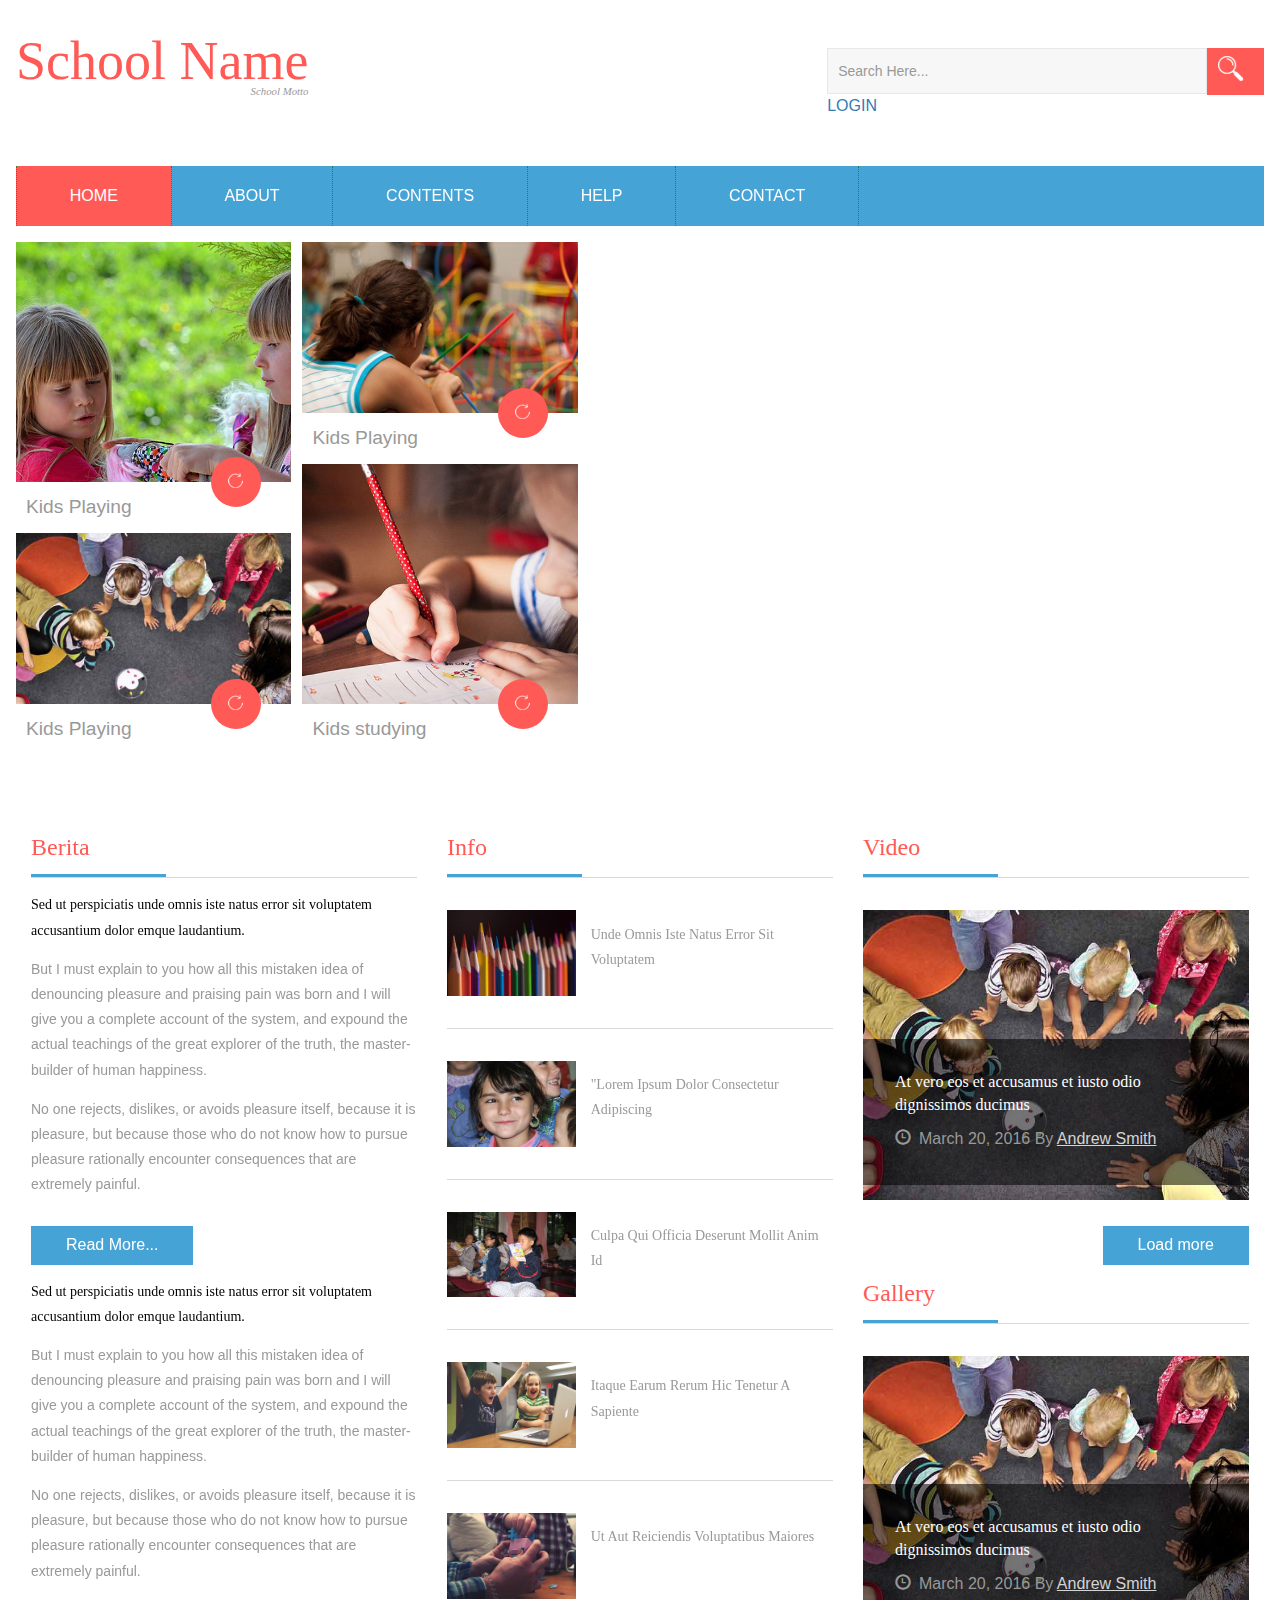
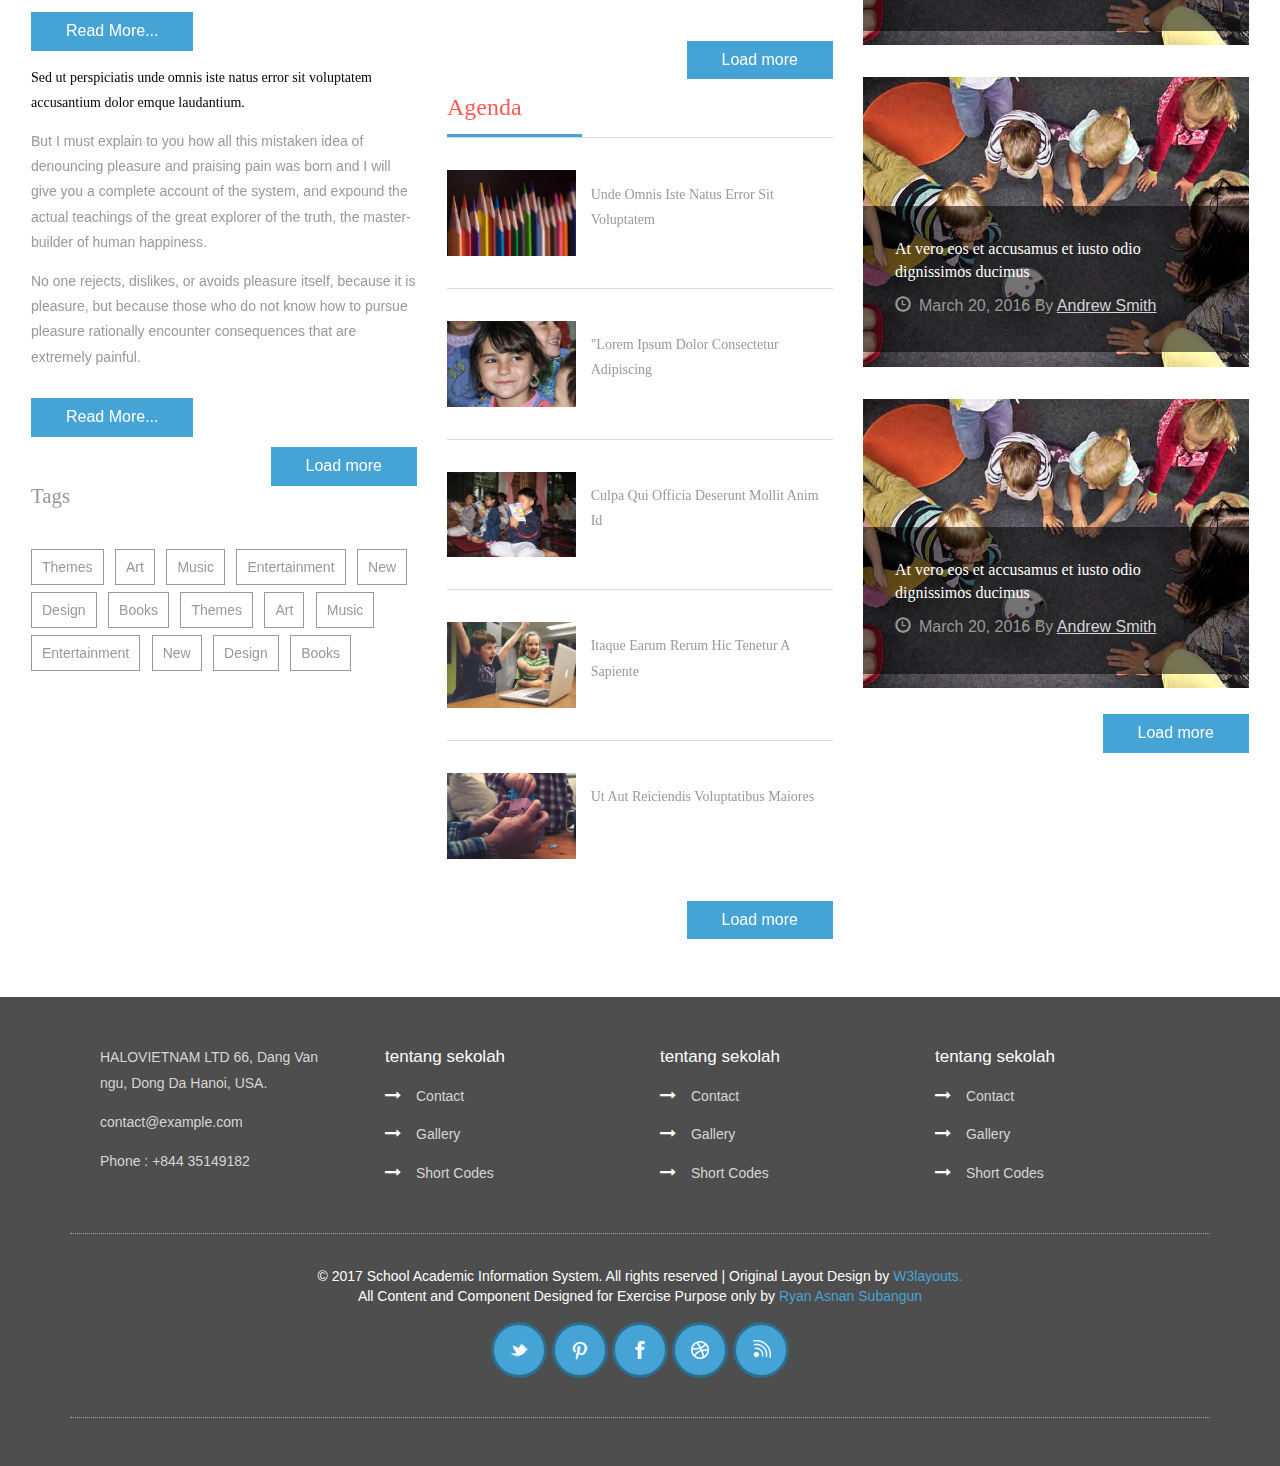
<file: index.html>
<!--
Author: W3layouts
Author URL: http://w3layouts.com
License: Creative Commons Attribution 3.0 Unported
License URL: http://creativecommons.org/licenses/by/3.0/
-->
<!DOCTYPE html>
<html>
    <head>
    <title>Kids School a Education School Category Flat Bootstrap Responsive Website Template | Home :: w3layouts</title>
    <!-- for-mobile-apps -->
    <meta name="viewport" content="width=device-width, initial-scale=1">
    <meta http-equiv="Content-Type" content="text/html; charset=utf-8" />
    <meta name="keywords" content="siakad, smp, ta" />

    <script type="application/x-javascript">
        addEventListener("load", function() { setTimeout(hideURLbar, 0); }, false);
        function hideURLbar(){ window.scrollTo(0,1); }
    </script>

    <!-- //for-mobile-apps -->
    <link href="https://maxcdn.bootstrapcdn.com/bootstrap/3.3.7/css/bootstrap.min.css" rel="stylesheet" type="text/css" media="all" />
    <link href="style.css" rel="stylesheet" type="text/css" media="all" />
    <link href="https://maxcdn.bootstrapcdn.com/font-awesome/4.7.0/css/font-awesome.min.css" rel="stylesheet" type="text/css" media="all" />

    <!-- js -->
    <link rel="stylesheet" href="flexslider.css" type="text/css" media="screen" />
    <script src="jquery-1.11.1.min.js"></script>

    <!-- //js -->
        

    <!-- start-smoth-scrolling -->
    <script type="text/javascript" src="move-top.js"></script>
    <script type="text/javascript" src="easing.js"></script>
    <script type="text/javascript">
        jQuery(document).ready(function($) {
            $(".scroll").click(function(event){
                event.preventDefault();
                $('html,body').animate({scrollTop:$(this.hash).offset().top},1000);
            });
        });
    </script>
<!-- start-smoth-scrolling -->
</head>
	<body>

		<!-- body -->
		<div class="body-content">
			<div >
				<div class="body-content1">

                    <!-- header -->
<div class="logo-search">
    <div class="logo">
        <h1><a href="index.html">School Name <i>School Motto</i></a></h1>
    </div>

    <div class="search">
        <form>
            <input type="text" value="Search Here..." onfocus="this.value = '';" onblur="if (this.value == '') {this.value = 'Search Here...';}" required="">
            <input type="submit" value=" " >
        </form>
        <a href="http://localhost:8000/auth/login">LOGIN</a>
    </div>

    <div class="clearfix"> </div>
</div>
<!-- //header -->

                    <!-- nav -->
<div class="navigation">
    <nav class="navbar navbar-default">
        <!-- Brand and toggle get grouped for better mobile display -->
        <div class="navbar-header">
          <button type="button" class="navbar-toggle collapsed" data-toggle="collapse" data-target="#bs-example-navbar-collapse-1">
            <span class="sr-only">Toggle navigation</span>
            <span class="icon-bar"></span>
            <span class="icon-bar"></span>
            <span class="icon-bar"></span>
          </button>
        </div>

        <!-- Collect the nav links, forms, and other content for toggling -->
        <div class="collapse navbar-collapse nav-wil" id="bs-example-navbar-collapse-1">
            <nav class="stroke">
                <ul class="nav navbar-nav">
                    <li class="active"><a href="index.html">Home</a></li>
                    <li><a href="services.html" class="hvr-rectangle-out">About</a></li>
                    <li><a href="events.html" class="hvr-rectangle-out">Contents</a></li>
                    <li><a href="short-codes.html" class="hvr-rectangle-out">Help</a></li>
                    <li><a href="mail.html" class="hvr-rectangle-out">Contact</a></li>
                </ul>
            </nav>
        </div>
        <!-- /.navbar-collapse -->
    </nav>
</div>
<!-- //nav -->

                    <!-- top banner -->
<div class="banner">
    <div class="banner-grids">
        <div class="banner-left">
            <div class="banner-left1">
                <div class="banner-left1-grid">
                    <img src="1.jpg" alt=" " class="img-responsive" />

                    <div class="banner-info">
                        <a class="read-more" href="single.html"><i></i></a>
                        <h3>
                            <a href="single.html">
                                Kids Playing
                            </a>
                        </h3>
                        <div class="event-meta">
                            <h4>Description</h4>
                            <p>Sed ut perspiciatis unde omnis iste natus error sit voluptatem</p>
                        </div>
                    </div>
                </div>

                <div class="banner-left1-grid">
                    <img src="4.jpg" alt=" " class="img-responsive" />

                    <div class="banner-info">
                        <a class="read-more" href="single.html"><i></i></a>
                        <h3>
                            <a href="single.html">
                                Kids Playing
                            </a>
                        </h3>
                        <div class="event-meta">
                            <h4>Description</h4>
                            <p>Sed ut perspiciatis unde omnis iste natus error sit voluptatem</p>
                        </div>
                    </div>
                </div>
            </div>

            <div class="banner-left2">
                <div class="banner-left1-grid">
                    <img src="3.jpg" alt=" " class="img-responsive" />

                    <div class="banner-info">
                        <a class="read-more" href="single.html"><i></i></a>
                        <h3>
                            <a href="single.html">
                                Kids Playing
                            </a>
                        </h3>
                        <div class="event-meta">
                            <h4>Description</h4>
                            <p>Sed ut perspiciatis unde omnis iste natus error sit voluptatem</p>
                        </div>
                    </div>
                </div>

                <div class="banner-left1-grid">
                    <img src="2.jpg" alt=" " class="img-responsive" />

                    <div class="banner-info">
                        <a class="read-more" href="single.html"><i></i></a>
                        <h3>
                            <a href="single.html">
                                Kids studying
                            </a>
                        </h3>
                        <div class="event-meta">
                            <h4>Description</h4>
                            <p>Sed ut perspiciatis unde omnis iste natus error sit voluptatem</p>
                        </div>
                    </div>
                </div>
            </div>

            <div class="clearfix"> </div>
        </div>

        <div class="banner-right">
            <section class="slider">
                <div class="flexslider">
                    <ul class="slides">
                        <li>
                            <div class="services-grid-right-grid1">

                            </div>
                        </li>
                        <li>
                            <div class="services-grid-right-grid2">

                            </div>
                        </li>
                        <li>
                            <div class="services-grid-right-grid3">

                            </div>
                        </li>
                    </ul>
                </div>
            </section>

            <!--FlexSlider-->
            <script defer src="http://localhost:8000/components/js/home/jquery.flexslider.js"></script>

            <script type="text/javascript">
                $(window).load(function(){
                    $('.flexslider').flexslider({
                        animation: "slide",
                        start: function(slider){
                            $('body').removeClass('loading');
                        }
                    });
                });
            </script>
            <!--End-slider-script-->

        </div>

        <div class="clearfix"> </div>
    </div>
</div>
<!-- //banner -->

                    <!-- banner-bottom -->
<div class="banner-bottom">
    <div class="banner-bottom-grids">

                <div class="col-md-4 banner-bottom-grid">
            <div class="banner-content">
                <div class="banner-title">
                    <h3>Berita</h3>
                </div>

                <div>
                    <h2>Sed ut perspiciatis unde omnis iste natus error sit voluptatem accusantium dolor emque laudantium.</h2>

                    <p>But I must explain to you how all this mistaken idea of denouncing
                        pleasure and praising pain was born and I will give you a complete
                        account of the system, and expound the actual teachings of the great
                        explorer of the truth, the master-builder of human happiness.
                        <span>No one rejects, dislikes, or avoids pleasure itself, because it is
                        pleasure, but because those who do not know how to pursue pleasure
                        rationally encounter consequences that are extremely painful.</span>
                    </p>

                    <div class="more">
                        <a href="single.html" class="hvr-rectangle-out">Read More...</a>
                    </div>
                </div>

                <div>
                    <h2>Sed ut perspiciatis unde omnis iste natus error sit voluptatem accusantium dolor emque laudantium.</h2>

                    <p>But I must explain to you how all this mistaken idea of denouncing
                        pleasure and praising pain was born and I will give you a complete
                        account of the system, and expound the actual teachings of the great
                        explorer of the truth, the master-builder of human happiness.
                        <span>No one rejects, dislikes, or avoids pleasure itself, because it is
                        pleasure, but because those who do not know how to pursue pleasure
                        rationally encounter consequences that are extremely painful.</span>
                    </p>

                    <div class="more">
                        <a href="single.html" class="hvr-rectangle-out">Read More...</a>
                    </div>
                </div>

                <div>
                    <h2>Sed ut perspiciatis unde omnis iste natus error sit voluptatem accusantium dolor emque laudantium.</h2>

                    <p>But I must explain to you how all this mistaken idea of denouncing
                        pleasure and praising pain was born and I will give you a complete
                        account of the system, and expound the actual teachings of the great
                        explorer of the truth, the master-builder of human happiness.
                        <span>No one rejects, dislikes, or avoids pleasure itself, because it is
                        pleasure, but because those who do not know how to pursue pleasure
                        rationally encounter consequences that are extremely painful.</span>
                    </p>

                    <div class="more">
                        <a href="single.html" class="hvr-rectangle-out">Read More...</a>
                    </div>
                </div>
                <div class="hvr-rectangle-out button-load-more">Load more</div>

                <div class="tags">
                    <h4>Tags</h4>
                    <ul>
                        <li><a href="single.html">Themes</a></li>
                        <li><a href="single.html">Art</a></li>
                        <li><a href="single.html">Music</a></li>
                        <li><a href="single.html">Entertainment</a></li>
                        <li><a href="single.html">New</a></li>
                        <li><a href="single.html">Design</a></li>
                        <li><a href="single.html">Books</a></li>
                        <li><a href="single.html">Themes</a></li>
                        <li><a href="single.html">Art</a></li>
                        <li><a href="single.html">Music</a></li>
                        <li><a href="single.html">Entertainment</a></li>
                        <li><a href="single.html">New</a></li>
                        <li><a href="single.html">Design</a></li>
                        <li><a href="single.html">Books</a></li>
                    </ul>
                </div>

            </div>
        </div>

                <div class="col-md-4 banner-bottom-grid">
                        <div class="banner-content">
                <div class="banner-title">
                    <h3>Info</h3>
                </div>

                <div class="load_more">
                    <ul>
                        <li>
                            <div class="l_g">
                                <div class="banner-bottom-grid1">
                                    <div class="col-xs-4 banner-bottom-grid-left">
                                        <img src="8.jpg" alt=" " class="img-responsive" />
                                    </div>

                                    <div class="col-xs-8 banner-bottom-grid-left">
                                        <h4><a href="single.html">unde omnis iste natus error sit voluptatem</a></h4>
                                    </div>
                                    <div class="clearfix"> </div>

                                </div>

                                <div class="banner-bottom-grid1">
                                    <div class="col-xs-4 banner-bottom-grid-left">
                                        <img src="9.jpg" alt=" " class="img-responsive" />
                                    </div>

                                    <div class="col-xs-8 banner-bottom-grid-left">
                                        <h4><a href="single.html">"Lorem ipsum dolor consectetur adipiscing</a></h4>
                                    </div>
                                    <div class="clearfix"> </div>

                                </div>

                                <div class="banner-bottom-grid1">
                                    <div class="col-xs-4 banner-bottom-grid-left">
                                        <img src="10.jpg" alt=" " class="img-responsive" />
                                    </div>

                                    <div class="col-xs-8 banner-bottom-grid-left">
                                        <h4><a href="single.html">culpa qui officia deserunt mollit anim id</a></h4>
                                    </div>

                                    <div class="clearfix"> </div>
                                </div>

                                <div class="banner-bottom-grid1">
                                    <div class="col-xs-4 banner-bottom-grid-left">
                                        <img src="11.jpg" alt=" " class="img-responsive" />
                                    </div>

                                    <div class="col-xs-8 banner-bottom-grid-left">
                                        <h4><a href="single.html">Itaque earum rerum hic tenetur a sapiente</a></h4>
                                    </div>

                                    <div class="clearfix"> </div>
                                </div>

                                <div class="banner-bottom-grid1">
                                    <div class="col-xs-4 banner-bottom-grid-left">
                                        <img src="12.jpg" alt=" " class="img-responsive" />
                                    </div>

                                    <div class="col-xs-8 banner-bottom-grid-left">
                                        <h4><a href="single.html">ut aut reiciendis voluptatibus maiores</a></h4>
                                    </div>

                                    <div class="clearfix"> </div>
                                </div>
                            </div>
                        </li>
                    </ul>

                    <div class="hvr-rectangle-out button-load-more">Load more</div>

                </div>
            </div>

                        <div class="banner-content">
                <div class="banner-title">
                    <h3>Agenda</h3>
                </div>

                <div class="load_more">

                    <ul>
                        <li>
                            <div class="l_g">
                                <div class="banner-bottom-grid1">
                                    <div class="col-xs-4 banner-bottom-grid-left">
                                        <img src="8.jpg" alt=" " class="img-responsive" />
                                    </div>

                                    <div class="col-xs-8 banner-bottom-grid-left">
                                        <h4><a href="single.html">unde omnis iste natus error sit voluptatem</a></h4>
                                    </div>
                                    <div class="clearfix"> </div>

                                </div>

                                <div class="banner-bottom-grid1">
                                    <div class="col-xs-4 banner-bottom-grid-left">
                                        <img src="9.jpg" alt=" " class="img-responsive" />
                                    </div>

                                    <div class="col-xs-8 banner-bottom-grid-left">
                                        <h4><a href="single.html">"Lorem ipsum dolor consectetur adipiscing</a></h4>
                                    </div>
                                    <div class="clearfix"> </div>

                                </div>

                                <div class="banner-bottom-grid1">
                                    <div class="col-xs-4 banner-bottom-grid-left">
                                        <img src="10.jpg" alt=" " class="img-responsive" />
                                    </div>

                                    <div class="col-xs-8 banner-bottom-grid-left">
                                        <h4><a href="single.html">culpa qui officia deserunt mollit anim id</a></h4>
                                    </div>

                                    <div class="clearfix"> </div>
                                </div>

                                <div class="banner-bottom-grid1">
                                    <div class="col-xs-4 banner-bottom-grid-left">
                                        <img src="11.jpg" alt=" " class="img-responsive" />
                                    </div>

                                    <div class="col-xs-8 banner-bottom-grid-left">
                                        <h4><a href="single.html">Itaque earum rerum hic tenetur a sapiente</a></h4>
                                    </div>

                                    <div class="clearfix"> </div>
                                </div>

                                <div class="banner-bottom-grid1">
                                    <div class="col-xs-4 banner-bottom-grid-left">
                                        <img src="12.jpg" alt=" " class="img-responsive" />
                                    </div>

                                    <div class="col-xs-8 banner-bottom-grid-left">
                                        <h4><a href="single.html">ut aut reiciendis voluptatibus maiores</a></h4>
                                    </div>

                                    <div class="clearfix"> </div>
                                </div>
                            </div>
                        </li>

                    </ul>

                    <div class="hvr-rectangle-out button-load-more">Load more</div>
                </div>
            </div>
        </div>

                <div class="col-md-4 banner-bottom-grid">
                        <div class="banner-content">
                <div class="banner-title">
                    <h3>Video</h3>
                </div>

                <div>
                    <div class="banner-bottom-grid-fig">
                        <div class="banner-bottom-grid-fig1">
                            <img src="4.jpg" alt=" " class="img-responsive" />

                            <div class="banner-bottom-grid-fig1-pos">
                                <a href="single.html">At vero eos et accusamus et iusto odio dignissimos ducimus</a>
                                <p><i class="glyphicon glyphicon-time" aria-hidden="true"></i>March 20, 2016 By <a href="single.html">Andrew Smith</a></p>
                            </div>
                        </div>

                    </div>
                </div>
                <div class="hvr-rectangle-out button-load-more">Load more</div>

            </div>

                        <div class="banner-content">
                <div class="banner-title">
                    <h3>Gallery</h3>
                </div>

                <div class="banner-bottom-grid-fig">
                    <div class="banner-bottom-grid-fig1">
                        <img src="4.jpg" alt=" " class="img-responsive" />

                        <div class="banner-bottom-grid-fig1-pos">
                            <a href="single.html">At vero eos et accusamus et iusto odio dignissimos ducimus</a>
                            <p><i class="glyphicon glyphicon-time" aria-hidden="true"></i>March 20, 2016 By <a href="single.html">Andrew Smith</a></p>
                        </div>
                    </div>

                </div>
                <div class="banner-bottom-grid-fig">
                    <div class="banner-bottom-grid-fig1">
                        <img src="4.jpg" alt=" " class="img-responsive" />

                        <div class="banner-bottom-grid-fig1-pos">
                            <a href="single.html">At vero eos et accusamus et iusto odio dignissimos ducimus</a>
                            <p><i class="glyphicon glyphicon-time" aria-hidden="true"></i>March 20, 2016 By <a href="single.html">Andrew Smith</a></p>
                        </div>
                    </div>

                </div>
                <div class="banner-bottom-grid-fig">
                    <div class="banner-bottom-grid-fig1">
                        <img src="4.jpg" alt=" " class="img-responsive" />

                        <div class="banner-bottom-grid-fig1-pos">
                            <a href="single.html">At vero eos et accusamus et iusto odio dignissimos ducimus</a>
                            <p><i class="glyphicon glyphicon-time" aria-hidden="true"></i>March 20, 2016 By <a href="single.html">Andrew Smith</a></p>
                        </div>
                    </div>

                </div>
                <div class="hvr-rectangle-out button-load-more">Load more</div>

            </div>
        </div>

        <div class="clearfix"> </div>
    </div>
</div>
<!-- //banner-bottom -->

				</div>
			</div>
		</div>
		<!-- //body -->

        <!-- footer -->
<div class="footer">
    <div class="container">
        <div class="footer-grids">
            <div class="col-md-3 footer-grid">
                <div class="col-md-12">
                    <p>HALOVIETNAM LTD
                        66, Dang Van ngu, Dong Da
                        Hanoi, USA.
                    <a href="mailto:info@example.com">contact@example.com</a>
                    <p>Phone : +844 35149182</p>
                </div>
            </div>

            <div class="col-md-9">
                <div class="col-md-4 footer-grid">
                    <div class="footer-grid-title">
                        tentang sekolah
                    </div>
                    <ul>
                        <li><i class="fa fa-long-arrow-right"></i><a href="mail.html">Contact</a></li>
                        <li><i class="fa fa-long-arrow-right"></i><a href="gallery.html">Gallery</a></li>
                        <li><i class="fa fa-long-arrow-right"></i><a href="short-codes.html">Short Codes</a></li>
                    </ul>
                </div>
                <div class="col-md-4 footer-grid">
                    <div class="footer-grid-title">
                        tentang sekolah
                    </div>
                    <ul>
                        <li><i class="fa fa-long-arrow-right"></i><a href="mail.html">Contact</a></li>
                        <li><i class="fa fa-long-arrow-right"></i><a href="gallery.html">Gallery</a></li>
                        <li><i class="fa fa-long-arrow-right"></i><a href="short-codes.html">Short Codes</a></li>
                    </ul>
                </div>
                <div class="col-md-4 footer-grid">
                    <div class="footer-grid-title">
                        tentang sekolah
                    </div>
                    <ul>
                        <li><i class="fa fa-long-arrow-right"></i><a href="mail.html">Contact</a></li>
                        <li><i class="fa fa-long-arrow-right"></i><a href="gallery.html">Gallery</a></li>
                        <li><i class="fa fa-long-arrow-right"></i><a href="short-codes.html">Short Codes</a></li>
                    </ul>
                </div>



            </div>


            <div class="clearfix"> </div>
        </div>

        <div class="footer-copy">
            <p>&copy 2017 School Academic Information System. All rights reserved | Original Layout Design by <a href="http://w3layouts.com">W3layouts.</a></p>
            <p>All Content and Component Designed for Exercise Purpose only by <a href="#">Ryan Asnan Subangun</a></p>

            <ul>
                <li><a href="#" class="twitter"><span type="button" class="btn btn-default" data-toggle="tooltip" data-placement="bottom" title="Follow Us On Twitter"></span></a></li>
                <li><a href="#" class="p"><span type="button" class="btn btn-default" data-toggle="tooltip" data-placement="bottom" title="Follow Us On Pinterest"></span></a></li>
                <li><a href="#" class="facebook" id="facebook"><span type="button" class="btn btn-default" data-toggle="tooltip" data-placement="bottom" title="Follow Us On Facebook"></span></a></li>
                <li><a href="#" class="dribble"><span type="button" class="btn btn-default" data-toggle="tooltip" data-placement="bottom" title="Follow Us On Dribbble"></span></a></li>
                <li><a href="#" class="rss"><span type="button" class="btn btn-default" data-toggle="tooltip" data-placement="bottom" title="Follow Us On RSS"></span></a></li>
                <div class="clearfix"> </div>
            </ul>

            <script>
                $(function () {
                  $('[data-toggle="tooltip"]').tooltip()
                })
            </script>

        </div>
    </div>
</div>
<!-- //footer -->

        <!-- here stars scrolling icon -->
<script type="text/javascript">
    $(document).ready(function() {
        /*
        var defaults = {
            containerID: 'toTop', // fading element id
            containerHoverID: 'toTopHover', // fading element hover id
            scrollSpeed: 1200,
            easingType: 'linear'
        };
        */

        $().UItoTop({ easingType: 'easeOutQuart' });

    });
</script>
<!-- //here ends scrolling icon -->

<!-- for bootstrap working -->
<script src="https://maxcdn.bootstrapcdn.com/bootstrap/3.3.7/js/bootstrap.min.js"></script>
<!-- //for bootstrap working -->
	</body>
</html>
</file>
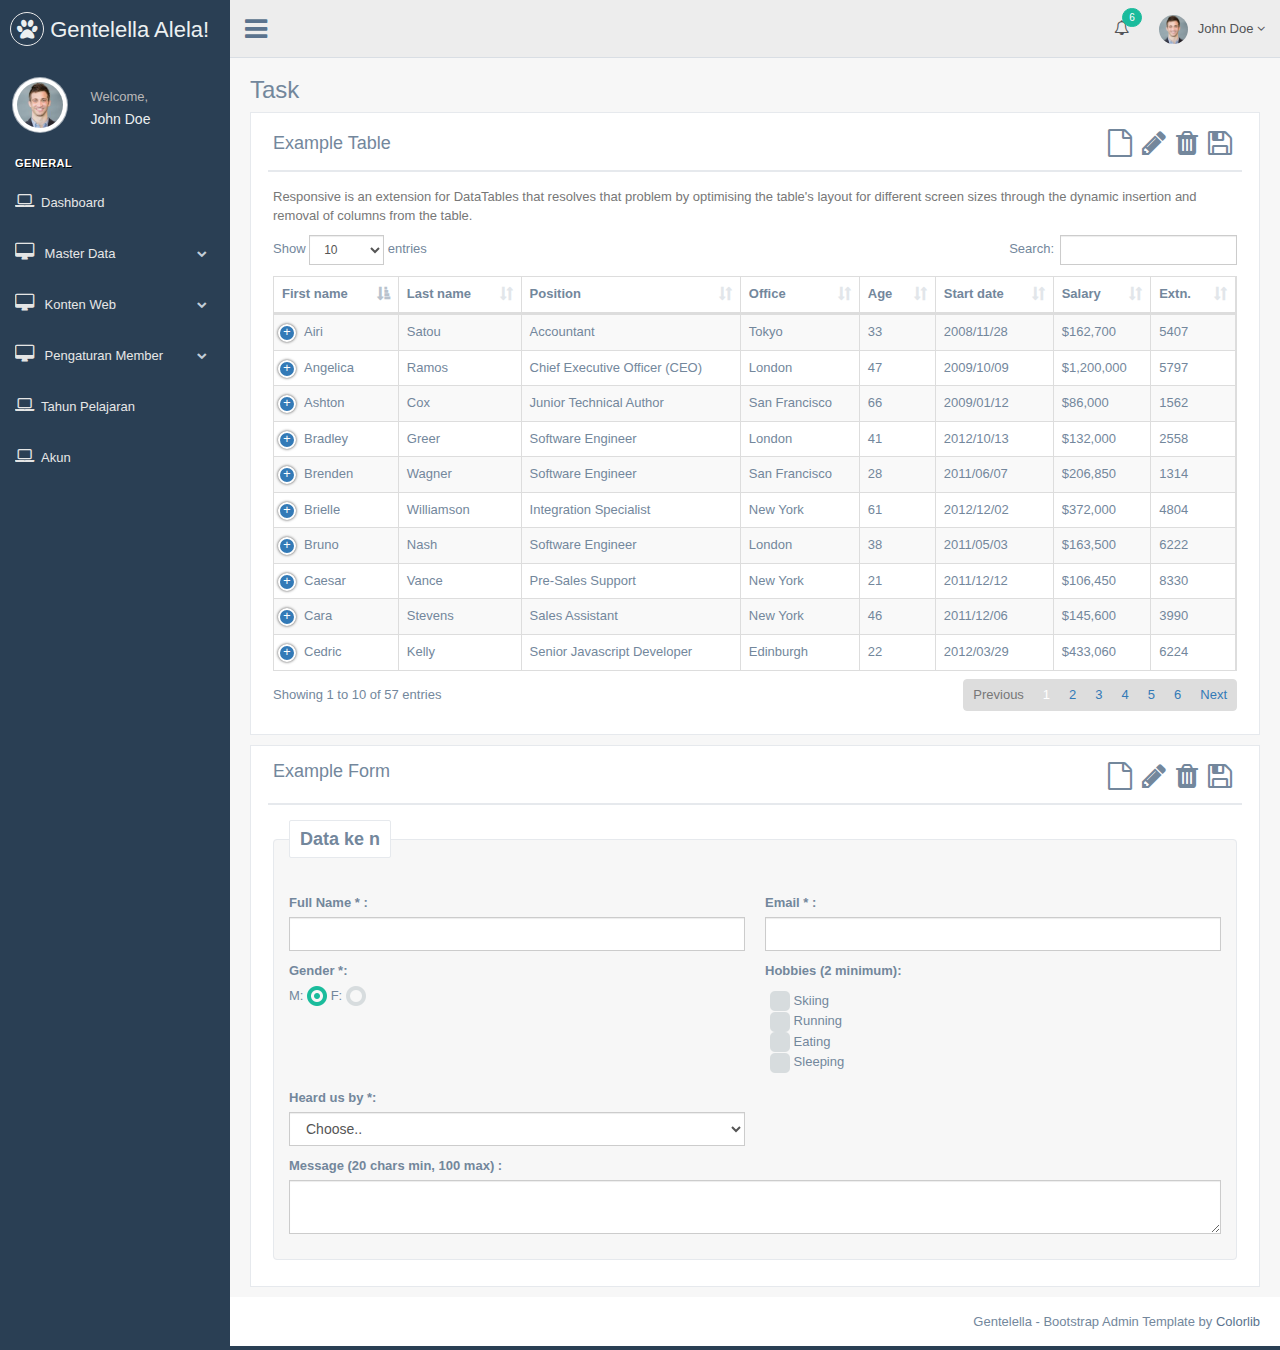
<file: admin.html>
<!DOCTYPE html>
<html lang="en">

    <head>
    <meta http-equiv="Content-Type" content="text/html; charset=UTF-8">
    <!-- Meta, title, CSS, favicons, etc. -->
    <meta charset="utf-8">
    <meta http-equiv="X-UA-Compatible" content="IE=edge">
    <meta name="viewport" content="width=device-width, initial-scale=1">

    <title>DataTables | Gentelella</title>

    <!-- Bootstrap -->
    <link href="https://maxcdn.bootstrapcdn.com/bootstrap/3.3.7/css/bootstrap.min.css" rel="stylesheet">

    <!-- Font Awesome -->
    <link href="https://maxcdn.bootstrapcdn.com/font-awesome/4.7.0/css/font-awesome.min.css" rel="stylesheet">

    <!-- NProgress -->
    <link href="nprogress.css" rel="stylesheet">

    <!-- iCheck -->
    <link href="green.css" rel="stylesheet">

    <!-- Datatables -->
    <link href="dataTables.bootstrap.min.css" rel="stylesheet">
    <link href="buttons.bootstrap.min.css" rel="stylesheet">
    <link href="fixedHeader.bootstrap.min.css" rel="stylesheet">
    <link href="responsive.bootstrap.min.css" rel="stylesheet">
    <link href="scroller.bootstrap.min.css" rel="stylesheet">

    <!-- Custom Theme Style -->
    <link href="custom.css" rel="stylesheet">
    <link href="dashboard-style.css" rel="stylesheet">

</head>

	<body class="nav-md">
		<div class="container body">
			<div class="main_container">
				<div class="col-md-3 left_col">
                    <div class="left_col scroll-view">
                        <div class="navbar nav_title" style="border: 0;">
        <a href="index.html" class="site_title"><i class="fa fa-paw"></i> <span>Gentelella Alela!</span></a>
    </div>

    <div class="clearfix"></div>

    <!-- menu profile quick info -->
    <div class="profile clearfix">
        <div class="profile_pic">
            <img src="img.jpg" alt="..." class="img-circle profile_img">
        </div>
        <div class="profile_info">
            <span>Welcome,</span>
            <h2>John Doe</h2>
        </div>
    </div>
    <!-- /menu profile quick info -->

    <br />

    <!-- sidebar menu -->
<div id="sidebar-menu" class="main_menu_side hidden-print main_menu">
    <div class="menu_section">
        <h3>General</h3>
        <ul class="nav side-menu">
            <li class=""><a href="#"><i class="fa fa-laptop"></i>Dashboard</a></li>

                            <li class=""><a><i class="fa fa-desktop"></i> Master Data <span class="fa fa-chevron-down"></span></a>
                    <ul class="nav child_menu" >
                        <li class=""><a href="http://localhost:8000/dashboard/admin">Data Admin</a></li>
                        <li class=""><a href="http://localhost:8000/dashboard/guru">Data Guru</a></li>
                        <li class=""><a href="http://localhost:8000/dashboard/siswa">Data Siswa</a></li>
                        <li class=""><a href="http://localhost:8000/dashboard/kelas">Data Kelas</a></li>
                    </ul>
                </li>
                <li class=""><a><i class="fa fa-desktop"></i> Konten Web <span class="fa fa-chevron-down"></span></a>
                    <ul class="nav child_menu" >
                        <li class=""><a href="http://localhost:8000/dashboard/post">Post</a></li>
                        <li class=""><a href="http://localhost:8000/dashboard/info">Info & Agenda</a></li>
                        <li class=""><a href="http://localhost:8000/dashboard/banner">Banner</a></li>
                        <li class=""><a href="http://localhost:8000/dashboard/halaman_statis">Halaman Statis</a></li>
                    </ul>
                </li>
                <li class=""><a><i class="fa fa-desktop"></i> Pengaturan Member <span class="fa fa-chevron-down"></span></a>
                    <ul class="nav child_menu" >
                        <li class=""><a href="#">Member</a></li>
                        <li class=""><a href="http://localhost:8000/dashboard/pendaftaran_member">Pendaftaran Member</a></li>
                        <li class=""><a href="#">Jabatan Member</a></li>
                    </ul>
                </li>
                <li class=""><a href="http://localhost:8000/dashboard/tahun_pelajaran"><i class="fa fa-laptop"></i>Tahun Pelajaran</a></li>
            
            
            
            
            
            <li class=""><a href="#"><i class="fa fa-laptop"></i>Akun</a></li>

        </ul>
    </div>

</div>
<!-- /sidebar menu -->

                    </div>
				</div>

                <!-- top navigation -->
<div class="top_nav">
    <div class="nav_menu">
        <nav>
            <div class="nav toggle">
                <a id="menu_toggle"><i class="fa fa-bars"></i></a>
            </div>

            <ul class="nav navbar-nav navbar-right">
                <li class="">
                    <a href="javascript:;" class="user-profile dropdown-toggle" data-toggle="dropdown" aria-expanded="false">
                        <img src="img.jpg" alt="">John Doe
                        <span class=" fa fa-angle-down"></span>
                    </a>
                    <ul class="dropdown-menu dropdown-usermenu pull-right">
                        <li><a href="javascript:;"> Akun</a></li>
                        <li><a href="http://localhost:8000/auth/logout"><i class="fa fa-sign-out pull-right"></i> Log Out</a></li>
                    </ul>
                </li>

                <li role="presentation" class="dropdown">
                    <a href="javascript:;" class="dropdown-toggle info-number" data-toggle="dropdown" aria-expanded="false">
                        <i class="fa fa-bell-o"></i>
                        <span class="badge bg-green">6</span>
                    </a>
                    <ul id="menu1" class="dropdown-menu list-unstyled msg_list" role="menu">
                        <li>
                            <a>
                                <span class="image"><img src="img.jpg" alt="Profile Image" /></span>
                                <span>
                                    <span>John Smith</span>
                                    <span class="time">3 mins ago</span>
                                </span>
                                <span class="message">
                                    Film festivals used to be do-or-die moments for movie makers. They were where...
                                </span>
                            </a>
                        </li>
                        <li>
                            <a>
                                <span class="image"><img src="img.jpg" alt="Profile Image" /></span>
                                <span>
                                    <span>John Smith</span>
                                    <span class="time">3 mins ago</span>
                                </span>
                                <span class="message">
                                    Film festivals used to be do-or-die moments for movie makers. They were where...
                                </span>
                            </a>
                        </li>
                        <li>
                            <a>
                                <span class="image"><img src="img.jpg" alt="Profile Image" /></span>
                                <span>
                                    <span>John Smith</span>
                                    <span class="time">3 mins ago</span>
                                </span>
                                <span class="message">
                                    Film festivals used to be do-or-die moments for movie makers. They were where...
                                </span>
                            </a>
                        </li>
                        <li>
                            <a>
                                <span class="image"><img src="img.jpg" alt="Profile Image" /></span>
                                <span>
                                    <span>John Smith</span>
                                    <span class="time">3 mins ago</span>
                                </span>
                                <span class="message">
                                    Film festivals used to be do-or-die moments for movie makers. They were where...
                                </span>
                            </a>
                        </li>
                        <li>
                            <div class="text-center">
                                <a>
                                    <strong>See All Alerts</strong>
                                    <i class="fa fa-angle-right"></i>
                                </a>
                            </div>
                        </li>
                    </ul>
                </li>
            </ul>
        </nav>
    </div>
</div>
<!-- /top navigation -->

				<!-- page content -->
				<div class="right_col" role="main">
                        <div class="">
        <div class="page-title">
            <div class="title_left">
                <h3>Task</h3>
            </div>
        </div>

        <div class="clearfix"></div>

        <div class="row">
            <div class="col-md-12 col-sm-12 col-xs-12">
                <div class="x_panel">
                    <div class="x_title">
                        <div class="title-component">
                            <h2>Example Table</h2>
                        </div>
                        <ul class="nav navbar-right panel_toolbox default-icon-crud">
                            <li>
                                <a class="collapse-link" title="Tambah"><i class="fa fa-file-o fa-2x"></i></a>
                            </li>
                            <li>
                                <a class="collapse-link" title="Edit"><i class="fa fa-pencil fa-2x"></i></a>
                            </li>
                            <li>
                                <a class="collapse-link" title="Hapus"><i class="fa fa-trash fa-2x"></i></a>
                            </li>
                            <li>
                                <a class="collapse-link" title="Simpan"><i class="fa fa-save fa-2x"></i></a>
                            </li>
                        </ul>
                        <div class="clearfix"></div>
                    </div>
                    <div class="x_content">
                        <p class="text-muted font-13 m-b-30">
                            Responsive is an extension for DataTables that resolves that problem by optimising the table's layout for different screen sizes through the dynamic insertion and removal of columns from the table.
                        </p>

                        <table id="datatable-responsive" class="table table-striped table-bordered dt-responsive nowrap" cellspacing="0" width="100%">
    <thead>
        <tr>
            <th>First name</th>
            <th>Last name</th>
            <th>Position</th>
            <th>Office</th>
            <th>Age</th>
            <th>Start date</th>
            <th>Salary</th>
            <th>Extn.</th>
            <th>E-mail</th>
        </tr>
    </thead>
    <tbody>
        <tr>
            <td>Tiger</td>
            <td>Nixon</td>
            <td>System Architect</td>
            <td>Edinburgh</td>
            <td>61</td>
            <td>2011/04/25</td>
            <td>$320,800</td>
            <td>5421</td>
            <td>t.nixon@datatables.net</td>
        </tr>
        <tr>
            <td>Garrett</td>
            <td>Winters</td>
            <td>Accountant</td>
            <td>Tokyo</td>
            <td>63</td>
            <td>2011/07/25</td>
            <td>$170,750</td>
            <td>8422</td>
            <td>g.winters@datatables.net</td>
        </tr>
        <tr>
            <td>Ashton</td>
            <td>Cox</td>
            <td>Junior Technical Author</td>
            <td>San Francisco</td>
            <td>66</td>
            <td>2009/01/12</td>
            <td>$86,000</td>
            <td>1562</td>
            <td>a.cox@datatables.net</td>
        </tr>
        <tr>
            <td>Cedric</td>
            <td>Kelly</td>
            <td>Senior Javascript Developer</td>
            <td>Edinburgh</td>
            <td>22</td>
            <td>2012/03/29</td>
            <td>$433,060</td>
            <td>6224</td>
            <td>c.kelly@datatables.net</td>
        </tr>
        <tr>
            <td>Airi</td>
            <td>Satou</td>
            <td>Accountant</td>
            <td>Tokyo</td>
            <td>33</td>
            <td>2008/11/28</td>
            <td>$162,700</td>
            <td>5407</td>
            <td>a.satou@datatables.net</td>
        </tr>
        <tr>
            <td>Brielle</td>
            <td>Williamson</td>
            <td>Integration Specialist</td>
            <td>New York</td>
            <td>61</td>
            <td>2012/12/02</td>
            <td>$372,000</td>
            <td>4804</td>
            <td>b.williamson@datatables.net</td>
        </tr>
        <tr>
            <td>Herrod</td>
            <td>Chandler</td>
            <td>Sales Assistant</td>
            <td>San Francisco</td>
            <td>59</td>
            <td>2012/08/06</td>
            <td>$137,500</td>
            <td>9608</td>
            <td>h.chandler@datatables.net</td>
        </tr>
        <tr>
            <td>Rhona</td>
            <td>Davidson</td>
            <td>Integration Specialist</td>
            <td>Tokyo</td>
            <td>55</td>
            <td>2010/10/14</td>
            <td>$327,900</td>
            <td>6200</td>
            <td>r.davidson@datatables.net</td>
        </tr>
        <tr>
            <td>Colleen</td>
            <td>Hurst</td>
            <td>Javascript Developer</td>
            <td>San Francisco</td>
            <td>39</td>
            <td>2009/09/15</td>
            <td>$205,500</td>
            <td>2360</td>
            <td>c.hurst@datatables.net</td>
        </tr>
        <tr>
            <td>Sonya</td>
            <td>Frost</td>
            <td>Software Engineer</td>
            <td>Edinburgh</td>
            <td>23</td>
            <td>2008/12/13</td>
            <td>$103,600</td>
            <td>1667</td>
            <td>s.frost@datatables.net</td>
        </tr>
        <tr>
            <td>Jena</td>
            <td>Gaines</td>
            <td>Office Manager</td>
            <td>London</td>
            <td>30</td>
            <td>2008/12/19</td>
            <td>$90,560</td>
            <td>3814</td>
            <td>j.gaines@datatables.net</td>
        </tr>
        <tr>
            <td>Quinn</td>
            <td>Flynn</td>
            <td>Support Lead</td>
            <td>Edinburgh</td>
            <td>22</td>
            <td>2013/03/03</td>
            <td>$342,000</td>
            <td>9497</td>
            <td>q.flynn@datatables.net</td>
        </tr>
        <tr>
            <td>Charde</td>
            <td>Marshall</td>
            <td>Regional Director</td>
            <td>San Francisco</td>
            <td>36</td>
            <td>2008/10/16</td>
            <td>$470,600</td>
            <td>6741</td>
            <td>c.marshall@datatables.net</td>
        </tr>
        <tr>
            <td>Haley</td>
            <td>Kennedy</td>
            <td>Senior Marketing Designer</td>
            <td>London</td>
            <td>43</td>
            <td>2012/12/18</td>
            <td>$313,500</td>
            <td>3597</td>
            <td>h.kennedy@datatables.net</td>
        </tr>
        <tr>
            <td>Tatyana</td>
            <td>Fitzpatrick</td>
            <td>Regional Director</td>
            <td>London</td>
            <td>19</td>
            <td>2010/03/17</td>
            <td>$385,750</td>
            <td>1965</td>
            <td>t.fitzpatrick@datatables.net</td>
        </tr>
        <tr>
            <td>Michael</td>
            <td>Silva</td>
            <td>Marketing Designer</td>
            <td>London</td>
            <td>66</td>
            <td>2012/11/27</td>
            <td>$198,500</td>
            <td>1581</td>
            <td>m.silva@datatables.net</td>
        </tr>
        <tr>
            <td>Paul</td>
            <td>Byrd</td>
            <td>Chief Financial Officer (CFO)</td>
            <td>New York</td>
            <td>64</td>
            <td>2010/06/09</td>
            <td>$725,000</td>
            <td>3059</td>
            <td>p.byrd@datatables.net</td>
        </tr>
        <tr>
            <td>Gloria</td>
            <td>Little</td>
            <td>Systems Administrator</td>
            <td>New York</td>
            <td>59</td>
            <td>2009/04/10</td>
            <td>$237,500</td>
            <td>1721</td>
            <td>g.little@datatables.net</td>
        </tr>
        <tr>
            <td>Bradley</td>
            <td>Greer</td>
            <td>Software Engineer</td>
            <td>London</td>
            <td>41</td>
            <td>2012/10/13</td>
            <td>$132,000</td>
            <td>2558</td>
            <td>b.greer@datatables.net</td>
        </tr>
        <tr>
            <td>Dai</td>
            <td>Rios</td>
            <td>Personnel Lead</td>
            <td>Edinburgh</td>
            <td>35</td>
            <td>2012/09/26</td>
            <td>$217,500</td>
            <td>2290</td>
            <td>d.rios@datatables.net</td>
        </tr>
        <tr>
            <td>Jenette</td>
            <td>Caldwell</td>
            <td>Development Lead</td>
            <td>New York</td>
            <td>30</td>
            <td>2011/09/03</td>
            <td>$345,000</td>
            <td>1937</td>
            <td>j.caldwell@datatables.net</td>
        </tr>
        <tr>
            <td>Yuri</td>
            <td>Berry</td>
            <td>Chief Marketing Officer (CMO)</td>
            <td>New York</td>
            <td>40</td>
            <td>2009/06/25</td>
            <td>$675,000</td>
            <td>6154</td>
            <td>y.berry@datatables.net</td>
        </tr>
        <tr>
            <td>Caesar</td>
            <td>Vance</td>
            <td>Pre-Sales Support</td>
            <td>New York</td>
            <td>21</td>
            <td>2011/12/12</td>
            <td>$106,450</td>
            <td>8330</td>
            <td>c.vance@datatables.net</td>
        </tr>
        <tr>
            <td>Doris</td>
            <td>Wilder</td>
            <td>Sales Assistant</td>
            <td>Sidney</td>
            <td>23</td>
            <td>2010/09/20</td>
            <td>$85,600</td>
            <td>3023</td>
            <td>d.wilder@datatables.net</td>
        </tr>
        <tr>
            <td>Angelica</td>
            <td>Ramos</td>
            <td>Chief Executive Officer (CEO)</td>
            <td>London</td>
            <td>47</td>
            <td>2009/10/09</td>
            <td>$1,200,000</td>
            <td>5797</td>
            <td>a.ramos@datatables.net</td>
        </tr>
        <tr>
            <td>Gavin</td>
            <td>Joyce</td>
            <td>Developer</td>
            <td>Edinburgh</td>
            <td>42</td>
            <td>2010/12/22</td>
            <td>$92,575</td>
            <td>8822</td>
            <td>g.joyce@datatables.net</td>
        </tr>
        <tr>
            <td>Jennifer</td>
            <td>Chang</td>
            <td>Regional Director</td>
            <td>Singapore</td>
            <td>28</td>
            <td>2010/11/14</td>
            <td>$357,650</td>
            <td>9239</td>
            <td>j.chang@datatables.net</td>
        </tr>
        <tr>
            <td>Brenden</td>
            <td>Wagner</td>
            <td>Software Engineer</td>
            <td>San Francisco</td>
            <td>28</td>
            <td>2011/06/07</td>
            <td>$206,850</td>
            <td>1314</td>
            <td>b.wagner@datatables.net</td>
        </tr>
        <tr>
            <td>Fiona</td>
            <td>Green</td>
            <td>Chief Operating Officer (COO)</td>
            <td>San Francisco</td>
            <td>48</td>
            <td>2010/03/11</td>
            <td>$850,000</td>
            <td>2947</td>
            <td>f.green@datatables.net</td>
        </tr>
        <tr>
            <td>Shou</td>
            <td>Itou</td>
            <td>Regional Marketing</td>
            <td>Tokyo</td>
            <td>20</td>
            <td>2011/08/14</td>
            <td>$163,000</td>
            <td>8899</td>
            <td>s.itou@datatables.net</td>
        </tr>
        <tr>
            <td>Michelle</td>
            <td>House</td>
            <td>Integration Specialist</td>
            <td>Sidney</td>
            <td>37</td>
            <td>2011/06/02</td>
            <td>$95,400</td>
            <td>2769</td>
            <td>m.house@datatables.net</td>
        </tr>
        <tr>
            <td>Suki</td>
            <td>Burks</td>
            <td>Developer</td>
            <td>London</td>
            <td>53</td>
            <td>2009/10/22</td>
            <td>$114,500</td>
            <td>6832</td>
            <td>s.burks@datatables.net</td>
        </tr>
        <tr>
            <td>Prescott</td>
            <td>Bartlett</td>
            <td>Technical Author</td>
            <td>London</td>
            <td>27</td>
            <td>2011/05/07</td>
            <td>$145,000</td>
            <td>3606</td>
            <td>p.bartlett@datatables.net</td>
        </tr>
        <tr>
            <td>Gavin</td>
            <td>Cortez</td>
            <td>Team Leader</td>
            <td>San Francisco</td>
            <td>22</td>
            <td>2008/10/26</td>
            <td>$235,500</td>
            <td>2860</td>
            <td>g.cortez@datatables.net</td>
        </tr>
        <tr>
            <td>Martena</td>
            <td>Mccray</td>
            <td>Post-Sales support</td>
            <td>Edinburgh</td>
            <td>46</td>
            <td>2011/03/09</td>
            <td>$324,050</td>
            <td>8240</td>
            <td>m.mccray@datatables.net</td>
        </tr>
        <tr>
            <td>Unity</td>
            <td>Butler</td>
            <td>Marketing Designer</td>
            <td>San Francisco</td>
            <td>47</td>
            <td>2009/12/09</td>
            <td>$85,675</td>
            <td>5384</td>
            <td>u.butler@datatables.net</td>
        </tr>
        <tr>
            <td>Howard</td>
            <td>Hatfield</td>
            <td>Office Manager</td>
            <td>San Francisco</td>
            <td>51</td>
            <td>2008/12/16</td>
            <td>$164,500</td>
            <td>7031</td>
            <td>h.hatfield@datatables.net</td>
        </tr>
        <tr>
            <td>Hope</td>
            <td>Fuentes</td>
            <td>Secretary</td>
            <td>San Francisco</td>
            <td>41</td>
            <td>2010/02/12</td>
            <td>$109,850</td>
            <td>6318</td>
            <td>h.fuentes@datatables.net</td>
        </tr>
        <tr>
            <td>Vivian</td>
            <td>Harrell</td>
            <td>Financial Controller</td>
            <td>San Francisco</td>
            <td>62</td>
            <td>2009/02/14</td>
            <td>$452,500</td>
            <td>9422</td>
            <td>v.harrell@datatables.net</td>
        </tr>
        <tr>
            <td>Timothy</td>
            <td>Mooney</td>
            <td>Office Manager</td>
            <td>London</td>
            <td>37</td>
            <td>2008/12/11</td>
            <td>$136,200</td>
            <td>7580</td>
            <td>t.mooney@datatables.net</td>
        </tr>
        <tr>
            <td>Jackson</td>
            <td>Bradshaw</td>
            <td>Director</td>
            <td>New York</td>
            <td>65</td>
            <td>2008/09/26</td>
            <td>$645,750</td>
            <td>1042</td>
            <td>j.bradshaw@datatables.net</td>
        </tr>
        <tr>
            <td>Olivia</td>
            <td>Liang</td>
            <td>Support Engineer</td>
            <td>Singapore</td>
            <td>64</td>
            <td>2011/02/03</td>
            <td>$234,500</td>
            <td>2120</td>
            <td>o.liang@datatables.net</td>
        </tr>
        <tr>
            <td>Bruno</td>
            <td>Nash</td>
            <td>Software Engineer</td>
            <td>London</td>
            <td>38</td>
            <td>2011/05/03</td>
            <td>$163,500</td>
            <td>6222</td>
            <td>b.nash@datatables.net</td>
        </tr>
        <tr>
            <td>Sakura</td>
            <td>Yamamoto</td>
            <td>Support Engineer</td>
            <td>Tokyo</td>
            <td>37</td>
            <td>2009/08/19</td>
            <td>$139,575</td>
            <td>9383</td>
            <td>s.yamamoto@datatables.net</td>
        </tr>
        <tr>
            <td>Thor</td>
            <td>Walton</td>
            <td>Developer</td>
            <td>New York</td>
            <td>61</td>
            <td>2013/08/11</td>
            <td>$98,540</td>
            <td>8327</td>
            <td>t.walton@datatables.net</td>
        </tr>
        <tr>
            <td>Finn</td>
            <td>Camacho</td>
            <td>Support Engineer</td>
            <td>San Francisco</td>
            <td>47</td>
            <td>2009/07/07</td>
            <td>$87,500</td>
            <td>2927</td>
            <td>f.camacho@datatables.net</td>
        </tr>
        <tr>
            <td>Serge</td>
            <td>Baldwin</td>
            <td>Data Coordinator</td>
            <td>Singapore</td>
            <td>64</td>
            <td>2012/04/09</td>
            <td>$138,575</td>
            <td>8352</td>
            <td>s.baldwin@datatables.net</td>
        </tr>
        <tr>
            <td>Zenaida</td>
            <td>Frank</td>
            <td>Software Engineer</td>
            <td>New York</td>
            <td>63</td>
            <td>2010/01/04</td>
            <td>$125,250</td>
            <td>7439</td>
            <td>z.frank@datatables.net</td>
        </tr>
        <tr>
            <td>Zorita</td>
            <td>Serrano</td>
            <td>Software Engineer</td>
            <td>San Francisco</td>
            <td>56</td>
            <td>2012/06/01</td>
            <td>$115,000</td>
            <td>4389</td>
            <td>z.serrano@datatables.net</td>
        </tr>
        <tr>
            <td>Jennifer</td>
            <td>Acosta</td>
            <td>Junior Javascript Developer</td>
            <td>Edinburgh</td>
            <td>43</td>
            <td>2013/02/01</td>
            <td>$75,650</td>
            <td>3431</td>
            <td>j.acosta@datatables.net</td>
        </tr>
        <tr>
            <td>Cara</td>
            <td>Stevens</td>
            <td>Sales Assistant</td>
            <td>New York</td>
            <td>46</td>
            <td>2011/12/06</td>
            <td>$145,600</td>
            <td>3990</td>
            <td>c.stevens@datatables.net</td>
        </tr>
        <tr>
            <td>Hermione</td>
            <td>Butler</td>
            <td>Regional Director</td>
            <td>London</td>
            <td>47</td>
            <td>2011/03/21</td>
            <td>$356,250</td>
            <td>1016</td>
            <td>h.butler@datatables.net</td>
        </tr>
        <tr>
            <td>Lael</td>
            <td>Greer</td>
            <td>Systems Administrator</td>
            <td>London</td>
            <td>21</td>
            <td>2009/02/27</td>
            <td>$103,500</td>
            <td>6733</td>
            <td>l.greer@datatables.net</td>
        </tr>
        <tr>
            <td>Jonas</td>
            <td>Alexander</td>
            <td>Developer</td>
            <td>San Francisco</td>
            <td>30</td>
            <td>2010/07/14</td>
            <td>$86,500</td>
            <td>8196</td>
            <td>j.alexander@datatables.net</td>
        </tr>
        <tr>
            <td>Shad</td>
            <td>Decker</td>
            <td>Regional Director</td>
            <td>Edinburgh</td>
            <td>51</td>
            <td>2008/11/13</td>
            <td>$183,000</td>
            <td>6373</td>
            <td>s.decker@datatables.net</td>
        </tr>
        <tr>
            <td>Michael</td>
            <td>Bruce</td>
            <td>Javascript Developer</td>
            <td>Singapore</td>
            <td>29</td>
            <td>2011/06/27</td>
            <td>$183,000</td>
            <td>5384</td>
            <td>m.bruce@datatables.net</td>
        </tr>
        <tr>
            <td>Donna</td>
            <td>Snider</td>
            <td>Customer Support</td>
            <td>New York</td>
            <td>27</td>
            <td>2011/01/25</td>
            <td>$112,000</td>
            <td>4226</td>
            <td>d.snider@datatables.net</td>
        </tr>
    </tbody>
</table>

                    </div>
                </div>
            </div>



            <div class="col-md-12 col-sm-12 col-xs-12">
                <div class="x_panel">
                	<div class="x_title">
                		<h2>Example Form</h2>
                        <ul class="nav navbar-right panel_toolbox default-icon-crud">
                            <li>
                                <a class="collapse-link"><i class="fa fa-file-o fa-2x"></i></a>
                            </li>
                            <li>
                                <a class="collapse-link"><i class="fa fa-pencil fa-2x"></i></a>
                            </li>
                            <li>
                                <a class="collapse-link"><i class="fa fa-trash fa-2x"></i></a>
                            </li>
                            <li>
                                <a class="collapse-link"><i class="fa fa-save fa-2x"></i></a>
                            </li>
                        </ul>
                		<div class="clearfix"></div>
                	</div>

                	<div class="x_content">

                		<!-- start form for validation -->
                		<form id="demo-form" data-parsley-validate>
                            <fieldset>
                                <legend>Data ke n</legend>

                                <div class="row">
                                    <div class="col-md-6">
                                        <div class="form-group">
                                            <label for="fullname">Full Name * :</label>
                                			<input type="text" id="fullname" class="form-control" name="fullname" required />
                                        </div>
                                    </div>
                                    <div class="col-md-6">
                                        <div class="form-group">
                                            <label for="email">Email * :</label>
                                			<input type="email" id="email" class="form-control" name="email" data-parsley-trigger="change" required />
                                        </div>

                                    </div>
                                </div>

                                <div class="row">
                                    <div class="col-md-6">
                                        <div class="form-group">
                                            <label>Gender *:</label>
                                			<p>
                                				M:
                                				<input type="radio" class="flat" name="gender" id="genderM" value="M" checked="" required /> F:
                                				<input type="radio" class="flat" name="gender" id="genderF" value="F" />
                                			</p>

                                        </div>
                                    </div>
                                    <div class="col-md-6">
                                        <div class="form-group">
                                            <label>Hobbies (2 minimum):</label>
                                			<p style="padding: 5px;">
                                				<input type="checkbox" name="hobbies[]" id="hobby1" value="ski" data-parsley-mincheck="2" required class="flat" /> Skiing
                                				<br />

                                				<input type="checkbox" name="hobbies[]" id="hobby2" value="run" class="flat" /> Running
                                				<br />

                                				<input type="checkbox" name="hobbies[]" id="hobby3" value="eat" class="flat" /> Eating
                                				<br />

                                				<input type="checkbox" name="hobbies[]" id="hobby4" value="sleep" class="flat" /> Sleeping
                                				<br />
                                			</p>
                                        </div>
                                    </div>
                                </div>

                                <div class="row">
                                    <div class="col-md-6">
                                        <div class="form-group">
                                            <label for="heard">Heard us by *:</label>
                        					<select id="heard" class="form-control" required>
                        						<option value="">Choose..</option>
                        						<option value="press">Press</option>
                        						<option value="net">Internet</option>
                        						<option value="mouth">Word of mouth</option>
                        					</select>
                                        </div>
                                    </div>
                                </div>

                                <div class="row">
                                    <div class="col-md-12">
                                        <div class="form-group">
                                            <label for="message">Message (20 chars min, 100 max) :</label>
                        					<textarea id="message" required="required" class="form-control" name="message" data-parsley-trigger="keyup" data-parsley-minlength="20" data-parsley-maxlength="100" data-parsley-minlength-message="Come on! You need to enter at least a 20 caracters long comment.." data-parsley-validation-threshold="10">
                                            </textarea>
                                        </div>
                                    </div>
                                </div>

                            </fieldset>

                		</form>
                		<!-- end form for validations -->

                	</div>
                </div>

            </div>



        </div>
    </div>

				</div>
				<!-- /page content -->

                <!-- footer content -->
<footer>
    <div class="pull-right">
        Gentelella - Bootstrap Admin Template by <a href="https://colorlib.com">Colorlib</a>
    </div>
    <div class="clearfix"></div>
</footer>
<!-- /footer content -->
			</div>
		</div>

        <!-- jQuery -->
<script src="jquery-1.11.1.min.js"></script>

<!-- Bootstrap -->
<script src="https://maxcdn.bootstrapcdn.com/bootstrap/3.3.7/js/bootstrap.min.js"></script>

<!-- FastClick -->
<script src="fastclick.js"></script>

<!-- NProgress -->
<script src="nprogress.js"></script>

<!-- iCheck -->
<script src="icheck.min.js"></script>

<!-- Datatables -->
<script src="jquery.dataTables.min.js"></script>
<script src="dataTables.bootstrap.min.js"></script>
<script src="dataTables.buttons.min.js"></script>
<script src="buttons.bootstrap.min.js"></script>
<script src="buttons.flash.min.js"></script>
<script src="buttons.html5.min.js"></script>
<script src="buttons.print.min.js"></script>
<script src="dataTables.fixedHeader.min.js"></script>
<script src="dataTables.keyTable.min.js"></script>
<script src="dataTables.responsive.min.js"></script>
<script src="responsive.bootstrap.js"></script>
<script src="dataTables.scroller.min.js"></script>
<script src="jszip.min.js"></script>
<script src="pdfmake.min.js"></script>
<script src="vfs_fonts.js"></script>

<!-- Custom Theme Scripts -->
<script src="custom.min.js"></script>
	</body>
</html>
</file>
<file: style.css>
/*--
Author: W3layouts
Author URL: http://w3layouts.com
License: Creative Commons Attribution 3.0 Unported
License URL: http://creativecommons.org/licenses/by/3.0/
--*/
html, body{
    font-size: 100%;
	background:	#fff;
	font-family: 'Cabin', sans-serif;
}
p{
	margin:0;
}
h1,h2,h3,h4,h5,h6{
	font-family: 'Peralta', cursive;
	font-weight:100;
	margin:0;
}
ul,label{
	margin:0;
	padding:0;
}
body a:hover{
	text-decoration:none;
}
.body-content{
	background:#F7DA64;
}
/*-- header --*/
.body-content1{
	padding: 2em 1em 3em;
    background: #fff;
}
.logo{
	float:left;
}
.logo h1 a{
	font-size:1.5em;
	color:#ff5a56;
	text-decoration:none;
}
.logo h1 a span{
	color:#45A3D6;
}
.logo h1 a i{
	display: block;
    font-size: .2em;
    text-align: right;
    line-height: 0;
    color: #999;
}
.search{
	float:right;
	margin: 1em 0 0;
	width:35%;
}
span.color{
	color:#a353b4 !important;
}
span.color1{
	color:#faba25 !important;
}
span.color2{
	color:#5dd977 !important;
}
.search input[type="text"]{
	outline: none;
    padding: 12px 10px;
    width: 87%;
    font-size: 14px;
    color: #999;
    background: #F7F7F7;
    border: 1px solid #E7E7E7;
    float: left;
}
.search input[type="submit"]{
	outline: none;
    padding:12.1px 0;
    width: 13%;
    display: inline-block;
    color: #fff;
    background:url(img-sp.png) no-repeat 11px 0px #FF5A56;
    border: none;
}
.navbar-default {
    background: none;
    border: none;
}
.navbar {
    margin-bottom: 0;
}
.navbar-default .navbar-collapse, .navbar-default .navbar-form {
    border: none;
}
.navbar-collapse {
    padding: 0;
}
.navbar-nav > li > a {
    padding:20px 52.8px;
    font-size: 1em;
    color:#fff !important;
    text-transform: uppercase;
    border-right: 1px dotted #357A43;
}
.navbar-nav > li:nth-child(1) > a {
    border-left: 1px dotted#e7e7e7;
}
.navbar-default .navbar-nav > .active > a, .navbar-default .navbar-nav > .active > a:hover, .navbar-default .navbar-nav > .active > a:focus {
    color: #fff;
    background-color:#FF5A56;
    border-left: 1px dotted #357A43;
}
.navbar-default .navbar-nav > li > a:hover, .navbar-default .navbar-nav > li > a:focus {
    color: #fff;
}
.navigation{
	background:#45a3d6;
	margin:3em 0 1em;
}
/* Rectangle Out */
.hvr-rectangle-out {
  display: inline-block;
  vertical-align: middle;
  -webkit-transform: translateZ(0);
  transform: translateZ(0);
  box-shadow: 0 0 1px rgba(0, 0, 0, 0);
  -webkit-backface-visibility: hidden;
  backface-visibility: hidden;
  -moz-osx-font-smoothing: grayscale;
  position: relative;
  background:#45a3d6;
  -webkit-transition-property: color;
  transition-property: color;
  -webkit-transition-duration: 0.3s;
  transition-duration: 0.3s;
}
.hvr-rectangle-out:before {
  content: "";
  position: absolute;
  z-index: -1;
  top: 0;
  left: 0;
  right: 0;
  bottom: 0;
  background:#FF5A56;
  -webkit-transform: scale(0);
  transform: scale(0);
  -webkit-transition-property: transform;
  transition-property: transform;
  -webkit-transition-duration: 0.3s;
  transition-duration: 0.3s;
  -webkit-transition-timing-function: ease-out;
  transition-timing-function: ease-out;
}
.hvr-rectangle-out:hover, .hvr-rectangle-out:focus, .hvr-rectangle-out:active {
  color: white;
}
.hvr-rectangle-out:hover:before, .hvr-rectangle-out:focus:before, .hvr-rectangle-out:active:before {
  -webkit-transform: scale(1);
  transform: scale(1);
}
.navbar-default .navbar-nav > li:nth-child(6) > a {
    border-right: none;
}
/*-- //header --*/
/*-- banner --*/
.services-grid-right-grid1,.services-grid-right-grid2,.services-grid-right-grid3{
	min-height:460px;
}
.services-grid-right-grid1{
	background:url(6.jpg) no-repeat 0px 0px;
	background-size:cover;
	-webkit-background-size:cover;
	-moz-background-size:cover;
	-o-background-size:cover;
	-ms-background-size:cover;
}
.services-grid-right-grid2{
	background:url(5.jpg) no-repeat 0px 0px;
	background-size:cover;
	-webkit-background-size:cover;
	-moz-background-size:cover;
	-o-background-size:cover;
	-ms-background-size:cover;
}
.services-grid-right-grid3{
	background:url(7.jpg) no-repeat 0px 0px;
	background-size:cover;
	-webkit-background-size:cover;
	-moz-background-size:cover;
	-o-background-size:cover;
	-ms-background-size:cover;
}
.banner{
	background:#fff;
}
.banner-left1 {
    float:left;
	width:49%;
}
.banner-left2 {
    float: right;
    width: 49%;
}
.banner-left{
	float:left;
	width:45%;
}
.banner-right{
	float: right;
    width: 54%;
}
.banner-left1-grid {
    position: relative;
}
.banner-left1-grid .banner-info {
    position: absolute;
    top: 100%;
    width: 100%;
    padding: 10px;
    background: #fff;
    transform: translateY(-35px);
    -moz-transform: translateY(-35px);
    -ms-transform: translateY(-35px);
    -webkit-transform: translateY(-35px);
    transition: all 0.3s ease-in-out;
    -webkit-transition: all 0.3s ease-in-out;
    -moz-transition: all 0.3s ease-in-out;
    -ms-transition: all 0.3s ease-in-out;
}
.banner-left1-grid .read-more {
    position: absolute;
    z-index: 2;
    width: 50px;
    height: 50px;
    line-height: 50px;
    display: inline-block;
    border-radius: 50%;
    -moz-border-radius: 50%;
    -ms-border-radius: 50%;
    background:url(img-sp.png) no-repeat 7px -40px #FF5A56;
    font-size: 130%;
    color: #fff;
    top: 0;
    right: 30px;
    text-align: center;
    transform: translateY(-50%);
    -webkit-transform: translateY(-50%);
    -moz-transform: translateY(-50%);
    -ms-transform: translateY(-50%);
}
.banner-left1-grid h3 a {
    font-size: .8em;
    line-height: 1.35;
    margin-bottom: 25px;
    font-family: 'Cabin', sans-serif;
    color: #999;
    text-decoration: none;
}
.banner-left1-grid h3 a:hover{
	color:#45A3D6;
}
.banner-left1-grid .event-meta {
    opacity: 0;
    -moz-opacity: 0;
    transition: all 0.3s ease-in-out;
    -webkit-transition: all 0.3s ease-in-out;
    -moz-transition: all 0.3s ease-in-out;
    -ms-transition: all 0.3s ease-in-out;
}
.banner-left1-grid .read-more,.banner-bottom-grid-fig-grid1 h4 a,.posts-grid-right h4 a,.admin a,.comments-grid-right ul li a,.comments-grid-right h4 a,.categories ul li a,.posts-grid-right h4 a, .single-left2-left ul li a,.event-left1-left-pos ul li a,.footer-grid ul li a,.services-grids1-grid h4 a,.banner-left1-grid h3 a,.banner-bottom-grid-fig1-pos a,.banner-bottom-grid-left h4 a,.tags ul li a{
	transition: all 0.3s ease-in-out;
    -webkit-transition: all 0.3s ease-in-out;
    -moz-transition: all 0.3s ease-in-out;
    -ms-transition: all 0.3s ease-in-out;
}
.banner-left1-grid:hover .event-meta {
    opacity: 1;
    -moz-opacity: 1;
}
.banner-left1-grid:hover .banner-info {
    transform: translateY(-99%);
    -moz-transform: translateY(-99%);
    -ms-transform: translateY(-99%);
    -webkit-transform: translateY(-99%);
}
.banner-left1-grid .read-more:hover {
    background:url(img-sp.png) no-repeat 7px -40px #45a3d6;
}
.event-meta h4{
	color:#000;
	font-size:.9em;
	margin:1em 0 .5em;
}
.event-meta p{
	font-size:14px;
	color:#999;
	line-height:1.5em;
	margin:0;
}
.banner-left1-grid:nth-child(2){
	margin:1em 0 0;
}
/*-- //banner --*/
/*-- banner-bottom --*/
.banner-bottom,.mail,.events,.single,.services,.typo,.gallery{
	padding:5em 0 0;
}
.banner-bottom-grid h3,.services-grid-right h3{
	font-size: 1.5em;
    color: #FF5A56;
    padding-bottom: 0.5em;
    border-bottom: 1px solid #D9D9D9;
    margin: 0;
    line-height: 1.5em;
	position:relative;
}
.banner-bottom-grid h3:after,.services-grid-right h3:after{
	content: '';
    width: 35%;
    height: 3px;
    background: #45a3d6;
    position: absolute;
    bottom: 0%;
    left: 0%;
}
.banner-bottom-grid h3 span,.services-grid-right h3 span{
	color:#45a3d6;
}
.banner-bottom-grid h2{
	margin:1em 0;
	color:#000;
	font-size:14px;
	line-height:1.8em;
}
.banner-bottom-grid p{
	font-size:14px;
	color:#999;
	margin:0;
	line-height:1.8em;
}
.banner-bottom-grid p span{
	display:block;
	margin:1em 0 2em;
}
.more a{
	font-size:1em;
	color:#fff;
	text-decoration:none;
	padding:8px 35px;
	background:#45a3d6;
}
.tags h4{
	font-size:1.3em;
	color:#999;
	margin:0 0 2em;
}
.tags{
	margin:3em 0 0;
}
.tags ul li{
	display:inline-block;
}
.tags ul li a{
	padding:7px 10px;
	border:1px solid #999;
	font-size:14px;
	color:#999;
	text-decoration:none;
	margin:0 .5em 0.5em 0em;
	display: block;
}
.tags ul li a:hover{
	background:#45a3d6;
	border:1px solid #45a3d6;
	color:#fff;
}
.banner-bottom-grid-left h4 a{
	text-transform:capitalize;
	font-size:14px;
	color:#999;
	text-decoration:none;
	line-height:1.8em;
	display: block;
    margin: .8em 0 0;
}
.banner-bottom-grid-left h4 a:hover{
	color:#000;
}
.banner-bottom-grid-left:nth-child(1) {
    padding: 0;
}
.banner-bottom-grid-left:nth-child(2) {
    padding-right: 0;
}
.banner-bottom-grid1 {
    padding: 2em 0;
}
.banner-bottom-grid1:nth-child(2),.banner-bottom-grid1:nth-child(4) {
    border-top: 1px solid #D9D9D9;
	border-bottom: 1px solid #D9D9D9;
}
/*-- load-more --*/
#myList li{
	display:none;
	list-style-type:none;
	margin-bottom:1em;
}
#loadMore,#showLess {
	display: inline-block;
    cursor: pointer;
    transition: 0.5s all ease;
    -webkit-transition: 0.5s all ease;
    -moz-transition: 0.5s all ease;
    -o-transition: 0.5s all ease;
    -ms-transition: 0.5s all ease;
    margin-right: 1em;
    font-size: 1em;
    color: #fff;
    text-decoration: none;
    padding: 8px 35px;
    background: #45a3d6;
}

.button-load-more {
	display: inline-block;
    cursor: pointer;
    transition: 0.5s all ease;
    -webkit-transition: 0.5s all ease;
    -moz-transition: 0.5s all ease;
    -o-transition: 0.5s all ease;
    -ms-transition: 0.5s all ease;
    margin: 10px 0;
    font-size: 1em;
    color: #fff;
    text-decoration: none;
    padding: 8px 35px;
    background: #45a3d6;
    float: right;
}

/*-- //load-more --*/
.banner-bottom-grid-fig{
	margin:2em 0 0;
}
.banner-bottom-grid-fig1{
	position:relative;
	margin-bottom: 1em;
}
.banner-bottom-grid-fig1-pos{
	position: absolute;
    bottom: 5%;
    left: 0%;
    width: 100%;
    background:rgba(0, 0, 0, 0.54);
    padding: 2em;
}
.banner-bottom-grid-fig1-pos a{
	font-size:1em;
	color:#fff;
	text-decoration:none;
	font-family: 'Peralta', cursive;
}
.banner-bottom-grid-fig1-pos a:hover{
	color:#45a3d6;
}
.banner-bottom-grid-fig1-pos p,.banner-bottom-grid-fig-grid1 p{
	margin:.5em 0 0;
	color:#999;
	font-size:1em;
	line-height:1.8em;
}
.banner-bottom-grid-fig1-pos p a,.banner-bottom-grid-fig-grid1 p a{
	color: #D4D4D4;
    text-decoration: underline;
    font-family: 'Cabin', sans-serif;
}
.banner-bottom-grid-fig1-pos p a:hover,.banner-bottom-grid-fig-grid1 p a:hover{
	color:#45a3d6;
}
.banner-bottom-grid-fig1-pos p i,.banner-bottom-grid-fig-grid1 p i {
    padding-right: .5em;
}
.banner-bottom-grid-fig-grid{
	padding:1em;
	background:#F1F1F1;
}
.banner-bottom-grid-fig-grid1 h4{
	font-size:1em;
	color:#999;
	margin:0;
	line-height:1.9em;
	text-transform:capitalize;
}
.banner-bottom-grid-fig-grid1 h4 a{
	color:#999;
	text-decoration:none;
}
.banner-bottom-grid-fig-grid1 h4 a:hover{
	color:#000;
}
.banner-bottom-grid-fig-grid1 h4 span{
	color:#fff;
	padding:4px 15px;
	background:#FF5A56;
	font-family: 'Cabin', sans-serif;
	margin-right:.5em;
}
.banner-bottom-grid-fig-grid1 p a{
	color:#FF5A56;
}
.banner-bottom-grid-fig-grid:nth-child(3){
	margin:1em 0;
}
.load_more ul li{
    list-style-type: none;
}
/*-- //banner-bottom --*/

.banner-content {
    margin: 10px 0;
    clear: both;
}

/*-- footer --*/
.footer{
	background:#212121;
	padding:3em 0;
}
/*-- footer --*/
.footer{
	background:#4E4E4E;
	padding:3em 0;
	}
.footer h3{
	color: #fff;
    font-size: 2em;
    margin: 0;
    text-align: center;
    text-transform: capitalize;
	line-height: 1.5em;
	}
.footer p.para{
	color:#D6D6D6;
	font-size:14px;
	margin:1em auto 2em;
	text-align: center;
	line-height:1.8em;
	width:60%;
	}
.footer-grid p{
	color:#D6D6D6;
	font-size:14px;
	margin:0;
	line-height:1.8em;
}
.footer-grid p a{
	color:#D6D6D6;
	display:block;
	margin:1em 0;
}
.footer-grid p a:hover{
	color:#fff;
}
.footer-contact input[type="text"]{
	outline:none;
	border:none;
	background:#fff;
	padding:13px 10px;
	font-size:14px;
	width:90.7%;
	float: left;
	margin:0 auto;
	}
.footer-contact form {
    background: #fff;
	padding: 10px 10px;
}
.footer-contact input[type="submit"]	{
	outline:none;
	background:url(2.png) no-repeat 12px 11px #FF5A56;
    color: #fff;
    font-size: 16px;
    width: 8%;
    padding: 12.4px 0;
	margin-left: .5em;
	border:none;
	transition:0.5s all;
	-webkit-transition:0.5s all;
	-moz-transition:0.5s all;
	-o-transition:0.5s all;
	-ms-transition:0.5s all;
	font-family: 'Gabriela', serif;
	}
.footer-contact input[type="submit"]:hover{
	color:#fff;
	background: url(2.png) no-repeat 12px 11px #45a3d6;
	}
.footer-contact{
	width:60%;
	margin:0 auto 3em;
	}
.footer-grid ul li{
	list-style-type: none;
    margin: 0 0 1em;
}
.footer-grid ul li i{
	margin-right: 15px;
    color: #FFF;
}

.footer-grid-title {
    color: #FFF;
    margin-bottom: 15px;
    font-size: 17px;
}

.footer-grid ul li a{
	font-size:14px;
	color:#D6D6D6;
	text-decoration:none;
}
.footer-grid ul li a:hover{
	color:#fff;
}
.footer-copy{
	margin:2em 0 0;
	padding:2em 0;
	border-top:1px dotted #ABABAB;
	border-bottom:1px dotted #ABABAB;
}
.footer-copy p{
	color:#fff;
	text-align:center;
	margin:0;
	font-size:14px;
}
.footer-copy p a{
	color:#45a3d6;
	text-decoration:none;
}
.footer-copy p a:hover{
	color:#fff;
}
.footer-grid-left{
	float:left;
	width:33.33%;
}
.footer-grid-left img {
    width: 100%;
	border:1px solid #DEDEDE;
}
.footer-copy ul{
	padding:1em 0 0;
	text-align:center;
}
.footer-copy ul li {
	display: inline-block;
    overflow: hidden;
    box-sizing: border-box;
    -moz-box-sizing: border-box;
}
.footer-copy ul li a.twitter span,.footer-copy ul li a.facebook span,.footer-copy ul li a.p span,.footer-copy ul li a.dribble span,.footer-copy ul li a.rss span {
	display: block;
    border: 3px solid #2F6D8E;
    border-radius: 100%;
    box-sizing: border-box;
    -moz-box-sizing: border-box;
    width: 4em;
    height: 4em;
    color: #fff;
    line-height: 1em;
    text-align: center;
    transition: .3s all;
	-webkit-transition: .3s all;
	-moz-transition: .3s all;
}
.footer-copy ul li a.twitter span:hover,.footer-copy ul li a.facebook span:hover,.footer-copy ul li a.p span:hover,.footer-copy ul li a.dribble span:hover,.footer-copy ul li a.rss:hover span {
	color: #5d6365; /*Button hover colors  - Techandall.com*/
	border:3px solid #C34643 !important;
	cursor: pointer;
}
.footer-copy ul li a.twitter span{
	background:url(img-sp.png) no-repeat 4px -251px #45a3d6;
}
.footer-copy ul li a.twitter:hover span{
	background:url(img-sp.png) no-repeat 4px -251px #FF5A56;
}
.footer-copy ul li a.p span{
	background:url(img-sp.png) no-repeat -49px -251px #45a3d6;
}
.footer-copy ul li a.p:hover span{
	background:url(img-sp.png) no-repeat -49px -251px #FF5A56;
}
.footer-copy ul li a.facebook span{
	background:url(img-sp.png) no-repeat -92px -252px #45a3d6;
}
.footer-copy ul li a.facebook:hover span{
	background:url(img-sp.png) no-repeat -92px -252px #FF5A56;
}
.footer-copy ul li a.dribble span{
	background:url(img-sp.png) no-repeat -132px -254px #45a3d6;
}
.footer-copy ul li a.dribble:hover span{
	background:url(img-sp.png) no-repeat -132px -254px #FF5A56;
}
.footer-copy ul li a.rss span{
	background:url(img-sp.png) no-repeat -180px -256px #45a3d6;
}
.footer-copy ul li a.rss:hover span{
	background:url(img-sp.png) no-repeat -180px -256px #FF5A56;
}
/*-- //footer --*/
/*-- to-top --*/
#toTop {
	display: none;
	text-decoration: none;
	position: fixed;
	bottom: 20px;
	right: 2%;
	overflow: hidden;
	z-index: 999;
	width: 32px;
	height: 32px;
	border: none;
	text-indent: 100%;
	background: url(arrow.png) no-repeat 0px 0px;
}
#toTopHover {
	width: 32px;
	height: 32px;
	display: block;
	overflow: hidden;
	float: right;
	opacity: 0;
	-moz-opacity: 0;
	filter: alpha(opacity=0);
}
/*-- //to-top --*/
/*-- mail --*/
.mail h2,.events h2,.services h2,h2.title,.gallery h2{
	font-size:1.8em;
    color: #FF5A56;
    margin: 0 auto;
    text-align: center;
    padding-bottom: 1em;
    border-bottom:1px solid #DCDCDC;
    width: 35%;
	position:relative;
}
.mail h2:after,.events h2:after,.services h2:after,h2.title:after,.gallery h2:after{
	content: '';
    width: 40%;
    background: #45A3D6;
    height: 3px;
    position: absolute;
    bottom: 0;
    left: 31%;
}
.mail h2 span{
	display: block;
    color: #999;
    font-size: .8em;
    margin: 0 0 0.5em;
    font-style: italic;
    font-family: 'Cabin', sans-serif;
}
.mail-grids{
	margin:3em 0 5em;
}
.mail-grid-left{
	background:#f5f5f5;
	min-height:100px;
	position:relative;
	border-right:1px dotted #999;
}
.mail-grid-left-pos{
	position: absolute;
    top: 25%;
    right: -30%;
    width: 58%;
    height: 50%;
    background: #45A3D6;
    border-radius: 100%;
}
.mail-grid-left-pos span{
	color: #fff;
    font-size: 1em;
    top: 1.1em;
    left: .9em;
}
.mail-grid1{
	border:1px dotted #999;
}
.mail-grid-right1{
	padding:1.6em 1em 0em 2em;
}
.mail-grid-right1 h3,.mail-grid-right p{
	font-size:1em;
	color:#999;
	margin:0;
	line-height:1.5em;
	font-family: 'Cabin', sans-serif;
}
.mail-grid-right1 h3 i{
	color:#000;
}
.mail-grid-right p a span,.mail-grid-right p span{
	display:block;
}
.mail-grid-right p a{
	text-decoration:none;
	color:#999;
}
.mail-grid-right p a:hover{
	color:#000;
}
.map-grid h3{
	font-size:1.5em;
	color:#999;
	margin:0 0 2em;
}
.map-grid h3 span{
	color:#45A3D6;
}
.map-grid iframe{
	width:100%;
	min-height:400px;
}
.map-grid input[type="text"],.map-grid input[type="email"],.map-grid textarea{
	outline: none;
    border: 1px solid #E6E6E6;
    background: #F1F1F1;
    color: #999;
    font-size: 14px;
    width: 48.3%;
    padding: 10px;
}
.map-grid input[type="text"]:nth-child(3){
	width:100%;
	margin:1em 0;
}
.map-grid input[type="email"]{
	margin-left:1em;
}
.map-grid textarea{
	resize:none;
	min-height:200px;
	width:100% !important;
	margin-bottom:.8em;
}
.map-grid input[type="submit"]{
	outline:none;
	border:none;
	background:#FF5A56;
	color:#fff;
	font-size:1em;
	width:30%;
	padding:10px 0;
	transition: 0.5s all ease;
    -webkit-transition: 0.5s all ease;
    -moz-transition: 0.5s all ease;
    -o-transition: 0.5s all ease;
    -ms-transition: 0.5s all ease;
}
.map-grid input[type="submit"]:hover{
	background:#45A3D6;
}
/*-- //mail --*/
/*-- event --*/
.event-left,.single-left{
	padding-left:0;
}
.event-right{
	padding:1em;
	background:#FBFBFB;
}
.event-left1-left{
	padding:0;
	position:relative;
}
.event-left1-left-pos{
	position: absolute;
    bottom: 0%;
    left: 0%;
    width: 100%;
    background: rgba(69, 163, 214, 0.93);
    padding: .5em;
}
.event-left1-left-pos ul li{
	display:inline-block;
}
.event-left1-left-pos ul li a{
	font-size: 1em;
    color: #fff;
    text-decoration: none;
    padding-left: 2em;
}
.event-left1-left-pos ul li a span{
	left:-.5em;
}
.event-left1-left-pos ul li a:hover{
	color:#000;
}
.event-left1-right{
	padding-right:0;
	margin: 2em 0 0;
}
.event-left1-right h4{
	font-size:1em;
	color:#FF5A56;
	margin:0;
	position:relative;
	padding-bottom:1em;
	text-align:right;
}
.event-left1-right h4:after{
	position: absolute;
    bottom: -20%;
    left:33%;
    content: '';
    background: #B3B3B3;
    width: 30%;
    height: 2px;
}
.event-left1-right h3 a{
	font-size:1em;
    color: #999;
    margin: 2em 0 1em;
    line-height: 1.7em;
    text-decoration: none;
    display: block;
    text-align: center;
    font-family: 'Cabin', sans-serif;
	text-transform: capitalize;
}
.event-left1-right h3 a:hover{
	color:#45A3D6;
}
.event-left1:nth-child(2){
	margin:4em 0;
}
.event-left1:nth-child(3){
	margin-bottom:4em;
}
.event-left1-right:nth-child(1) {
    padding-right: 1em;
    padding-left: 0;
}
.events-grids{
	margin:4em 0 0;
}
.event-left1-right p{
	font-size:14px;
	color:#999;
	line-height:1.8em;
	margin:0;
	text-align: center;
}
.event-right input[type="text"]{
	outline:none;
	padding:12px;
	text-align:center;
	color:#999;
	border:1px solid #999;
	font-size:1em;
	width:100%;
	background:none;
}
.event-right input[type="submit"]{
	outline: none;
    padding: 10px 0;
    text-align: center;
    color: #fff;
    border: none;
    font-size: 1em;
    width: 40%;
    background: #45A3D6;
    margin: 1em 0 0;
	transition: 0.5s all ease;
    -webkit-transition: 0.5s all ease;
    -moz-transition: 0.5s all ease;
    -o-transition: 0.5s all ease;
    -ms-transition: 0.5s all ease;
}
.event-right input[type="submit"]:hover{
	background:#FF5A56;
}
.categories{
	margin:4em 0;
}
.categories ul li,.single-left2-left ul li{
	list-style-type: none;
    background: url(img-sp.png) no-repeat -290px -305px;
    padding-left: 3em;
    display: block;
	margin-bottom: 1em;
}
.categories ul li a,.single-left2-left ul li a{
	font-size:1em;
	color:#999;
	text-decoration:none;
}
.categories ul li a:hover,.single-left2-left ul li a:hover{
	color:#FF5A56;
}
.categories h3,.posts h3,.tags1 h3,.comments h3,.leave-coment-form h3{
	font-size: 1.5em;
    color: #45A3D6;
    margin: 0;
    text-align: right;
    position: relative;
    padding-bottom: 1em;
}
.categories h3:after,.posts h3:after,.tags1 h3:after,.comments h3:after,.leave-coment-form h3:after{
	background: #FF5A56;
    width: 30%;
    height: 2px;
    content: '';
    position: absolute;
    bottom: 0%;
    left: 45%;
}
.categories ul{
	padding:2em 0 0;
}
.posts-grid-left{
	float:left;
	width:35%;
}
.posts-grid-right{
	float:right;
	width:62%;
}
.posts-grids{
	margin:2em 0 0;
}
.posts-grid-right h4 a{
	text-transform: capitalize;
    font-size: .8em;
    color: #999;
    line-height: 1.8em;
    text-decoration: none;
    display: block;
    margin: 1em 0 0;
}
.posts-grid-right h4 a:hover{
	color:#000;
}
.posts-grid:nth-child(2) {
    margin: 2em 0;
}
.tags1 ul{
	padding:2em 0 0 !important;
}
.paging{
	padding:3em 0 0 !important;
}
nav.paging1{
	text-align:right;
}
/*-- //event --*/
/*-- single --*/
.single-left1 h2{
	margin: 2em 0 1em;
    text-transform: capitalize;
    font-size: 1.4em;
    color: #999;
    line-height: 1.5em;
}
.single-left1 ul li{
	display:inline-block;
	margin-right:3em;
}
.single-left1 ul li span{
	color:#FF5A56;
	left:-.5em;
}
.single-left1 ul li a{
	color:#999;
	font-style:italic;
	text-decoration:none;
}
.single-left1 ul li a:hover{
	color:#FF5A56;
}
.single-left1 ul {
    text-align: center;
}
.single-left1 p{
	margin:2em 0;
	color:#999;
	line-height:1.8em;
	font-size:14px;
}
.admin{
	padding:2em;
	background:#212121;
	margin: 3em 0;
}
.admin p{
	color:#f5f5f5;
	font-size:14px;
	margin:0;
	line-height:1.8em;
	position:relative;
	padding-left:3.5em;
}
.admin p:before{
	position:absolute;
	top:0%;
	left:0%;
	content:'';
	background:url(img-sp.png) no-repeat -148px -137px;
	width:32px;
	height:32px;
	display:block;
}
.admin a{
	display:block;
	text-align:right;
	color:#FF5A56;
	font-size:1em;
	text-decoration:none;
}
.admin a:hover{
	color:#fff;
}
.comments-grids{
	margin:3em 0 0;
}
.comments-grid-left{
	float:left;
	width:25%;
}
.comments-grid-right{
	float:right;
	width:70%;
}
.comments-grid-right ul{
	padding:1em 0;
}
.comments-grid-right ul li{
	display:inline-block;
	color:#999;
	font-size:1em;
}
.comments-grid-right ul li i{
	margin:0 1em;
	font-style:normal;
}
.comments-grid-right ul li a{
	color:#FF5A56;
	text-decoration:none;
}
.comments-grid-right ul li a:hover{
	color:#999;
}
.comments-grid-right h4 a{
	font-size:1em;
	color:#000;
	text-decoration:none;
}
.comments-grid-right h4 a:hover{
	color:#999;
}
.comments-grid-right p{
	font-size:14px;
	color:#999;
	line-height:1.8em;
	margin:0;
}
.comments-grid:nth-child(2){
	margin:2em 0;
}
.comments-grid:nth-child(3){
	margin:0 0 2em 10em;
}
.leave-coment-form{
	margin:3em 0 0;
}
.leave-coment-form input[type="text"],.leave-coment-form input[type="email"],.leave-coment-form textarea{
	outline: none;
    border: 1px solid #CECECE;
    background: #f5f5f5;
    padding: 10px;
    font-size: 14px;
    color: #999;
    width: 48.78%;
}
.leave-coment-form input[type="email"]{
	margin-left:1em;
}
.leave-coment-form textarea{
	min-height:200px;
	resize:none;
	width:100% !important;
	margin:1em 0 0.8em;
}
.leave-coment-form input[type="submit"]{
	outline: none;
    border: none;
    background: #45A3D6;
    padding: 10px 0;
    font-size: 1em;
    color: #fff;
    width: 30%;
    margin-left: 31.5em;
	transition: 0.5s all ease;
    -webkit-transition: 0.5s all ease;
    -moz-transition: 0.5s all ease;
    -o-transition: 0.5s all ease;
    -ms-transition: 0.5s all ease;
}
.leave-coment-form input[type="submit"]:hover{
	background:#ff5a56;
}
.leave-coment-form form {
    margin: 3em 0 0;
}
/*-- //single --*/
/*-- services --*/
.services-grids{
	margin:3em 0 5em;
}
.services-grid-right p{
	margin:2em 0;
	color:#999;
	font-size:14px;
	line-height:1.8em;
}
.services-grid-right h4{
	font-size:1em;
	color:#000;
	margin:0 0 2em;
	line-height:1.8em;
}
.services-grid-right-l{
	float:left;
}
.services-grid-right-r{
	float:right;
}
.services-grid-right-l p{
	font-size: 1.5em;
    color: #999;
	margin:0;
	line-height:1.5em;
	text-transform: capitalize;
}
.services-grid-right-l p span{
	color:#000;
}
.services-grid-right-r h5{
	font-size:1.5em;
	color:#999;
	margin:0;
	line-height:1.5em;
}
.services-grid-right-r h5 i{
	display:block;
	color:#FF5A56;
}
.services-grids1-grid h4 a{
	text-transform:capitalize;
	font-size:1em;
	color:#FF5A56;
	margin:1em 0;
	text-decoration:none;
	display:block;
	line-height:1.5em;
}
.services-grids1-grid h4 a:hover{
	color:#999;
}
.services-grids1-grid p{
	font-size:14px;
	color:#999;
	margin:0 0 2em;
	line-height:1.8em;
}
/*-- //services --*/
/*--Typography--*/
.well {
    font-weight: 300;
    font-size: 14px;
}
.list-group-item {
    font-weight: 300;
    font-size: 14px;
}
li.list-group-item1 {
    font-size: 14px;
    font-weight: 300;
}
.typo p {
    margin: 0;
    font-size: 14px;
    font-weight: 300;
}
.show-grid [class^=col-] {
    background: #fff;
  text-align: center;
  margin-bottom: 10px;
  line-height: 2em;
  border: 10px solid #f0f0f0;
}
.show-grid [class*="col-"]:hover {
  background: #e0e0e0;
}
.grid_3{
	margin-bottom:2em;
}
.xs h3, h3.m_1{
	color:#000;
	font-size:1.7em;
	font-weight:300;
	margin-bottom: 1em;
}
.grid_3 p{
  color: #999;
  font-size: 0.85em;
  margin-bottom: 1em;
  font-weight: 300;
}
.grid_4{
	background:none;
	margin-top:50px;
}
.label {
  font-weight: 300 !important;
  border-radius:4px;
}
.grid_5{
	background:none;
	padding:2em 0;
}
.grid_5 h3, .grid_5 h2, .grid_5 h1, .grid_5 h4, .grid_5 h5, h3.hdg, h3.bars {
	margin-bottom: 1em;
    color:#45A3D6;
}
.table > thead > tr > th, .table > tbody > tr > th, .table > tfoot > tr > th, .table > thead > tr > td, .table > tbody > tr > td, .table > tfoot > tr > td {
  border-top: none !important;
}
.tab-content > .active {
  display: block;
  visibility: visible;
}
.pagination > .active > a, .pagination > .active > span, .pagination > .active > a:hover, .pagination > .active > span:hover, .pagination > .active > a:focus, .pagination > .active > span:focus {
  z-index: 0;
}
.badge-primary {
  background-color: #03a9f4;
}
.badge-success {
  background-color: #8bc34a;
}
.badge-warning {
  background-color: #ffc107;
}
.badge-danger {
  background-color: #e51c23;
}
.grid_3 p{
  line-height: 2em;
  color: #888;
  font-size: 0.9em;
  margin-bottom: 1em;
  font-weight: 300;
}
.bs-docs-example {
  margin: 1em 0;
}
section#tables  p {
 margin-top: 1em;
}
.tab-container .tab-content {
  border-radius: 0 2px 2px 2px;
  border: 1px solid #e0e0e0;
  padding: 16px;
  background-color: #ffffff;
}
.table td, .table>tbody>tr>td, .table>tbody>tr>th, .table>tfoot>tr>td, .table>tfoot>tr>th, .table>thead>tr>td, .table>thead>tr>th {
  padding: 15px!important;
}
.table > thead > tr > th, .table > tbody > tr > th, .table > tfoot > tr > th, .table > thead > tr > td, .table > tbody > tr > td, .table > tfoot > tr > td {
  font-size: 0.9em;
  color: #999;
  border-top: none !important;
}
.tab-content > .active {
  display: block;
  visibility: visible;
}
.label {
  font-weight: 300 !important;
}
.label {
  padding: 4px 6px;
  border: none;
  text-shadow: none;
}
.nav-tabs {
  margin-bottom: 1em;
}
.alert {
  font-size: 0.85em;
}
h1.t-button,h2.t-button,h3.t-button,h4.t-button,h5.t-button {
line-height:1.8em;
  margin-top:0.5em;
  margin-bottom: 0.5em;
}
li.list-group-item1 {
  line-height: 2.5em;
}
.input-group {
  margin-bottom: 20px;
  }
.list-group {
  margin-bottom: 48px;
}
 ol {
  margin-bottom: 44px;
}
h2.typoh2{
    margin: 0 0 10px;
}
@media (max-width:768px){
	.grid_5 {
		padding: 0 0 1em;
	}
	.grid_3 {
		margin-bottom: 0em;
	}
	.footer-grid:nth-child(5) {
		width: 60%;
	}
}
@media (max-width:640px){
	h1, .h1, h2, .h2, h3, .h3 {
		margin-top: 0px;
		margin-bottom: 0px;
	}
	.grid_5 h3, .grid_5 h2, .grid_5 h1, .grid_5 h4, .grid_5 h5, h3.hdg, h3.bars {
		margin-bottom: .5em;
	}
	.progress {
		height: 10px;
		margin-bottom: 10px;
	}
	ol.breadcrumb li,.grid_3 p,ul.list-group li,li.list-group-item1 {
		font-size: 14px;
	}
	.breadcrumb {
		margin-bottom: 10px;
	}
	.well {
		font-size: 14px;
		margin-bottom: 10px;
	}
	h2.typoh2 {
		font-size: 1.5em;
	}
}
@media (max-width:480px){
	.table h1 {
		font-size: 26px;
	}
	.table h2 {
		font-size: 23px;
	}
	.table h3 {
		font-size: 20px;
	}
	.label {
		font-size: 53%;
	}
	.alert,p {
		font-size: 14px;
	}
	.pagination {
		margin: 20px 0 0px;
	}
}
@media (max-width: 320px){
	.caption span {
		margin: 0 0 1.5em;
	}
	.grid_4 {
		margin-top: 18px;
	}
	h3.title {
		font-size: 1.6em;
	}
	.alert, p,ol.breadcrumb li, .grid_3 p,.well, ul.list-group li, li.list-group-item1,a.list-group-item {
		font-size: 13px;
	}
	.alert {
		padding: 10px;
		margin-bottom: 10px;
	}
	ul.pagination li a {
		font-size: 14px;
		padding: 5px 11px;
	}
	.list-group {
		margin-bottom: 10px;
	}
	.well {
		padding: 10px;
	}
	.nav > li > a {
		font-size: 14px;
	}
	table.table.table-striped,.table-bordered,.bs-docs-example {
		display: none;
	}
}
/*--//Typography --*/
/*-- gallery --*/
.gallery-grids{
	margin:3em 0 0;
}
.gallery-grid1 img{
	padding:.5em;
	border:1px dotted #f26f62;
}
.da-thumbs {
	list-style: none;
	position: relative;
	margin: 0;
	padding: 0;
}
.da-thumbs li {
  float: left;
  margin: 0.4%;
   padding: 8px;
  position: relative;
   width: 32.4%;
}
.da-thumbs li a,
.da-thumbs li a img {
  display: block;
  position: relative;
  width: 100%;
}
.da-thumbs li a {
	overflow: hidden;
}
.da-thumbs li a div {
  position: absolute;
  background:rgba(69, 163, 214, 0.64);
  width: 100%;
  height: 100%;
}
.da-thumbs li a div span {
  display: block;
  padding: 10px 0;
  margin: 11px 20px 20px 20px;
  font-weight: normal;
  text-transform: capitalize;
  color: rgba(255,255,255,0.9);
  text-align: center;
  font-size: 1.1em;
}
.da-thumbs li a div  h5 {
  color: #FFF;
  font-size: 1.5em;
  margin: 3.5em 0 0 0;
  text-align: center;
  text-transform: capitalize;
}
/*-- //gallery --*/
/*-----start-responsive-design------*/
@media (max-width:1366px){
	.services-grid-right-grid1, .services-grid-right-grid2, .services-grid-right-grid3 {
		min-height: 430px;
	}
}
@media (max-width:1199px){
	.navbar-nav > li > a {
		padding: 20px 35.8px;
	}
}
@media (max-width:1080px){
	.search {
		width: 40%;
	}
	.navbar-nav > li > a {
		padding: 20px 36.2px;
	}
	.services-grid-right-grid1, .services-grid-right-grid2, .services-grid-right-grid3 {
		min-height: 360px;
	}
	.banner-left1-grid .read-more {
		right: 10px;
	}
	.banner-bottom-grid h3, .services-grid-right h3 {
		font-size: 1.2em;
	}
	.banner-bottom, .mail, .events, .single, .services, .typo, .gallery {
		padding: 4em 0 0;
	}
	.banner-bottom-grid h3:after, .services-grid-right h3:after {
		height: 2px;
	}
	.banner-bottom-grid-fig1-pos {
		padding: 1em;
	}
	.banner-bottom-grid-left h4 a {
		margin: 0;
	}
	#loadMore, #showLess {
		margin-right: 0em;
		padding: 8px 32px;
	}
	.banner-bottom-grid-fig-grid1 h4 {
		font-size: 14px;
	}
	.footer h3 {
		font-size: 1.8em;
	}
	.footer-contact {
		width: 68%;
	}
	.services-grid-right-l {
		float: none;
		margin:0 0 1em;
	}
	.services-grid-right-r {
		float: none;
	}
	.services-grids1-grid h4 a {
		font-size: .9em;
	}
	.event-left1-left-pos ul li a {
		padding-left: 1em;
	}
	.event-left1-right h3 a {
		margin: 1em 0 1em;
	}
	.categories ul li a, .single-left2-left ul li a {
		font-size: 14px;
	}
	.posts-grid-right h4 a {
		margin: 0;
	}
	.categories h3:after, .posts h3:after, .tags1 h3:after, .comments h3:after, .leave-coment-form h3:after {
		width: 55%;
		bottom: 10%;
		left: 20%;
	}
	.services-grid-right-l p {
		font-size: 1.3em;
	}
	.da-thumbs li a div h5 {
		margin: 2em 0 0 0;
	}
	.da-thumbs li a div span {
		font-size: 14px;
		line-height: 1.8em;
	}
	.leave-coment-form input[type="text"], .leave-coment-form input[type="email"], .leave-coment-form textarea {
		width: 48.5%;
	}
	.leave-coment-form input[type="submit"] {
		margin-left: 25.7em;
	}
	.comments h3:after,.leave-coment-form h3:after {
		left: 35% !important;
		width: 40%;
	}
	.mail h2, .events h2, .services h2, h2.title, .gallery h2 {
		width: 50%;
	}
	.mail-grid-left-pos {
		width: 70%;
		height: 47%;
	}
	.mail-grid-left-pos span {
		top: 1em;
	}
	.map-grid input[type="text"], .map-grid input[type="email"], .map-grid textarea {
		width: 47.9%;
	}
}
@media (max-width:991px){
	.logo h1 a {
		font-size: 1.2em;
	}
	.search {
		width: 45%;
	}
	.search input[type="submit"] {
		padding: 10.1px 0;
		width: 15%;
	}
	.search input[type="text"] {
		padding: 10px 10px;
		width: 85%;
	}
	.navbar-nav > li > a {
		padding: 15px 22.7px;
		font-size: 14px;
	}
	.banner-left1-grid .read-more {
		width: 30px;
		height: 30px;
		background: url(img-sp.png) no-repeat -3px -49px #FF5A56;
	}
	.banner-left1-grid .read-more:hover {
		background: url(img-sp.png) no-repeat -3px -49px #45a3d6;
	}
	.banner-left1-grid h3 a {
		font-size: .7em;
	}
	.event-meta h4 {
		margin: 0.5em 0 .5em;
	}
	.event-meta p {
		font-size: 13px;
	}
	.services-grid-right-grid1, .services-grid-right-grid2, .services-grid-right-grid3 {
		min-height: 280px;
	}
	.banner-bottom-grid h3, .services-grid-right h3 {
		font-size: 1.4em;
	}
	.banner-bottom-grid:nth-child(2) {
		margin: 3em 0;
	}
	.banner-bottom-grid-left h4 a {
		margin: 4em 0 0;
	}
	.banner-bottom-grid-fig1-pos {
		width: 97.3%;
	}
	.footer p.para {
		width: 85%;
	}
	.footer-contact {
		width: 90%;
	}
	.footer-grid {
		float: left;
	}
	.footer-copy {
		padding: 1.5em 0 1em;
	}
	.banner-bottom-grid-fig-grid {
		width: 97%;
	}
	.footer-grid:nth-child(5) {
		margin: 2em 0 0;
	}
	.services-grid-right {
		margin: 2em 0 0;
	}
	.services-grids {
		margin: 3em 0 3em;
	}
	.services-grids1-grid {
		float: left;
		width: 50%;
	}
	.services-grids1-grid:nth-child(2) {
		margin-bottom: 2em;
	}
	.event-right {
		margin: 2em 0 0;
	}
	.categories {
		margin: 3em 0;
	}
	.categories h3:after, .posts h3:after, .tags1 h3:after, .comments h3:after, .leave-coment-form h3:after {
		width: 35%;
		left: 55%;
	}
	.single-left2-left {
		float: left;
	}
	.leave-coment-form input[type="submit"] {
		margin-left: 29.4em;
	}
	.posts-grid-right h4 a {
		margin: 4em 0 0;
	}
	.da-thumbs li a div h5 {
		font-size: 1.1em;
		margin: 2em 0 0 0;
	}
	.da-thumbs li a div span {
		margin: 0 10px;
	}
	.mail h2, .events h2, .services h2, h2.title, .gallery h2 {
		width: 65%;
	}
	.mail h2:after, .events h2:after, .services h2:after, h2.title:after, .gallery h2:after {
		width: 40%;
		height: 2px;
	}
	.mail-grid-left-pos {
		width: 29%;
		right: -14%;
	}
	.mail-grid:nth-child(2) {
		margin: 2em 0;
	}
	.mail-grid-right1 h3 {
		margin: 1em 0 0;
	}
	.map-grid iframe {
		min-height: 300px;
	}
	.map-grid:nth-child(2) {
		margin: 2em 0 0;
	}
	.map-grid h3 {
		margin: 0 0 1.5em;
	}
	.map-grid input[type="text"], .map-grid input[type="email"], .map-grid textarea {
		width: 48.6%;
	}
}
@media (max-width:800px){
	.banner-bottom-grid-fig-grid {
		width: 97.5%;
	}
}
@media (max-width:767px){
	.navbar-default .navbar-toggle {
		border-color: #fff;
	}
	.navbar-default .navbar-toggle .icon-bar {
		background-color: #fff;
	}
	.navbar-default .navbar-toggle:hover, .navbar-default .navbar-toggle:focus {
		background-color: transparent;
	}
	.navbar-nav > li > a {
		padding: 12px 0;
	}
	.navbar-nav {
		margin: 0;
		text-align: center;
		padding: 1em 0;
	}
	.navbar-collapse {
		box-shadow: none;
	}
	.navbar-toggle {
		float: none;
		margin:.5em 0 0 20.2em;
	}
	.navigation {
		margin: 2em 0 1em;
	}
}
@media (max-width: 736px){
	.navbar-toggle {
		margin: .5em 0 0 19.2em;
	}
}
@media (max-width:667px){
	.search input[type="submit"] {
		width: 16%;
	}
	.search input[type="text"] {
		width: 84%;
	}
	.navbar-toggle {
		margin: .5em 0 0 17em;
	}
}
@media (max-width:640px){
	.banner-left {
		float: none;
		width: 100%;
		margin: 0 0 2em;
	}
	.navbar-toggle {
		margin: .5em 0 0 16.2em;
	}
	.banner-right {
		float: none;
		width: 100%;
	}
	.search input[type="submit"] {
		background: url(img-sp.png) no-repeat 8px 0px #FF5A56;
	}
	.banner-bottom, .mail, .events, .single, .services, .typo, .gallery {
		padding: 3em 0 0;
	}
	.tags h4 {
		margin: 0 0 1.3em;
	}
	.banner-bottom-grid-left h4 a {
		margin: 2em 0 0;
	}
	#myList li {
		margin-bottom: 0;
	}
	.banner-bottom-grid-fig1-pos,.banner-bottom-grid-fig-grid {
		width: 100%;
	}
	.footer h3 {
		font-size: 1.5em;
	}
	.footer {
		padding: 2em 0;
	}
	.footer-contact input[type="submit"] {
		background: url(2.png) no-repeat 9px 11px #FF5A56;
		width: 9%;
	}
	.footer-contact input[type="submit"]:hover {
		background: url(2.png) no-repeat 9px 11px #45a3d6;
	}
	.footer-contact input[type="text"] {
		width: 88.7%;
	}
	.footer-grid {
		width: 50%;
	}
	.mail h2, .events h2, .services h2, h2.title, .gallery h2 {
		font-size: 1.6em;
		padding-bottom: 0.5em;
	}
	.services-grids {
		margin: 2em 0;
	}
	.services-grid-right p {
		margin: 2em 0 1em;
	}
	.services-grid-right h4 {
		font-size: 14px;
	}
	.event-left1-right h3 a {
		font-size: .8em;
	}
	.event-left1-left-pos ul li a {
		font-size: 14px;
	}
	.posts-grid-right h4 a {
		margin: 3em 0 0;
	}
	.single-left2-left {
		width: 50%;
	}
	.leave-coment-form input[type="text"], .leave-coment-form input[type="email"], .leave-coment-form textarea {
		width: 48.3%;
	}
	.leave-coment-form input[type="submit"] {
		margin-left: 23.8em;
	}
	.da-thumbs li {
		padding: 3px;
		width: 33.33%;
		margin:0;
	}
	.da-thumbs li a div h5 {
		margin: 0.5em 0 0 0;
	}
	.mail-grid-left-pos {
		width: 35%;
	}
	.map-grid input[type="text"], .map-grid input[type="email"], .map-grid textarea {
		width: 48.3%;
	}
}
@media (max-width: 600px){
	.navbar-toggle {
		margin: .5em 0 0 15em;
	}
	.body-content1 {
		padding: 1em 1em 3em;
	}
	.search {
		width: 50%;
	}
	.logo h1 a {
		padding: 0.4em 0 0;
		font-size: 1em;
		display: block;
	}
}
@media (max-width:568px){
	.navbar-toggle {
		margin: .5em 0 0 14em;
	}
}
@media (max-width:528px){
	.logo {
		float: none;
		width:52%;
		text-align: center;
		margin: 0 auto;
	}
	.search {
		width: 80%;
		float: none;
		margin: 1em auto 0;
	}
}
@media (max-width:510px){
	.logo {
		width: 58%;
	}
}
@media (max-width:480px){
	.logo h1 a {
		padding: 0;
	}
	.logo {
		float: none;
		width: 80%;
		text-align: center;
		margin: 0 auto;
	}
	.logo h1 a i {
		padding-left: 6em;
		font-size: .3em;
		text-align: center;
		line-height: 1em;
	}
	.search {
		width: 80%;
		float: none;
		margin: 1em auto 0;
	}
	.search input[type="submit"] {
		background: url(img-sp.png) no-repeat 11px 0px #FF5A56;
		width: 15%;
	}
	.banner-bottom-grid-left h4 a {
		margin: 1em 0 0;
	}
	.footer p.para,.footer-contact {
		width: 100%;
	}
	.footer-contact input[type="submit"] {
		width: 11%;
	}
	.footer-contact input[type="text"] {
		width: 86.7%;
	}
	.footer-grid:nth-child(5) {
		width: 100%;
	}
	.navbar-toggle {
		margin: .5em 0 0 11.3em;
	}
	.services-grid-right-l p {
		font-size: 1.2em;
	}
	.services-grids1-grid h4 a {
		font-size: .82em;
	}
	.event-left1-left,.event-left1-right {
		float: none;
		width: 100%;
	}
	.events-grids {
		margin: 2em 0 0;
	}
	.event-left1-left-pos ul li a {
		font-size: 1em;
		padding-left: 2.5em;
	}
	.event-left1-right-dummy {
		margin: 0 0 2em;
	}
	.paging {
		padding: 1em 0 0 !important;
	}
	.categories h3, .posts h3, .tags1 h3, .comments h3, .leave-coment-form h3 {
		font-size: 1.3em;
	}
	.categories h3:after, .posts h3:after, .tags1 h3:after, .comments h3:after, .leave-coment-form h3:after {
		width: 50%;
		left: 33%;
	}
	.posts-grid-right h4 a {
		margin: 0;
	}
	.single-left1 h2 {
		margin: 1em 0 1em;
		font-size: 1.2em;
	}
	.single-left1 ul li {
		margin-right: 2em;
	}
	.single-left2-left {
		width: 100%;
		float: none;
	}
	.admin {
		padding: 1em;
		margin: 1em 0 2em;
	}
	.comments-grid-right h4 a {
		font-size: .9em;
	}
	.comments-grid:nth-child(3) {
		margin: 0 0 2em 0em;
	}
	.comments h3:after, .leave-coment-form h3:after {
		left: 20% !important;
	}
	.leave-coment-form input[type="text"], .leave-coment-form input[type="email"], .leave-coment-form textarea {
		width: 100%;
	}
	.leave-coment-form input[type="email"] {
		margin: 1em 0 0;
	}
	.leave-coment-form input[type="submit"] {
		margin-left: 12.8em;
		width: 47%;
		padding: 8px 0;
	}
	.leave-coment-form form {
		margin: 2em 0 0;
	}
	.da-thumbs li {
		width: 85%;
		float: none;
		margin: 0 auto;
	}
	.da-thumbs li a div h5 {
		margin: 4.5em 0 0 0;
	}
	.mail h2, .events h2, .services h2, h2.title, .gallery h2 {
		width: 90%;
		font-size: 1.3em;
	}
	.mail-grid-right1 h3 {
		margin: 0;
	}
	.mail-grid-left-pos {
		width: 50%;
		right: -24%;
	}
	.map-grid h3 {
		font-size: 1.3em;
	}
	.map-grid iframe {
		min-height: 200px;
	}
	.map-grid input[type="text"], .map-grid input[type="email"], .map-grid textarea {
		width: 100%;
	}
	.map-grid input[type="email"] {
		margin: 1em 0 0;
	}
	.map-grid textarea {
		min-height: 150px;
	}
	.map-grid input[type="submit"] {
		width: 100%;
		padding: 8px 0;
	}
	.body-content1 {
		padding: 1em 1em 2em;
	}
	.footer h3 {
		font-size: 1.3em;
	}
}
@media (max-width:414px){
	.event-meta h4 {
		font-size: .8em;
	}
	.search {
		width: 100%;
	}
	.navbar-toggle {
		margin: .5em 0 0 9.2em;
	}
	.navbar-nav > li > a {
		padding: 10px 0;
		font-size: 13px;
	}
	.navigation {
		margin: 1em 0 1em;
	}
	.banner-bottom-grid h3, .services-grid-right h3 {
		font-size: 1.2em;
	}
	.banner-bottom, .mail, .events, .single, .services, .typo, .gallery {
		padding: 2em 0 0;
	}
	.banner-bottom-grid,.services-grid-right {
		padding: 0;
	}
	.more a {
		font-size: 14px;
		padding: 7px 25px;
	}
	.banner-bottom-grid p span {
		margin: 1em 0 1em;
	}
	.footer-contact {
		margin: 0 auto 2em;
	}
	.footer-grid {
		float: none;
		width: 80%;
	}
	.footer-grid:nth-child(2) {
		margin: 2em 0 0;
	}
	.services-grid-right p {
		margin: 1.5em 0 1em;
	}
	.services-grid-right-l p {
		font-size: 1.1em;
		margin: 1em 0;
	}
	.services-grid-right-r h5 {
		font-size: 1.2em;
	}
	.services-grids1-grid {
		float: none;
		width: 100%;
		margin: 0 auto 2em;
	}
	.services-grids1-grid h4 a {
		font-size: 1em;
		margin: 1em 0 .5em;
	}
	.services-grids1-grid p {
		margin: 0 0 1em;
	}
	.services-grids1-grid:nth-child(4) {
		margin: 0 auto;
	}
	.footer-contact input[type="submit"] {
		width: 13%;
	}
	.footer-contact input[type="text"] {
		width: 84.7%;
	}
	.event-left1-left-pos ul li a {
		padding-left: 1.5em;
	}
	.single-left1 ul li {
		margin-right: 1em;
	}
	.single-left1 p {
		margin: 1em 0;
	}
	.admin a {
		margin: 1em 0 0;
	}
	.comments h3:after, .leave-coment-form h3:after {
		left: 5% !important;
	}
	.leave-coment-form input[type="submit"] {
		margin-left: 12em;
		font-size: 14px;
	}
	.gallery-grids {
		margin: 2em 0 0;
	}
	.da-thumbs li {
		width: 100%;
	}
	.mail-grids {
		margin: 2em 0 3em;
	}
	.mail-grid-left-pos {
		width: 60%;
	}
	.services-grid-right-grid1, .services-grid-right-grid2, .services-grid-right-grid3 {
		min-height: 230px;
	}
}
@media (max-width:384px){
	.navbar-toggle {
		margin: .5em 0 0 8.2em;
	}
}
@media (max-width:375px){
	.banner-bottom-grid-left h4 a {
		margin: 0;
	}
	#loadMore, #showLess {
		padding: 7px 32px;
		font-size: 14px;
	}
	.banner-bottom-grid-fig1-pos p, .banner-bottom-grid-fig-grid1 p {
		font-size: 14px;
	}
	.footer h3 {
		font-size: 1.2em;
	}
	.footer p.para {
		margin: 0.5em auto 2em;
	}
	.footer-contact input[type="text"] {
		width:82.4%;
	}
	.footer-contact input[type="submit"] {
		width: 15%;
	}
	.footer-grid {
		padding: 0;
		width: 90%;
	}
	.footer-copy p {
		line-height: 1.8em;
	}
	.services-grid-right h4 {
		margin: 0;
	}
	.services-grid-right-l p {
		font-size: 1em;
	}
	.services-grid-right-r h5 {
		font-size: 1.1em;
	}
	.event-left1-left-pos ul li a {
		font-size: 14px;
	}
	.event-left1:nth-child(2) {
		margin: 2em 0;
	}
	.event-left1-right h3 a {
		margin: 1em 0 0.5em;
	}
	.posts-grid-right h4 a {
		font-size: .7em;
	}
	.categories h3, .posts h3, .tags1 h3, .comments h3, .leave-coment-form h3 {
		font-size: 1.2em;
	}
	.categories {
		margin: 2em 0;
	}
	.event-right input[type="text"] {
		padding: 10px;
		font-size: 14px;
	}
	.event-right input[type="submit"] {
		padding: 8px 0;
		width: 50%;
	}
	.single-left1 h2 {
		font-size: 1em;
	}
	.single-left1 ul li {
		margin: 0 1em 1em 0;
	}
	.single-left1 p {
		margin: 0em 0 1em;
	}
	.single-left2-left {
		padding: 0;
	}
	.comments-grids {
		margin: 2em 0 0;
	}
	.leave-coment-form input[type="submit"] {
		margin-left: 0;
		width: 100%;
	}
	.da-thumbs li a div h5 {
		margin: 3.5em 0 0 0;
	}
	.mail-grid,.map-grid {
		padding: 0;
	}
	.mail-grid-left-pos {
		width: 65%;
	}
	.map-grid iframe {
		min-height: 150px;
	}
}
@media (max-width:320px){
	.logo {
		width: 100%;
	}
	.search input[type="submit"] {
		background: url(img-sp.png) no-repeat 11px 8px #FF5A56;
		background-size: 900%;
	}
	.navbar-toggle {
		margin:.5em 0 0 6.8em;
	}
	.banner-left1,.banner-left2 {
		float: none;
		width: 100%;
	}
	.services-grid-right-grid1, .services-grid-right-grid2, .services-grid-right-grid3 {
		min-height: 165px;
	}
	.banner-bottom-grid h3, .services-grid-right h3 {
		font-size: 1.1em;
	}
	.banner-bottom-grid p,.single-left1 p,.comments-grid-right p,.event-left1-right p,.footer-copy p,.services-grid-right p,.services-grid-right h4,.services-grids1-grid p,.banner-bottom-grid-left h4 a,.footer-grid ul li a,.footer-grid p,.banner-bottom-grid-fig-grid1 h4,.footer p.para {
		font-size: 13px;
	}
	.comments-grid-right ul {
		padding: 1em 0 0;
	}
	.comments-grid-right ul li i {
		margin: 0 0.6em;
	}
	.admin p {
		font-size: 13px;
		padding-left: 3em;
	}
	.categories h3, .posts h3, .tags1 h3, .comments h3, .leave-coment-form h3 {
		font-size: 1em;
	}
	.single-left1 ul li a {
		font-size: 14px;
	}
	.services-grids1-grid h4 a {
		font-size: .9em;
	}
	.footer-grid p a {
		margin: 0;
	}
	.footer-grid {
		width: 100%;
	}
	.footer-contact form {
		background: transparent;
		padding: 0;
	}
	.footer-contact input[type="text"] {
		width: 80%;
		font-size: 13px;
		margin-bottom: 1em;
	}
	.footer-contact input[type="submit"] {
		width: 17%;
		padding: 11.2px 0;
	}
	.banner-bottom-grid h2 {
		margin: 1em 0 0.5em;
		font-size: 13px;
	}
	.footer h3 {
		font-size: 1em;
	}
	.body-content1 {
		padding: .5em .5em 2em;
	}
	.banner-left2 {
		margin: 1em 0 0;
	}
	.banner-bottom-grid p span {
		margin: 0em 0 1em;
	}
	.tags ul li a {
		padding: 5px 15px;
		font-size: 13px;
	}
	.banner-bottom-grid1:nth-child(1) {
		padding:2em 0 1em;
	}
	.banner-bottom-grid1 {
		padding: 1em 0;
	}
	.banner-bottom-grid-fig1-pos a {
		font-size: 14px;
	}
	.footer-copy ul li a.twitter span, .footer-copy ul li a.facebook span, .footer-copy ul li a.p span, .footer-copy ul li a.dribble span, .footer-copy ul li a.rss span {
		width: 3.6em;
		height: 3.6em;
	}
	.footer-copy ul li a.twitter span {
		background: url(img-sp.png) no-repeat 2px -253px #45a3d6;
	}
	.footer-copy ul li a.twitter:hover span {
		background: url(img-sp.png) no-repeat 2px -253px #FF5A56;
	}
	.footer-copy ul li a.p span {
		background: url(img-sp.png) no-repeat -51px -253px #45a3d6;
	}
	.footer-copy ul li a.p:hover span {
		background: url(img-sp.png) no-repeat -51px -253px #FF5A56;
	}
	.footer-copy ul li a.facebook span {
		background: url(img-sp.png) no-repeat -94px -253px #45a3d6;
	}
	.footer-copy ul li a.facebook:hover span {
		background: url(img-sp.png) no-repeat -94px -253px #FF5A56;
	}
	.footer-copy ul li a.dribble span {
		background: url(img-sp.png) no-repeat -134px -256px #45a3d6;
	}
	.footer-copy ul li a.dribble:hover span {
		background: url(img-sp.png) no-repeat -134px -256px #FF5A56;
	}
	.footer-copy ul li a.rss span {
		background: url(img-sp.png) no-repeat -182px -257px #45a3d6;
	}
	.footer-copy ul li a.rss:hover span {
		background: url(img-sp.png) no-repeat -182px -257px #FF5A56;
	}
	.leave-coment-form input[type="text"],.map-grid input[type="text"], .map-grid input[type="email"], .map-grid textarea, .leave-coment-form input[type="email"], .leave-coment-form textarea {
		font-size: 13px;
	}
	.map-grid input[type="text"]:nth-child(3) {
		margin: 0.5em 0;
	}
	.map-grid input[type="submit"] {
		font-size: 14px;
	}
	.event-left, .single-left {
		padding: 0;
	}
	.map-grid textarea {
		margin-bottom: 0;
	}
	.leave-coment-form textarea {
		min-height: 150px;
		margin: 0.5em 0 0em;
	}
	.mail-grid-left-pos {
		width: 73%;
	}
	.map-grid input[type="email"] {
		margin: 0.5em 0 0;
	}
	.map-grid h3 {
		font-size: 1.1em;
		margin: 0 0 1em;
	}
	.mail-grid-right1 h3, .mail-grid-right p {
		font-size: 14px;
	}
	.posts-grids,.leave-coment-form form {
		margin: 1.5em 0 0;
	}
	.mail h2, .events h2, .services h2, h2.title, .gallery h2 {
		font-size: 1.1em;
	}
	.da-thumbs li a div h5 {
		margin: 3em 0 0 0;
	}
	.categories ul {
		padding: 1em 0 0;
	}
	.event-left1-left-pos ul li a {
		padding-left: 0.6em;
	}
	.leave-coment-form input[type="email"] {
		margin: 0.5em 0 0;
	}
}
</file>
<file: nprogress.css>
/* Make clicks pass-through */
#nprogress {
  pointer-events: none;
}

#nprogress .bar {
  background: #29d;

  position: fixed;
  z-index: 1031;
  top: 0;
  left: 0;

  width: 100%;
  height: 2px;
}

/* Fancy blur effect */
#nprogress .peg {
  display: block;
  position: absolute;
  right: 0px;
  width: 100px;
  height: 100%;
  box-shadow: 0 0 10px #29d, 0 0 5px #29d;
  opacity: 1.0;

  -webkit-transform: rotate(3deg) translate(0px, -4px);
      -ms-transform: rotate(3deg) translate(0px, -4px);
          transform: rotate(3deg) translate(0px, -4px);
}

/* Remove these to get rid of the spinner */
#nprogress .spinner {
  display: block;
  position: fixed;
  z-index: 1031;
  top: 15px;
  right: 15px;
}

#nprogress .spinner-icon {
  width: 18px;
  height: 18px;
  box-sizing: border-box;

  border: solid 2px transparent;
  border-top-color: #29d;
  border-left-color: #29d;
  border-radius: 50%;

  -webkit-animation: nprogress-spinner 400ms linear infinite;
          animation: nprogress-spinner 400ms linear infinite;
}

.nprogress-custom-parent {
  overflow: hidden;
  position: relative;
}

.nprogress-custom-parent #nprogress .spinner,
.nprogress-custom-parent #nprogress .bar {
  position: absolute;
}

@-webkit-keyframes nprogress-spinner {
  0%   { -webkit-transform: rotate(0deg); }
  100% { -webkit-transform: rotate(360deg); }
}
@keyframes nprogress-spinner {
  0%   { transform: rotate(0deg); }
  100% { transform: rotate(360deg); }
}
</file>
<file: green.css>
/* iCheck plugin Flat skin, green
----------------------------------- */
.icheckbox_flat-green,
.iradio_flat-green {
    display: inline-block;
    *display: inline;
    vertical-align: middle;
    margin: 0;
    padding: 0;
    width: 20px;
    height: 20px;
    background: url(green.png) no-repeat;
    border: none;
    cursor: pointer;
}

.icheckbox_flat-green {
    background-position: 0 0;
}
    .icheckbox_flat-green.checked {
        background-position: -22px 0;
    }
    .icheckbox_flat-green.disabled {
        background-position: -44px 0;
        cursor: default;
    }
    .icheckbox_flat-green.checked.disabled {
        background-position: -66px 0;
    }

.iradio_flat-green {
    background-position: -88px 0;
}
    .iradio_flat-green.checked {
        background-position: -110px 0;
    }
    .iradio_flat-green.disabled {
        background-position: -132px 0;
        cursor: default;
    }
    .iradio_flat-green.checked.disabled {
        background-position: -154px 0;
    }

/* HiDPI support */
@media (-o-min-device-pixel-ratio: 5/4), (-webkit-min-device-pixel-ratio: 1.25), (min-resolution: 120dpi) {
    .icheckbox_flat-green,
    .iradio_flat-green {
        background-image: url(green@2x.png);
        -webkit-background-size: 176px 22px;
        background-size: 176px 22px;
    }
}
</file>
<file: custom.css>
html , body{
	
 height:100%;
 
}
 
.full-width {
	
 width:100%;
 
 }
 
.full-height{
 height:100%;
 }

.daterangepicker .ranges li {
    color: #73879C
}
.daterangepicker .ranges li.active,
.daterangepicker .ranges li:hover {
    background: #536A7F;
    border: 1px solid #536A7F;
    color: #fff
}
.daterangepicker .input-mini {
    background-color: #eee;
    border: 1px solid #ccc;
    box-shadow: none !important
}
.daterangepicker .input-mini.active {
    border: 1px solid #ccc
}
.daterangepicker select.monthselect,
.daterangepicker select.yearselect,
.daterangepicker select.hourselect,
.daterangepicker select.minuteselect,
.daterangepicker select.secondselect,
.daterangepicker select.ampmselect {
    font-size: 12px;
    padding: 1px;
    height: auto;
    margin: 0;
    cursor: default;
    height: 30px;
    border: 1px solid #ADB2B5;
    line-height: 30px;
    border-radius: 0px !important
}
.daterangepicker select.monthselect {
    margin-right: 2%
}
.daterangepicker td.in-range {
    background: #E4E7EA;
    color: #73879C
}
.daterangepicker td.active,
.daterangepicker td.active:hover {
    background-color: #536A7F;
    color: #fff
}
.daterangepicker th.available:hover {
    background: #eee;
    color: #34495E
}
.daterangepicker:before,
.daterangepicker:after {
    content: none
}
.daterangepicker .calendar.single {
    margin: 0 0 4px 0
}
.daterangepicker .calendar.single .calendar-table {
    width: 224px;
    padding: 0 0 4px 0 !important
}
.daterangepicker .calendar.single .calendar-table thead tr:first-child th {
    padding: 8px 5px
}
.daterangepicker .calendar.single .calendar-table thead th {
    border-radius: 0
}
.daterangepicker.picker_1 {
    color: #fff;
    background: #34495E
}
.daterangepicker.picker_1 .calendar-table {
    background: #34495E
}
.daterangepicker.picker_1 .calendar-table thead tr {
    background: #213345
}
.daterangepicker.picker_1 .calendar-table thead tr:first-child {
    background: #1ABB9C
}
.daterangepicker.picker_1 .calendar-table td.off {
    background: #34495E;
    color: #999
}
.daterangepicker.picker_1 .calendar-table td.available:hover {
    color: #34495E
}
.daterangepicker.picker_2 .calendar-table thead tr {
    color: #1ABB9C
}
.daterangepicker.picker_2 .calendar-table thead tr:first-child {
    color: #73879C
}
.daterangepicker.picker_3 .calendar-table thead tr:first-child {
    color: #fff;
    background: #1ABB9C
}
.daterangepicker.picker_4 .calendar-table thead tr:first-child {
    color: #fff;
    background: #34495E
}
.daterangepicker.picker_4 .calendar-table td,
.daterangepicker.picker_4 .calendar-table td.off {
    background: #ECF0F1;
    border: 1px solid #fff;
    border-radius: 0
}
.daterangepicker.picker_4 .calendar-table td.active {
    background: #34495E
}
.calendar-exibit .show-calendar {
    float: none;
    display: block;
    position: relative;
    background-color: #fff;
    border: 1px solid #ccc;
    margin-bottom: 20px;
    border: 1px solid rgba(0, 0, 0, 0.15);
    overflow: hidden
}
.calendar-exibit .show-calendar .calendar {
    margin: 0 0 4px 0
}
.calendar-exibit .show-calendar.picker_1 {
    background: #34495E
}
.calendar-exibit .calendar-table {
    padding: 0 0 4px 0
}
.left_col {
    background: #2A3F54
}
.nav-sm .container.body .col-md-3.left_col {
    min-height: 100%;
    width: 70px;
    padding: 0;
    z-index: 9999;
    position: absolute
}
.nav-sm .container.body .col-md-3.left_col.menu_fixed {
    position: fixed;
    height: 100%
}
.nav-sm .container.body .col-md-3.left_col .mCSB_container,
.nav-sm .container.body .col-md-3.left_col .mCustomScrollBox {
    overflow: visible
}
.nav-sm .hidden-small {
    visibility: hidden
}
.nav-sm .container.body .right_col {
    padding: 10px 20px;
    margin-left: 70px;
    z-index: 2
}
.nav-sm .navbar.nav_title {
    width: 70px
}
.nav-sm .navbar.nav_title a span {
    display: none
}
.nav-sm .navbar.nav_title a i {
    font-size: 27px;
    margin: 13px 0 0 3px
}
.site_title i {
    border: 1px solid #EAEAEA;
    padding: 5px 6px;
    border-radius: 50%
}
.nav-sm .main_container .top_nav {
    display: block;
    margin-left: 70px;
    z-index: 2
}
.nav-sm .nav.side-menu li a {
    text-align: center !important;
    font-weight: 400;
    font-size: 10px;
    padding: 10px 5px
}
.nav-sm .nav.child_menu li.active,
.nav-sm .nav.side-menu li.active-sm {
    border-right: 5px solid #1ABB9C
}
.nav-sm ul.nav.child_menu ul,
.nav-sm .nav.side-menu li.active-sm ul ul {
    position: static;
    width: 200px;
    background: none
}
.nav-sm>.nav.side-menu>li.active-sm>a {
    color: #1ABB9C !important
}
.nav-sm .nav.side-menu li a i.toggle-up {
    display: none !important
}
.nav-sm .nav.side-menu li a i {
    font-size: 25px !important;
    text-align: center;
    width: 100% !important;
    margin-bottom: 5px
}
.nav-sm ul.nav.child_menu {
    left: 100%;
    position: absolute;
    top: 0;
    width: 210px;
    z-index: 4000;
    background: #3E5367;
    display: none
}
.nav-sm ul.nav.child_menu li {
    padding: 0 10px
}
.nav-sm ul.nav.child_menu li a {
    text-align: left !important
}
.nav-sm .profile {
    display: none
}
.menu_section {
    margin-bottom: 35px
}
.menu_section h3 {
    padding-left: 15px;
    color: #fff;
    text-transform: uppercase;
    letter-spacing: .5px;
    font-weight: bold;
    font-size: 11px;
    margin-bottom: 0;
    margin-top: 0;
    text-shadow: 1px 1px #000
}
.menu_section>ul {
    margin-top: 10px
}
.profile_pic {
    width: 35%;
    float: left
}
.img-circle.profile_img {
    width: 70%;
    background: #fff;
    margin-left: 15%;
    z-index: 1000;
    position: inherit;
    margin-top: 20px;
    border: 1px solid rgba(52, 73, 94, 0.44);
    padding: 4px
}
.profile_info {
    padding: 25px 10px 10px;
    width: 65%;
    float: left
}
.profile_info span {
    font-size: 13px;
    line-height: 30px;
    color: #BAB8B8
}
.profile_info h2 {
    font-size: 14px;
    color: #ECF0F1;
    margin: 0;
    font-weight: 300
}
.profile.img_2 {
    text-align: center
}
.profile.img_2 .profile_pic {
    width: 100%
}
.profile.img_2 .profile_pic .img-circle.profile_img {
    width: 50%;
    margin: 10px 0 0
}
.profile.img_2 .profile_info {
    padding: 15px 10px 0;
    width: 100%;
    margin-bottom: 10px;
    float: left
}
.main_menu span.fa {
    float: right;
    text-align: center;
    margin-top: 5px;
    font-size: 10px;
    min-width: inherit;
    color: #C4CFDA
}
.active a span.fa {
    text-align: right !important;
    margin-right: 4px
}
.nav-sm .menu_section {
    margin: 0
}
.nav-sm span.fa,
.nav-sm .menu_section h3 {
    display: none
}
.nav-sm li li span.fa {
    display: inline-block
}
.nav_menu {
    float: left;
    background: #EDEDED;
    border-bottom: 1px solid #D9DEE4;
    margin-bottom: 10px;
    width: 100%;
    position: relative
}
@media (min-width: 480px) {
    .nav_menu {
        position: static
    }
}
.nav-md .container.body .col-md-3.left_col {
    min-height: 100%;
    width: 230px;
    padding: 0;
    position: absolute;
    display: -ms-flexbox;
    display: flex;
    z-index: 1
}
.nav-md .container.body .col-md-3.left_col.menu_fixed {
    height: 100%;
    position: fixed
}
body .container.body .right_col {
    background: #F7F7F7
}
.nav-md .container.body .right_col {
    padding: 10px 20px 0;
    margin-left: 230px
}
.nav_title {
    width: 230px;
    float: left;
    background: #2A3F54;
    border-radius: 0;
    height: 57px
}
@media (max-width: 991px) {
    .nav-md .container.body .right_col,
    .nav-md .container.body .top_nav {
        width: 100%;
        margin: 0
    }
    .nav-md .container.body .col-md-3.left_col {
        display: none
    }
    .nav-md .container.body .right_col {
        width: 100%;
        padding-right: 0
    }
    .right_col {
        padding: 10px !important
    }
}
@media (max-width: 1200px) {
    .x_title h2 {
        width: 62%;
        font-size: 17px
    }
    .tile,
    .graph {
        zoom: 85%;
        height: inherit
    }
}
@media (max-width: 1270px) and (min-width: 192px) {
    .x_title h2 small {
        display: none
    }
}
.left_col .mCSB_scrollTools {
    width: 6px
}
.left_col .mCSB_dragger {
    max-height: 400px !important
}
.blue {
    color: #3498DB
}
.purple {
    color: #9B59B6
}
.green {
    color: #1ABB9C
}
.aero {
    color: #9CC2CB
}
.red {
    color: #E74C3C
}
.dark {
    color: #34495E
}
.border-blue {
    border-color: #3498DB !important
}
.border-purple {
    border-color: #9B59B6 !important
}
.border-green {
    border-color: #1ABB9C !important
}
.border-aero {
    border-color: #9CC2CB !important
}
.border-red {
    border-color: #E74C3C !important
}
.border-dark {
    border-color: #34495E !important
}
.bg-white {
    background: #fff !important;
    border: 1px solid #fff !important;
    color: #73879C
}
.bg-green {
    background: #1ABB9C !important;
    border: 1px solid #1ABB9C !important;
    color: #fff
}
.bg-red {
    background: #E74C3C !important;
    border: 1px solid #E74C3C !important;
    color: #fff
}
.bg-blue {
    background: #3498DB !important;
    border: 1px solid #3498DB !important;
    color: #fff
}
.bg-orange {
    background: #F39C12 !important;
    border: 1px solid #F39C12 !important;
    color: #fff
}
.bg-purple {
    background: #9B59B6 !important;
    border: 1px solid #9B59B6 !important;
    color: #fff
}
.bg-blue-sky {
    background: #50C1CF !important;
    border: 1px solid #50C1CF !important;
    color: #fff
}
.container {
    width: 100%;
    padding: 0
}
.navbar-nav>li>a,
.navbar-brand,
.navbar-nav>li>a {
    color: #fff !important
}
.top_nav .nav>li>a:focus,
.top_nav .nav>li>a:hover,
.top_nav .nav .open>a,
.top_nav .nav .open>a:focus,
.top_nav .nav .open>a:hover {
    background: #D9DEE4
}
body {
    color: #73879C;
    background: #2A3F54;
    font-family: "Helvetica Neue", Roboto, Arial, "Droid Sans", sans-serif;
    font-size: 13px;
    font-weight: 400;
    line-height: 1.471
}
.main_container .top_nav {
    display: block;
    margin-left: 230px
}
.no-padding {
    padding: 0 !important
}
.page-title {
    width: 100%;
    height: 65px;
    padding: 10px 0
}
.page-title .title_left {
    width: 45%;
    float: left;
    display: block
}
.page-title .title_left h3 {
    margin: 9px 0
}
.page-title .title_right {
    width: 55%;
    float: left;
    display: block
}
.page-title .title_right .pull-right {
    margin: 10px 0
}
.fixed_height_320 {
    height: 320px
}
.fixed_height_390 {
    height: 390px
}
.fixed_height_200 {
    height: 200px
}
.overflow_hidden {
    overflow: hidden
}
.progress-bar-dark {
    background-color: #34495E !important
}
.progress-bar-gray {
    background-color: #BDC3C7 !important
}
table.no-margin .progress {
    margin-bottom: 0
}
.main_content {
    padding: 10px 20px
}
.col-md-55 {
    width: 50%;
    margin-bottom: 10px
}
@media (min-width: 768px) {
    .col-md-55 {
        width: 20%
    }
}
@media (min-width: 992px) {
    .col-md-55 {
        width: 20%
    }
}
@media (min-width: 1200px) {
    .col-md-55 {
        width: 20%
    }
}
@media (min-width: 192px) and (max-width: 1270px) {
    table.tile_info span.right {
        margin-right: 7px;
        float: left
    }
}
.center-margin {
    margin: 0 auto;
    float: none !important
}
.col-md-55,
.col-xs-1,
.col-sm-1,
.col-md-1,
.col-lg-1,
.col-xs-2,
.col-sm-2,
.col-md-2,
.col-lg-2,
.col-xs-3,
.col-sm-3,
.col-md-3,
.col-lg-3,
.col-xs-4,
.col-sm-4,
.col-md-4,
.col-lg-4,
.col-xs-5,
.col-sm-5,
.col-md-5,
.col-lg-5,
.col-xs-6,
.col-sm-6,
.col-md-6,
.col-lg-6,
.col-xs-7,
.col-sm-7,
.col-md-7,
.col-lg-7,
.col-xs-8,
.col-sm-8,
.col-md-8,
.col-lg-8,
.col-xs-9,
.col-sm-9,
.col-md-9,
.col-lg-9,
.col-xs-10,
.col-sm-10,
.col-md-10,
.col-lg-10,
.col-xs-11,
.col-sm-11,
.col-md-11,
.col-lg-11,
.col-xs-12,
.col-sm-12,
.col-md-12,
.col-lg-12 {
    position: relative;
    min-height: 1px;
    float: left;
    padding-right: 10px;
    padding-left: 10px
}
.row {
    margin-right: -10px;
    margin-left: -10px
}
.grid_slider .col-md-6 {
    padding: 0 40px
}
h1,
.h1,
h2,
.h2,
h3,
.h3 {
    margin-top: 10px;
    margin-bottom: 10px
}
a {
    color: #5A738E;
    text-decoration: none
}
a,
a:visited,
a:focus,
a:active,
:visited,
:focus,
:active,
.btn:focus,
.btn:active:focus,
.btn.active:focus,
.btn.focus,
.btn:active.focus,
.btn.active.focus {
    outline: 0
}
a:hover,
a:focus {
    text-decoration: none
}
.navbar {
    margin-bottom: 0
}
.navbar-header {
    background: #34495E
}
.navbar-right {
    margin-right: 0
}
.top_nav .navbar-right {
    margin: 0;
    width: 70%;
    float: right
}
.top_nav .navbar-right li {
    display: inline-block;
    float: right;
    position: static
}
@media (min-width: 480px) {
    .top_nav .navbar-right li {
        position: relative
    }
}
.top_nav .dropdown-menu li {
    width: 100%
}
.top_nav .dropdown-menu li a {
    width: 100%;
    padding: 12px 20px
}
.top_nav li a i {
    font-size: 15px
}
.navbar-static-top {
    position: fixed;
    top: 0;
    width: 100%
}
.sidebar-header {
    border-bottom: 0;
    margin-top: 46px
}
.sidebar-header:first-of-type {
    margin-top: 0
}
.nav.side-menu>li {
    position: relative;
    display: block;
    cursor: pointer
}
.nav.side-menu>li>a {
    margin-bottom: 6px
}
.nav.side-menu>li>a:hover {
    color: #F2F5F7 !important
}
.nav.side-menu>li>a:hover,
.nav>li>a:focus {
    text-decoration: none;
    background: transparent
}
.nav.child_menu {
    display: none
}
.nav.child_menu li:hover,
.nav.child_menu li.active {
    background-color: rgba(255, 255, 255, 0.06)
}
.nav.child_menu li {
    padding-left: 36px
}
.nav-md ul.nav.child_menu li:before {
    background: #425668;
    bottom: auto;
    content: "";
    height: 8px;
    left: 23px;
    margin-top: 15px;
    position: absolute;
    right: auto;
    width: 8px;
    z-index: 1;
    border-radius: 50%
}
.nav-md ul.nav.child_menu li:after {
    border-left: 1px solid #425668;
    bottom: 0;
    content: "";
    left: 27px;
    position: absolute;
    top: 0
}
.nav.side-menu>li>a,
.nav.child_menu>li>a {
    color: #E7E7E7;
    font-weight: 500
}
.nav.child_menu li li:hover,
.nav.child_menu li li.active {
    background: none
}
.nav.child_menu li li a:hover,
.nav.child_menu li li a.active {
    color: #fff
}
.nav>li>a {
    position: relative;
    display: block;
    padding: 13px 15px 12px
}
.nav.side-menu>li.current-page,
.nav.side-menu>li.active {
    border-right: 5px solid #1ABB9C
}
.nav li.current-page {
    background: rgba(255, 255, 255, 0.05)
}
.nav li li li.current-page {
    background: none
}
.nav li li.current-page a {
    color: #fff
}
.nav.side-menu>li.active>a {
    text-shadow: rgba(0, 0, 0, 0.25) 0 -1px 0;
    background: linear-gradient(#334556, #2C4257), #2A3F54;
    box-shadow: rgba(0, 0, 0, 0.25) 0 1px 0, inset rgba(255, 255, 255, 0.16) 0 1px 0
}
.navbar-brand,
.navbar-nav>li>a {
    font-weight: 500;
    color: #ECF0F1 !important;
    margin-left: 0 !important;
    line-height: 32px
}
.site_title {
    text-overflow: ellipsis;
    overflow: hidden;
    font-weight: 400;
    font-size: 22px;
    width: 100%;
    color: #ECF0F1 !important;
    margin-left: 0 !important;
    line-height: 59px;
    display: block;
    height: 55px;
    margin: 0;
    padding-left: 10px
}
.site_title:hover,
.site_title:focus {
    text-decoration: none
}
.nav.navbar-nav>li>a {
    color: #515356 !important
}
.nav.top_menu>li>a {
    position: relative;
    display: block;
    padding: 10px 15px;
    color: #34495E !important
}
.nav>li>a:hover,
.nav>li>a:focus {
    background-color: transparent
}
.top_search {
    padding: 0
}
.top_search .form-control {
    border-right: 0;
    box-shadow: inset 0 1px 0px rgba(0, 0, 0, 0.075);
    border-radius: 25px 0px 0px 25px;
    padding-left: 20px;
    border: 1px solid rgba(221, 226, 232, 0.49)
}
.top_search .form-control:focus {
    border: 1px solid rgba(221, 226, 232, 0.49);
    border-right: 0
}
.top_search .input-group-btn button {
    border-radius: 0px 25px 25px 0px;
    border: 1px solid rgba(221, 226, 232, 0.49);
    border-left: 0;
    box-shadow: inset 0 1px 1px rgba(0, 0, 0, 0.075);
    color: #93A2B2;
    margin-bottom: 0 !important
}
.toggle {
    float: left;
    margin: 0;
    padding-top: 16px;
    width: 70px
}
.toggle a {
    padding: 15px 15px 0;
    margin: 0;
    cursor: pointer
}
.toggle a i {
    font-size: 26px
}
.nav.child_menu>li>a {
    color: rgba(255, 255, 255, 0.75);
    font-size: 12px;
    padding: 9px
}
.panel_toolbox {
    float: right;
    min-width: 70px
}
.panel_toolbox>li {
    float: left;
    cursor: pointer
}
.panel_toolbox>li>a {
    padding: 5px;
    color: #C5C7CB;
    font-size: 14px
}
.panel_toolbox>li>a:hover {
    background: #F5F7FA
}
.line_30 {
    line-height: 30px
}
.main_menu_side {
    padding: 0
}
.bs-docs-sidebar .nav>li>a {
    display: block;
    padding: 4px 6px
}
footer {
    background: #fff;
    padding: 15px 20px;
    display: block
}
.nav-sm footer {
    margin-left: 70px
}
.footer_fixed footer {
    position: fixed;
    left: 0px;
    bottom: 0px;
    width: 100%
}
@media (min-width: 768px) {
    .footer_fixed footer {
        margin-left: 0
    }
}
@media (min-width: 768px) {
    .footer_fixed .nav-sm footer {
        margin-left: 0
    }
}
.tile-stats.sparkline {
    padding: 10px;
    text-align: center
}
.jqstooltip {
    background: #34495E !important;
    width: 30px !important;
    height: 22px !important;
    text-decoration: none
}
.tooltip {
    display: block !important
}
.tiles {
    border-top: 1px solid #ccc;
    margin-top: 15px;
    padding-top: 5px;
    margin-bottom: 0
}
.tile {
    overflow: hidden
}
.top_tiles {
    margin-bottom: 0
}
.top_tiles .tile h2 {
    font-size: 30px;
    line-height: 30px;
    margin: 3px 0 7px;
    font-weight: bold
}
article.media {
    width: 100%
}
*,
*:before,
*:after {
    box-sizing: border-box
}
#integration-list {
    width: 100%;
    margin: 0 auto;
    display: table
}
#integration-list ul {
    padding: 0;
    margin: 20px 0;
    color: #555
}
#integration-list ul>li {
    list-style: none;
    border-top: 1px solid #ddd;
    display: block;
    padding: 15px;
    overflow: hidden
}
#integration-list ul:last-child {
    border-bottom: 1px solid #ddd
}
#integration-list ul>li:hover {
    background: #efefef
}
.expand {
    display: block;
    text-decoration: none;
    color: #555;
    cursor: pointer
}
.expand h2 {
    width: 85%;
    float: left
}
h2 {
    font-size: 18px;
    font-weight: 400
}
#left,
#right {
    display: table
}
#sup {
    display: table-cell;
    vertical-align: middle;
    width: 80%
}
.detail a {
    text-decoration: none;
    color: #C0392B;
    border: 1px solid #C0392B;
    padding: 6px 10px 5px;
    font-size: 13px;
    margin-right: 7px
}
.detail {
    margin: 10px 0 10px 0px;
    display: none;
    line-height: 22px;
    height: 150px
}
.detail span {
    margin: 0
}
.right-arrow {
    width: 10px;
    float: right;
    font-weight: bold;
    font-size: 20px
}
.accordion .panel {
    margin-bottom: 5px;
    border-radius: 0;
    border-bottom: 1px solid #efefef
}
.accordion .panel-heading {
    background: #F2F5F7;
    padding: 13px;
    width: 100%;
    display: block
}
.accordion .panel:hover {
    background: #F2F5F7
}
.x_panel {
    position: relative;
    width: 100%;
    margin-bottom: 10px;
    padding: 10px 17px;
    display: inline-block;
    background: #fff;
    border: 1px solid #E6E9ED;
    -webkit-column-break-inside: avoid;
    -moz-column-break-inside: avoid;
    column-break-inside: avoid;
    opacity: 1;
    transition: all .2s ease
}
.x_title {
    border-bottom: 2px solid #E6E9ED;
    padding: 1px 5px 6px;
    margin-bottom: 10px
}
.x_title .filter {
    width: 40%;
    float: right
}
.x_title h2 {
    margin: 5px 0 6px;
    float: left;
    display: block;
    text-overflow: ellipsis;
    overflow: hidden;
    white-space: nowrap
}
.x_title h2 small {
    margin-left: 10px
}
.x_title span {
    color: #BDBDBD
}
.x_content {
    padding: 0 5px 6px;
    position: relative;
    width: 100%;
    float: left;
    clear: both;
    margin-top: 5px
}
.x_content h4 {
    font-size: 16px;
    font-weight: 500
}
legend {
    padding-bottom: 7px
}
.demo-placeholder {
    height: 280px
}
.profile_details:nth-child(3n) {
    clear: both
}
.profile_details .profile_view {
    display: inline-block;
    padding: 10px 0 0;
    background: #fff
}
.profile_details .profile_view .divider {
    border-top: 1px solid #e5e5e5;
    padding-top: 5px;
    margin-top: 5px
}
.profile_details .profile_view .ratings {
    margin-bottom: 0
}
.profile_details .profile_view .bottom {
    background: #F2F5F7;
    padding: 9px 0;
    border-top: 1px solid #E6E9ED
}
.profile_details .profile_view .left {
    margin-top: 20px
}
.profile_details .profile_view .left p {
    margin-bottom: 3px
}
.profile_details .profile_view .right {
    margin-top: 0px;
    padding: 10px
}
.profile_details .profile_view .img-circle {
    border: 1px solid #E6E9ED;
    padding: 2px
}
.profile_details .profile_view h2 {
    margin: 5px 0
}
.profile_details .profile_view .ratings {
    text-align: left;
    font-size: 16px
}
.profile_details .profile_view .brief {
    margin: 0;
    font-weight: 300
}
.profile_details .profile_left {
    background: white
}
.pagination.pagination-split li {
    display: inline-block;
    margin-right: 3px
}
.pagination.pagination-split li a {
    border-radius: 4px;
    color: #768399;
    -moz-border-radius: 4px;
    -webkit-border-radius: 4px
}
table.tile h3,
table.tile h4,
table.tile span {
    font-weight: bold;
    vertical-align: middle !important
}
table.tile th,
table.tile td {
    text-align: center
}
table.tile th {
    border-bottom: 1px solid #E6ECEE
}
table.tile td {
    padding: 5px 0
}
table.tile td ul {
    text-align: left;
    padding-left: 0
}
table.tile td ul li {
    list-style: none;
    width: 100%
}
table.tile td ul li a {
    width: 100%
}
table.tile td ul li a big {
    right: 0;
    float: right;
    margin-right: 13px
}
table.tile_info {
    width: 100%
}
table.tile_info td {
    text-align: left;
    padding: 1px;
    font-size: 15px
}
table.tile_info td p {
    white-space: nowrap;
    overflow: hidden;
    text-overflow: ellipsis;
    margin: 0;
    line-height: 28px
}
table.tile_info td i {
    margin-right: 8px;
    font-size: 17px;
    float: left;
    width: 18px;
    line-height: 28px
}
table.tile_info td:first-child {
    width: 83%
}
td span {
    line-height: 28px
}
.sidebar-widget {
    overflow: hidden
}
.error-number {
    font-size: 90px;
    line-height: 90px;
    margin: 20px 0
}
.col-middle {
    margin-top: 5%
}
.mid_center {
    width: 370px;
    margin: 0 auto;
    text-align: center;
    padding: 10px 20px
}
h3.degrees {
    font-size: 22px;
    font-weight: 400;
    text-align: center
}
.degrees:after {
    content: "o";
    position: relative;
    top: -12px;
    font-size: 13px;
    font-weight: 300
}
.daily-weather .day {
    font-size: 14px;
    border-top: 2px solid rgba(115, 135, 156, 0.36);
    text-align: center;
    border-bottom: 2px solid rgba(115, 135, 156, 0.36);
    padding: 5px 0
}
.weather-days .col-sm-2 {
    overflow: hidden;
    width: 16.66666667%
}
.weather .row {
    margin-bottom: 0
}
.bulk-actions {
    display: none
}
table.countries_list {
    width: 100%
}
table.countries_list td {
    padding: 0 10px;
    line-height: 30px;
    border-top: 1px solid #eeeeee
}
.dataTables_paginate a {
    padding: 6px 9px !important;
    background: #ddd !important;
    border-color: #ddd !important
}
.paging_full_numbers a.paginate_active {
    background-color: rgba(38, 185, 154, 0.59) !important;
    border-color: rgba(38, 185, 154, 0.59) !important
}
button.DTTT_button,
div.DTTT_button,
a.DTTT_button {
    border: 1px solid #E7E7E7 !important;
    background: #E7E7E7 !important;
    box-shadow: none !important
}
table.jambo_table {
    border: 1px solid rgba(221, 221, 221, 0.78)
}
table.jambo_table thead {
    background: rgba(52, 73, 94, 0.94);
    color: #ECF0F1
}
table.jambo_table tbody tr:hover td {
    background: rgba(38, 185, 154, 0.07);
    border-top: 1px solid rgba(38, 185, 154, 0.11);
    border-bottom: 1px solid rgba(38, 185, 154, 0.11)
}
table.jambo_table tbody tr.selected {
    background: rgba(38, 185, 154, 0.16)
}
table.jambo_table tbody tr.selected td {
    border-top: 1px solid rgba(38, 185, 154, 0.4);
    border-bottom: 1px solid rgba(38, 185, 154, 0.4)
}
.dataTables_paginate a {
    background: #ff0000
}
.dataTables_wrapper {
    position: relative;
    clear: both;
    zoom: 1
}
.dataTables_processing {
    position: absolute;
    top: 50%;
    left: 50%;
    width: 250px;
    height: 30px;
    margin-left: -125px;
    margin-top: -15px;
    padding: 14px 0 2px 0;
    border: 1px solid #ddd;
    text-align: center;
    color: #999;
    font-size: 14px;
    background-color: white
}
.dataTables_length {
    width: 40%;
    float: left
}
.dataTables_filter {
    width: 50%;
    float: right;
    text-align: right
}
.dataTables_info {
    width: 60%;
    float: left
}
.dataTables_paginate {
    float: right;
    text-align: right
}
table.dataTable th.focus,
table.dataTable td.focus {
    outline: 2px solid #1ABB9C !important;
    outline-offset: -1px
}
table.display {
    margin: 0 auto;
    clear: both;
    width: 100%
}
table.display thead th {
    padding: 8px 18px 8px 10px;
    border-bottom: 1px solid black;
    font-weight: bold;
    cursor: pointer
}
table.display tfoot th {
    padding: 3px 18px 3px 10px;
    border-top: 1px solid black;
    font-weight: bold
}
table.display tr.heading2 td {
    border-bottom: 1px solid #aaa
}
table.display td {
    padding: 3px 10px
}
table.display td.center {
    text-align: center
}
table.display thead th:active,
table.display thead td:active {
    outline: none
}
.dataTables_scroll {
    clear: both
}
.dataTables_scrollBody {
    *margin-top: -1px;
    -webkit-overflow-scrolling: touch
}
.top .dataTables_info {
    float: none
}
.clear {
    clear: both
}
.dataTables_empty {
    text-align: center
}
tfoot input {
    margin: 0.5em 0;
    width: 100%;
    color: #444
}
tfoot input.search_init {
    color: #999
}
td.group {
    background-color: #d1cfd0;
    border-bottom: 2px solid #A19B9E;
    border-top: 2px solid #A19B9E
}
td.details {
    background-color: #d1cfd0;
    border: 2px solid #A19B9E
}
.example_alt_pagination div.dataTables_info {
    width: 40%
}
.paging_full_numbers {
    width: 400px;
    height: 22px;
    line-height: 22px
}
.paging_full_numbers a:active {
    outline: none
}
.paging_full_numbers a:hover {
    text-decoration: none
}
.paging_full_numbers a.paginate_button,
.paging_full_numbers a.paginate_active {
    border: 1px solid #aaa;
    -webkit-border-radius: 5px;
    -moz-border-radius: 5px;
    padding: 2px 5px;
    margin: 0 3px;
    cursor: pointer
}
.paging_full_numbers a.paginate_button {
    background-color: #ddd
}
.paging_full_numbers a.paginate_button:hover {
    background-color: #ccc;
    text-decoration: none !important
}
.paging_full_numbers a.paginate_active {
    background-color: #99B3FF
}
table.display tr.even.row_selected td {
    background-color: #B0BED9
}
table.display tr.odd.row_selected td {
    background-color: #9FAFD1
}
div.box {
    height: 100px;
    padding: 10px;
    overflow: auto;
    border: 1px solid #8080FF;
    background-color: #E5E5FF
}
ul.msg_list li {
    background: #f7f7f7;
    padding: 5px;
    display: -ms-flexbox;
    display: flex;
    margin: 6px 6px 0;
    width: 96% !important
}
ul.msg_list li:last-child {
    margin-bottom: 6px;
    padding: 10px
}
ul.msg_list li a {
    padding: 3px 5px !important
}
ul.msg_list li a .image img {
    border-radius: 2px 2px 2px 2px;
    -webkit-border-radius: 2px 2px 2px 2px;
    float: left;
    margin-right: 10px;
    width: 11%
}
ul.msg_list li a .time {
    font-size: 11px;
    font-style: italic;
    font-weight: bold;
    position: absolute;
    right: 35px
}
ul.msg_list li a .message {
    display: block !important;
    font-size: 11px
}
.dropdown-menu.msg_list span {
    white-space: normal
}
.dropdown-menu {
    border: medium none;
    box-shadow: none;
    display: none;
    float: left;
    font-size: 12px;
    left: 0;
    list-style: none outside none;
    padding: 0;
    position: absolute;
    text-shadow: none;
    top: 100%;
    z-index: 9998;
    border: 1px solid #D9DEE4;
    border-top-left-radius: 0;
    border-top-right-radius: 0
}
.dropdown-menu>li>a {
    color: #5A738E
}
.navbar-nav .open .dropdown-menu {
    position: absolute;
    background: #fff;
    margin-top: 0;
    border: 1px solid #D9DEE4;
    -webkit-box-shadow: none;
    right: 0;
    left: auto;
    width: 220px
}
.navbar-nav .open .dropdown-menu.msg_list {
    width: 300px
}
.info-number .badge {
    font-size: 10px;
    font-weight: normal;
    line-height: 13px;
    padding: 2px 6px;
    position: absolute;
    right: 2px;
    top: 8px
}
ul.to_do {
    padding: 0
}
ul.to_do li {
    background: #f3f3f3;
    border-radius: 3px;
    position: relative;
    padding: 7px;
    margin-bottom: 5px;
    list-style: none
}
ul.to_do p {
    margin: 0
}
.dashboard-widget {
    background: #f6f6f6;
    border-top: 5px solid #79C3DF;
    border-radius: 3px;
    padding: 5px 10px 10px
}
.dashboard-widget .dashboard-widget-title {
    font-weight: normal;
    border-bottom: 1px solid #c1cdcd;
    margin: 0 0 10px 0;
    padding-bottom: 5px;
    padding-left: 40px;
    line-height: 30px
}
.dashboard-widget .dashboard-widget-title i {
    font-size: 100%;
    margin-left: -35px;
    margin-right: 10px;
    color: #33a1c9;
    padding: 3px 6px;
    border: 1px solid #abd9ea;
    border-radius: 5px;
    background: #fff
}
ul.quick-list {
    width: 45%;
    padding-left: 0;
    display: inline-block
}
ul.quick-list li {
    padding-left: 10px;
    list-style: none;
    margin: 0;
    padding-bottom: 6px;
    padding-top: 4px;
    white-space: nowrap;
    text-overflow: ellipsis;
    overflow: hidden
}
ul.quick-list li i {
    padding-right: 10px;
    color: #757679
}
.dashboard-widget-content {
    padding-top: 9px
}
.dashboard-widget-content .sidebar-widget {
    width: 50%;
    display: inline-block;
    vertical-align: top;
    background: #fff;
    border: 1px solid #abd9ea;
    border-radius: 5px;
    text-align: center;
    float: right;
    padding: 2px;
    margin-top: 10px
}
.widget_summary {
    width: 100%;
    display: -ms-inline-flexbox;
    display: inline-flex
}
.widget_summary .w_left {
    float: left;
    text-align: left
}
.widget_summary .w_center {
    float: left
}
.widget_summary .w_right {
    float: left;
    text-align: right
}
.widget_summary .w_right span {
    font-size: 20px
}
.w_20 {
    width: 20%
}
.w_25 {
    width: 25%
}
.w_55 {
    width: 55%
}
h5.graph_title {
    text-align: left;
    margin-left: 10px
}
h5.graph_title i {
    margin-right: 10px;
    font-size: 17px
}
span.right {
    float: right;
    font-size: 14px !important
}
.tile_info a {
    text-overflow: ellipsis
}
.sidebar-footer {
    bottom: 0px;
    clear: both;
    display: block;
    padding: 5px 0 0 0;
    position: fixed;
    width: 230px;
    background: #2A3F54;
	z-index:999;
}
.sidebar-footer a {
    padding: 7px 0 3px;
    text-align: center;
    width: 25%;
    font-size: 17px;
    display: block;
    float: left;
    background: #172D44;
    cursor: pointer;
}
.sidebar-footer a:hover {
    background: #425567
}
.tile_count {
    margin-bottom: 20px;
    margin-top: 20px
}
.tile_count .tile_stats_count {
    border-bottom: 1px solid #D9DEE4;
    padding: 0 10px 0 20px;
    text-overflow: ellipsis;
    overflow: hidden;
    white-space: nowrap;
    position: relative
}
@media (min-width: 992px) {
    footer {
        margin-left: 230px
    }
}
@media (min-width: 992px) {
    .tile_count .tile_stats_count {
        margin-bottom: 10px;
        border-bottom: 0;
        padding-bottom: 10px
    }
}
.tile_count .tile_stats_count:before {
    content: "";
    position: absolute;
    left: 0;
    height: 65px;
    border-left: 2px solid #ADB2B5;
    margin-top: 10px
}
@media (min-width: 992px) {
    .tile_count .tile_stats_count:first-child:before {
        border-left: 0
    }
}
.tile_count .tile_stats_count .count {
    font-size: 30px;
    line-height: 47px;
    font-weight: 600
}
@media (min-width: 768px) {
    .tile_count .tile_stats_count .count {
        font-size: 40px
    }
}
@media (min-width: 992px) and (max-width: 1100px) {
    .tile_count .tile_stats_count .count {
        font-size: 30px
    }
}
.tile_count .tile_stats_count span {
    font-size: 12px
}
@media (min-width: 768px) {
    .tile_count .tile_stats_count span {
        font-size: 13px
    }
}
.tile_count .tile_stats_count .count_bottom i {
    width: 12px
}
.dashboard_graph {
    background: #fff;
    padding: 7px 10px
}
.dashboard_graph .col-md-9,
.dashboard_graph .col-md-3 {
    padding: 0
}
a.user-profile {
    color: #5E6974 !important
}
.user-profile img {
    width: 29px;
    height: 29px;
    border-radius: 50%;
    margin-right: 10px
}
ul.top_profiles {
    height: 330px;
    width: 100%
}
ul.top_profiles li {
    margin: 0;
    padding: 3px 5px
}
ul.top_profiles li:nth-child(odd) {
    background-color: #eee
}
.media .profile_thumb {
    border: 1px solid;
    width: 50px;
    height: 50px;
    margin: 5px 10px 5px 0;
    border-radius: 50%;
    padding: 9px 12px
}
.media .profile_thumb i {
    font-size: 30px
}
.media .date {
    background: #ccc;
    width: 52px;
    margin-right: 10px;
    border-radius: 10px;
    padding: 5px
}
.media .date .month {
    margin: 0;
    text-align: center;
    color: #fff
}
.media .date .day {
    text-align: center;
    color: #fff;
    font-size: 27px;
    margin: 0;
    line-height: 27px;
    font-weight: bold
}
.event .media-body a.title {
    font-weight: bold
}
.event .media-body p {
    margin-bottom: 0
}
h4.graph_title {
    margin: 7px;
    text-align: center
}
.fontawesome-icon-list .fa-hover a:hover {
    background-color: #ddd;
    color: #fff;
    text-decoration: none
}
.fontawesome-icon-list .fa-hover a {
    display: block;
    line-height: 32px;
    height: 32px;
    padding-left: 10px;
    border-radius: 4px
}
.fontawesome-icon-list .fa-hover a:hover .fa {
    font-size: 28px;
    vertical-align: -6px
}
.fontawesome-icon-list .fa-hover a .fa {
    width: 32px;
    font-size: 16px;
    display: inline-block;
    text-align: right;
    margin-right: 10px
}
.main_menu .fa {
    width: 26px;
    opacity: .99;
    display: inline-block;
    font-family: FontAwesome;
    font-style: normal;
    font-weight: normal;
    font-size: 18px;
    -webkit-font-smoothing: antialiased;
    -moz-osx-font-smoothing: grayscale
}
.tile-stats {
    position: relative;
    display: block;
    margin-bottom: 12px;
    border: 1px solid #E4E4E4;
    -webkit-border-radius: 5px;
    overflow: hidden;
    padding-bottom: 5px;
    -webkit-background-clip: padding-box;
    -moz-border-radius: 5px;
    -moz-background-clip: padding;
    border-radius: 5px;
    background-clip: padding-box;
    background: #FFF;
    transition: all 300ms ease-in-out
}
.tile-stats:hover .icon i {
    animation-name: tansformAnimation;
    animation-duration: .5s;
    animation-iteration-count: 1;
    color: rgba(58, 58, 58, 0.41);
    animation-timing-function: ease;
    animation-fill-mode: forwards;
    -webkit-animation-name: tansformAnimation;
    -webkit-animation-duration: .5s;
    -webkit-animation-iteration-count: 1;
    -webkit-animation-timing-function: ease;
    -webkit-animation-fill-mode: forwards;
    -moz-animation-name: tansformAnimation;
    -moz-animation-duration: .5s;
    -moz-animation-iteration-count: 1;
    -moz-animation-timing-function: ease;
    -moz-animation-fill-mode: forwards
}
.tile-stats .icon {
    width: 20px;
    height: 20px;
    color: #BAB8B8;
    position: absolute;
    right: 53px;
    top: 22px;
    z-index: 1
}
.tile-stats .icon i {
    margin: 0;
    font-size: 60px;
    line-height: 0;
    vertical-align: bottom;
    padding: 0
}
.tile-stats .count {
    font-size: 38px;
    font-weight: bold;
    line-height: 1.65857
}
.tile-stats .count,
.tile-stats h3,
.tile-stats p {
    position: relative;
    margin: 0;
    margin-left: 10px;
    z-index: 5;
    padding: 0
}
.tile-stats h3 {
    color: #BAB8B8
}
.tile-stats p {
    margin-top: 5px;
    font-size: 12px
}
.tile-stats>.dash-box-footer {
    position: relative;
    text-align: center;
    margin-top: 5px;
    padding: 3px 0;
    color: #fff;
    color: rgba(255, 255, 255, 0.8);
    display: block;
    z-index: 10;
    background: rgba(0, 0, 0, 0.1);
    text-decoration: none
}
.tile-stats>.dash-box-footer:hover {
    color: #fff;
    background: rgba(0, 0, 0, 0.15)
}
.tile-stats>.dash-box-footer:hover {
    color: #fff;
    background: rgba(0, 0, 0, 0.15)
}
table.tile_info {
    padding: 10px 15px
}
table.tile_info span.right {
    margin-right: 0;
    float: right;
    position: absolute;
    right: 4%
}
.tile:hover {
    text-decoration: none
}
.tile_header {
    border-bottom: transparent;
    padding: 7px 15px;
    margin-bottom: 15px;
    background: #E7E7E7
}
.tile_head h4 {
    margin-top: 0;
    margin-bottom: 5px
}
.tiles-bottom {
    padding: 5px 10px;
    margin-top: 10px;
    background: rgba(194, 194, 194, 0.3);
    text-align: left
}
a.star {
    color: #428bca !important
}
.mail_content {
    background: none repeat scroll 0 0 #FFFFFF;
    border-radius: 4px;
    margin-top: 20px;
    min-height: 500px;
    padding: 10px 11px;
    width: 100%
}
.list-btn-mail {
    margin-bottom: 15px
}
.list-btn-mail.active {
    border-bottom: 1px solid #39B3D7;
    padding: 0 0 14px
}
.list-btn-mail>i {
    float: left;
    font-size: 18px;
    font-style: normal;
    width: 33px
}
.list-btn-mail>.cn {
    background: none repeat scroll 0 0 #39B3D7;
    border-radius: 12px;
    color: #FFFFFF;
    float: right;
    font-style: normal;
    padding: 0 5px
}
.button-mail {
    margin: 0 0 15px !important;
    text-align: left;
    width: 100%
}
button,
.buttons,
.btn,
.modal-footer .btn+.btn {
    margin-bottom: 5px;
    margin-right: 5px
}
.btn-group-vertical .btn,
.btn-group .btn {
    margin-bottom: 0;
    margin-right: 0
}
.mail_list_column {
    border-left: 1px solid #DBDBDB
}
.mail_view {
    border-left: 1px solid #DBDBDB
}
.mail_list {
    width: 100%;
    border-bottom: 1px solid #DBDBDB;
    margin-bottom: 2px;
    display: inline-block
}
.mail_list .left {
    width: 5%;
    float: left;
    margin-right: 3%
}
.mail_list .right {
    width: 90%;
    float: left
}
.mail_list h3 {
    font-size: 15px;
    font-weight: bold;
    margin: 0px 0 6px
}
.mail_list h3 small {
    float: right;
    color: #ADABAB;
    font-size: 11px;
    line-height: 20px
}
.mail_list .badge {
    padding: 3px 6px;
    font-size: 8px;
    background: #BAB7B7
}
@media (max-width: 767px) {
    .mail_list {
        margin-bottom: 5px;
        display: inline-block
    }
}
.mail_heading h4 {
    font-size: 18px;
    border-bottom: 1px solid #ddd;
    padding-bottom: 10px;
    margin-top: 20px
}
.attachment {
    margin-top: 30px
}
.attachment ul {
    width: 100%;
    list-style: none;
    padding-left: 0;
    display: inline-block;
    margin-bottom: 30px
}
.attachment ul li {
    float: left;
    width: 150px;
    margin-right: 10px;
    margin-bottom: 10px
}
.attachment ul li img {
    height: 150px;
    border: 1px solid #ddd;
    padding: 5px;
    margin-bottom: 10px
}
.attachment ul li span {
    float: right
}
.attachment .file-name {
    float: left
}
.attachment .links {
    width: 100%;
    display: inline-block
}
.compose {
    padding: 0;
    position: fixed;
    bottom: 0;
    right: 0;
    background: #fff;
    border: 1px solid #D9DEE4;
    border-right: 0;
    border-bottom: 0;
    border-top-left-radius: 5px;
    z-index: 9999;
    display: none
}
.compose .compose-header {
    padding: 5px;
    background: #169F85;
    color: #fff;
    border-top-left-radius: 5px
}
.compose .compose-header .close {
    text-shadow: 0 1px 0 #ffffff;
    line-height: .8
}
.compose .compose-body .editor.btn-toolbar {
    margin: 0
}
.compose .compose-body .editor-wrapper {
    height: 100%;
    min-height: 50px;
    max-height: 180px;
    border-radius: 0;
    border-left: none;
    border-right: none;
    overflow: auto
}
.compose .compose-footer {
    padding: 10px
}
.editor.btn-toolbar {
    zoom: 1;
    background: #F7F7F7;
    margin: 5px 2px;
    padding: 3px 0;
    border: 1px solid #EFEFEF
}
.input-group {
    margin-bottom: 10px
}
.ln_solid {
    border-top: 1px solid #e5e5e5;
    color: #ffffff;
    background-color: #ffffff;
    height: 1px;
    margin: 20px 0
}
span.section {
    display: block;
    width: 100%;
    padding: 0;
    margin-bottom: 20px;
    font-size: 21px;
    line-height: inherit;
    color: #333;
    border: 0;
    border-bottom: 1px solid #e5e5e5
}
.form-control {
    border-radius: 0;
    width: 100%
}
.form-horizontal .control-label {
    padding-top: 8px
}
.form-control:focus {
    border-color: #CCD0D7;
    box-shadow: none !important
}
legend {
    font-size: 18px;
    color: inherit
}
.form-horizontal .form-group {
    margin-right: 0;
    margin-left: 0
}
.form-control-feedback {
    margin-top: 8px;
    height: 23px;
    color: #bbb;
    line-height: 24px;
    font-size: 15px
}
.form-control-feedback.left {
    border-right: 1px solid #ccc;
    left: 13px
}
.form-control-feedback.right {
    border-left: 1px solid #ccc;
    right: 13px
}
.form-control.has-feedback-left {
    padding-left: 45px
}
.form-control.has-feedback-right {
    padding-right: 45px
}
.form-group {
    margin-bottom: 10px
}
.validate {
    margin-top: 10px
}
.invalid-form-error-message {
    margin-top: 10px;
    padding: 5px
}
.invalid-form-error-message.filled {
    border-left: 2px solid #E74C3C
}
p.parsley-success {
    color: #468847;
    background-color: #DFF0D8;
    border: 1px solid #D6E9C6
}
p.parsley-error {
    color: #B94A48;
    background-color: #F2DEDE;
    border: 1px solid #EED3D7
}
ul.parsley-errors-list {
    list-style: none;
    color: #E74C3C;
    padding-left: 0
}
input.parsley-error,
textarea.parsley-error,
select.parsley-error {
    background: #FAEDEC;
    border: 1px solid #E85445
}
.btn-group .parsley-errors-list {
    display: none
}
.bad input,
.bad select,
.bad textarea {
    border: 1px solid #CE5454;
    box-shadow: 0 0 4px -2px #CE5454;
    position: relative;
    left: 0;
    -moz-animation: .7s 1 shake linear;
    -webkit-animation: 0.7s 1 shake linear
}
.item input,
.item textarea {
    transition: 0.42s
}
.item .alert {
    float: left;
    margin: 0 0 0 20px;
    padding: 3px 10px;
    color: #FFF;
    border-radius: 3px 4px 4px 3px;
    background-color: #CE5454;
    max-width: 170px;
    white-space: pre;
    position: relative;
    left: -15px;
    opacity: 0;
    z-index: 1;
    transition: 0.15s ease-out
}
.item .alert::after {
    content: '';
    display: block;
    height: 0;
    width: 0;
    border-color: transparent #CE5454 transparent transparent;
    border-style: solid;
    border-width: 11px 7px;
    position: absolute;
    left: -13px;
    top: 1px
}
.item.bad .alert {
    left: 0;
    opacity: 1
}
.inl-bl {
    display: inline-block
}
.well .markup {
    background: #fff;
    color: #777;
    position: relative;
    padding: 45px 15px 15px;
    margin: 15px 0 0 0;
    background-color: #fff;
    border-radius: 0 0 4px 4px;
    box-shadow: none
}
.well .markup::after {
    content: "Example";
    position: absolute;
    top: 15px;
    left: 15px;
    font-size: 12px;
    font-weight: bold;
    color: #bbb;
    text-transform: uppercase;
    letter-spacing: 1px
}
.autocomplete-suggestions {
    border: 1px solid #e4e4e4;
    background: #F4F4F4;
    cursor: default;
    overflow: auto
}
.autocomplete-suggestion {
    padding: 2px 5px;
    font-size: 1.2em;
    white-space: nowrap;
    overflow: hidden
}
.autocomplete-selected {
    background: #f0f0f0
}
.autocomplete-suggestions strong {
    font-weight: normal;
    color: #3399ff;
    font-weight: bolder
}
.btn {
    border-radius: 3px
}
a.btn-success,
a.btn-primary,
a.btn-warning,
a.btn-danger {
    color: #fff
}
.btn-success {
    background: #26B99A;
    border: 1px solid #169F85
}
.btn-success:hover,
.btn-success:focus,
.btn-success:active,
.btn-success.active,
.open .dropdown-toggle.btn-success {
    background: #169F85
}
.btn-dark {
    color: #E9EDEF;
    background-color: #4B5F71;
    border-color: #364B5F
}
.btn-dark:hover,
.btn-dark:focus,
.btn-dark:active,
.btn-dark.active,
.open .dropdown-toggle.btn-dark {
    color: #FFFFFF;
    background-color: #394D5F;
    border-color: #394D5F
}
.btn-round {
    border-radius: 30px
}
.btn.btn-app {
    position: relative;
    padding: 15px 5px;
    margin: 0 0 10px 10px;
    min-width: 80px;
    height: 60px;
    box-shadow: none;
    border-radius: 0;
    text-align: center;
    color: #666;
    border: 1px solid #ddd;
    background-color: #fafafa;
    font-size: 12px
}
.btn.btn-app>.fa,
.btn.btn-app>.glyphicon,
.btn.btn-app>.ion {
    font-size: 20px;
    display: block
}
.btn.btn-app:hover {
    background: #f4f4f4;
    color: #444;
    border-color: #aaa
}
.btn.btn-app:active,
.btn.btn-app:focus {
    box-shadow: inset 0 3px 5px rgba(0, 0, 0, 0.125)
}
.btn.btn-app>.badge {
    position: absolute;
    top: -3px;
    right: -10px;
    font-size: 10px;
    font-weight: 400
}
textarea {
    padding: 10px;
    vertical-align: top;
    width: 200px
}
textarea:focus {
    outline-style: solid;
    outline-width: 2px
}
.btn_ {
    display: inline-block;
    padding: 3px 9px;
    margin-bottom: 0;
    font-size: 14px;
    line-height: 20px;
    text-align: center;
    vertical-align: middle;
    cursor: pointer;
    color: #333333;
    text-shadow: 0 1px 1px rgba(255, 255, 255, 0.75);
    background-color: #f5f5f5;
    background-image: linear-gradient(to bottom, #fff, #e6e6e6);
    background-repeat: repeat-x;
    filter: progid: DXImageTransform.Microsoft.gradient(startColorstr='#ffffffff', endColorstr='#ffe6e6e6', GradientType=0);
    border-color: #e6e6e6 #e6e6e6 #bfbfbf;
    border-color: rgba(0, 0, 0, 0.1) rgba(0, 0, 0, 0.1) rgba(0, 0, 0, 0.25);
    filter: progid: DXImageTransform.Microsoft.gradient(enabled=false);
    border: 1px solid #cccccc;
    border-bottom-color: #b3b3b3;
    border-radius: 4px;
    box-shadow: inset 0 1px 0 rgba(255, 255, 255, 0.2), 0 1px 2px rgba(0, 0, 0, 0.05)
}
.bs-glyphicons {
    margin: 0 -10px 20px;
    overflow: hidden
}
.bs-glyphicons-list {
    padding-left: 0;
    list-style: none
}
.bs-glyphicons li {
    float: left;
    width: 25%;
    height: 115px;
    padding: 10px;
    font-size: 10px;
    line-height: 1.4;
    text-align: center;
    background-color: #f9f9f9;
    border: 1px solid #fff
}
.bs-glyphicons .glyphicon {
    margin-top: 5px;
    margin-bottom: 10px;
    font-size: 24px
}
.bs-glyphicons .glyphicon-class {
    display: block;
    text-align: center;
    word-wrap: break-word
}
.bs-glyphicons li:hover {
    color: #fff;
    background-color: #1ABB9C
}
@media (min-width: 768px) {
    .bs-glyphicons {
        margin-right: 0;
        margin-left: 0
    }
    .bs-glyphicons li {
        width: 12.5%;
        font-size: 12px
    }
}
.tagsinput {
    border: 1px solid #CCC;
    background: #FFF;
    padding: 6px 6px 0;
    width: 300px;
    overflow-y: auto
}
span.tag {
    -moz-border-radius: 2px;
    -webkit-border-radius: 2px;
    display: block;
    float: left;
    padding: 5px 9px;
    text-decoration: none;
    background: #1ABB9C;
    color: #F1F6F7;
    margin-right: 5px;
    font-weight: 500;
    margin-bottom: 5px;
    font-family: helvetica
}
span.tag a {
    color: #F1F6F7 !important
}
.tagsinput span.tag a {
    font-weight: bold;
    color: #82ad2b;
    text-decoration: none;
    font-size: 11px
}
.tagsinput input {
    width: 80px;
    margin: 0px;
    font-family: helvetica;
    font-size: 13px;
    border: 1px solid transparent;
    padding: 3px;
    background: transparent;
    color: #000;
    outline: 0px
}
.tagsinput div {
    display: block;
    float: left
}
.tags_clear {
    clear: both;
    width: 100%;
    height: 0px
}
.not_valid {
    background: #FBD8DB !important;
    color: #90111A !important
}
ul.bar_tabs {
    overflow: visible;
    background: #F5F7FA;
    height: 25px;
    margin: 21px 0 14px;
    padding-left: 14px;
    position: relative;
    z-index: 1;
    width: 100%;
    border-bottom: 1px solid #E6E9ED
}
ul.bar_tabs>li {
    border: 1px solid #E6E9ED;
    color: #333 !important;
    margin-top: -17px;
    margin-left: 8px;
    background: #fff;
    border-bottom: none;
    border-radius: 4px 4px 0 0
}
ul.bar_tabs>li.active {
    border-right: 6px solid #D3D6DA;
    border-top: 0;
    margin-top: -15px
}
ul.bar_tabs>li a {
    padding: 10px 17px;
    background: #F5F7FA;
    margin: 0;
    border-top-right-radius: 0
}
ul.bar_tabs>li a:hover {
    border: 1px solid transparent
}
ul.bar_tabs>li.active a {
    border-bottom: none
}
ul.bar_tabs.right {
    padding-right: 14px
}
ul.bar_tabs.right li {
    float: right
}
a:focus {
    outline: none
}
ul.timeline li {
    position: relative;
    border-bottom: 1px solid #e8e8e8;
    clear: both
}
.timeline .block {
    margin: 0;
    border-left: 3px solid #e8e8e8;
    overflow: visible;
    padding: 10px 15px;
    margin-left: 105px
}
.timeline.widget {
    min-width: 0;
    max-width: inherit
}
.timeline.widget .block {
    margin-left: 5px
}
.timeline .tags {
    position: absolute;
    top: 15px;
    left: 0;
    width: 84px
}
.timeline .tag {
    display: block;
    height: 30px;
    font-size: 13px;
    padding: 8px
}
.timeline .tag span {
    display: block;
    overflow: hidden;
    width: 100%;
    white-space: nowrap;
    text-overflow: ellipsis
}
.tag {
    line-height: 1;
    background: #1ABB9C;
    color: #fff !important
}
.tag:after {
    content: " ";
    height: 30px;
    width: 0;
    position: absolute;
    left: 100%;
    top: 0;
    margin: 0;
    pointer-events: none;
    border-top: 14px solid transparent;
    border-bottom: 14px solid transparent;
    border-left: 11px solid #1ABB9C
}
.timeline h2.title {
    position: relative;
    font-size: 16px;
    margin: 0
}
.timeline h2.title:before {
    content: "";
    position: absolute;
    left: -23px;
    top: 3px;
    display: block;
    width: 14px;
    height: 14px;
    border: 3px solid #d2d3d2;
    border-radius: 14px;
    background: #f9f9f9
}
.timeline .byline {
    padding: .25em 0
}
.byline {
    -webkit-font-smoothing: antialiased;
    font-style: italic;
    font-size: .9375em;
    line-height: 1.3;
    color: #aab6aa
}
ul.social li {
    border: 0
}
.social-sidebar,
.social-body {
    float: right
}
.social-sidebar {
    background: #EDEDED;
    width: 22%
}
.social-body {
    border: 1px solid #ccc;
    width: 78%
}
.thumb img {
    width: 50px;
    height: 50px;
    border-radius: 50%
}
.chat .thumb img {
    width: 27px;
    height: 27px;
    border-radius: 50%
}
.chat .status {
    float: left;
    margin: 16px 0 0 -16px;
    font-size: 14px;
    font-weight: bold;
    width: 12px;
    height: 12px;
    display: block;
    border: 2px solid #FFF;
    z-index: 12312;
    border-radius: 50%
}
.chat .status.online {
    background: #1ABB9C
}
.chat .status.away {
    background: #F39C12
}
.chat .status.offline {
    background: #ccc
}
.chat .media-body {
    padding-top: 5px
}
.dashboard_graph .x_title {
    padding: 5px 5px 7px
}
.dashboard_graph .x_title h3 {
    margin: 0;
    font-weight: normal
}
.chart {
    position: relative;
    display: inline-block;
    width: 110px;
    height: 110px;
    margin-top: 5px;
    margin-bottom: 5px;
    text-align: center
}
.chart canvas {
    position: absolute;
    top: 0;
    left: 0
}
.percent {
    display: inline-block;
    line-height: 110px;
    z-index: 2;
    font-size: 18px
}
.percent:after {
    content: '%';
    margin-left: 0.1em;
    font-size: .8em
}
.angular {
    margin-top: 100px
}
.angular .chart {
    margin-top: 0
}
.widget {
    min-width: 250px;
    max-width: 310px
}
.widget_tally_box .btn-group button {
    text-align: center
}
.widget_tally_box .btn-group button {
    color: inherit;
    font-weight: 500;
    background-color: #f5f5f5;
    border: 1px solid #e7e7e7
}
ul.widget_tally,
ul.widget_tally li {
    width: 100%
}
ul.widget_tally li {
    padding: 2px 10px;
    border-bottom: 1px solid #ECECEC;
    padding-bottom: 4px
}
ul.widget_tally .month {
    width: 70%;
    float: left
}
ul.widget_tally .count {
    width: 30%;
    float: left;
    text-align: right
}
.pie_bg {
    border-bottom: 1px solid rgba(101, 204, 182, 0.16);
    padding-bottom: 15px;
    border-radius: 4px;
    filter: progid: DXImageTransform.Microsoft.gradient(startColorstr='#ffffffff', endColorstr='#ffe6e6e6', GradientType=0);
    filter: progid: DXImageTransform.Microsoft.gradient(enabled=false);
    padding-bottom: 10px;
    box-shadow: 0 4px 6px -6px #222
}
.widget_tally_box .flex {
    display: -ms-flexbox;
    display: flex
}
ul.widget_profile_box {
    width: 100%;
    height: 42px;
    padding: 3px;
    background: #ececec;
    margin-top: 40px;
    margin-left: 1px
}
ul.widget_profile_box li:first-child {
    width: 25%;
    float: left
}
ul.widget_profile_box li:first-child a {
    float: left
}
ul.widget_profile_box li:last-child {
    width: 25%;
    float: right
}
ul.widget_profile_box li:last-child a {
    float: right
}
ul.widget_profile_box li a {
    font-size: 22px;
    text-align: center;
    width: 35px;
    height: 35px;
    border: 1px solid rgba(52, 73, 94, 0.44);
    display: block;
    border-radius: 50%;
    padding: 0px
}
ul.widget_profile_box li a:hover {
    color: #1ABB9C !important;
    border: 1px solid #26b99a
}
ul.widget_profile_box li .profile_img {
    width: 85px;
    height: 85px;
    margin: 0;
    margin-top: -28px
}
.widget_tally_box p,
.widget_tally_box span {
    text-align: center
}
.widget_tally_box .name {
    text-align: center;
    margin: 25px
}
.widget_tally_box .name_title {
    text-align: center;
    margin: 5px
}
.widget_tally_box ul.legend {
    margin: 0
}
.widget_tally_box ul.legend p,
.widget_tally_box ul.legend span {
    text-align: left
}
.widget_tally_box ul.legend li .icon {
    font-size: 20px;
    float: left;
    width: 14px
}
.widget_tally_box ul.legend li .name {
    font-size: 14px;
    margin: 5px 0 0 14px;
    text-overflow: ellipsis;
    float: left
}
.widget_tally_box ul.legend p {
    display: inline-block;
    margin: 0
}
.widget_tally_box ul.verticle_bars li {
    height: 140px;
    width: 23%
}
.widget .verticle_bars li .progress.vertical.progress_wide {
    width: 65%
}
ul.count2 {
    width: 100%;
    margin-left: 1px;
    border: 1px solid #ddd;
    border-left: 0;
    border-right: 0;
    padding: 10px 0
}
ul.count2 li {
    width: 30%;
    text-align: center
}
ul.count2 li h3 {
    font-weight: 400;
    margin: 0
}
ul.count2 li span {
    font-weight: 300
}
.divider {
    border-bottom: 1px solid #ddd;
    margin: 10px
}
.divider-dashed {
    border-top: 1px dashed #e7eaec;
    background-color: #ffffff;
    height: 1px;
    margin: 10px 0
}
ul.messages {
    padding: 0;
    list-style: none
}
ul.messages li,
.tasks li {
    border-bottom: 1px dotted #e6e6e6;
    padding: 8px 0
}
ul.messages li img.avatar,
img.avatar {
    height: 32px;
    width: 32px;
    float: left;
    display: inline-block;
    border-radius: 2px;
    padding: 2px;
    background: #f7f7f7;
    border: 1px solid #e6e6e6
}
ul.messages li .message_date {
    float: right;
    text-align: right
}
ul.messages li .message_wrapper {
    margin-left: 50px;
    margin-right: 40px
}
ul.messages li .message_wrapper h4.heading {
    font-weight: 600;
    margin: 0;
    cursor: pointer;
    margin-bottom: 10px;
    line-height: 100%
}
ul.messages li .message_wrapper blockquote {
    padding: 0px 10px;
    margin: 0;
    border-left: 5px solid #eee
}
ul.user_data li {
    margin-bottom: 6px
}
ul.user_data li p {
    margin-bottom: 0
}
ul.user_data li .progress {
    width: 90%
}
.project_progress .progress {
    margin-bottom: 3px !important;
    margin-top: 5px
}
.projects .list-inline {
    margin: 0
}
.profile_title {
    background: #F5F7FA;
    border: 0;
    padding: 7px 0;
    display: -ms-flexbox;
    display: flex
}
ul.stats-overview {
    border-bottom: 1px solid #e8e8e8;
    padding-bottom: 10px;
    margin-bottom: 10px
}
ul.stats-overview li {
    display: inline-block;
    text-align: center;
    padding: 0 15px;
    width: 30%;
    font-size: 14px;
    border-right: 1px solid #e8e8e8
}
ul.stats-overview li:last-child {
    border-right: 0
}
ul.stats-overview li .name {
    font-size: 12px
}
ul.stats-overview li .value {
    font-size: 14px;
    font-weight: bold;
    display: block
}
ul.stats-overview li:first-child {
    padding-left: 0
}
ul.project_files li {
    margin-bottom: 5px
}
ul.project_files li a i {
    width: 20px
}
.project_detail p {
    margin-bottom: 10px
}
.project_detail p.title {
    font-weight: bold;
    margin-bottom: 0
}
.avatar img {
    border-radius: 50%;
    max-width: 45px
}
.pricing {
    background: #fff
}
.pricing .title {
    background: #1ABB9C;
    height: 110px;
    color: #fff;
    padding: 15px 0 0;
    text-align: center
}
.pricing .title h2 {
    text-transform: capitalize;
    font-size: 18px;
    border-radius: 5px 5px 0 0;
    margin: 0;
    font-weight: 400
}
.pricing .title h1 {
    font-size: 30px;
    margin: 12px
}
.pricing .title span {
    background: rgba(51, 51, 51, 0.28);
    padding: 2px 5px
}
.pricing_features {
    background: #FAFAFA;
    padding: 20px 15px;
    min-height: 230px;
    font-size: 13.5px
}
.pricing_features ul li {
    margin-top: 10px
}
.pricing_footer {
    padding: 10px 15px;
    background-color: #f5f5f5;
    border-top: 1px solid #ddd;
    text-align: center;
    border-bottom-right-radius: 3px;
    border-bottom-left-radius: 3px
}
.pricing_footer p {
    font-size: 13px;
    padding: 10px 0 2px;
    display: block
}
.ui-ribbon-container {
    position: relative
}
.ui-ribbon-container .ui-ribbon-wrapper {
    position: absolute;
    overflow: hidden;
    width: 85px;
    height: 88px;
    top: -3px;
    right: -3px
}
.ui-ribbon-container.ui-ribbon-primary .ui-ribbon {
    background-color: #5b90bf
}
.ui-ribbon-container .ui-ribbon {
    position: relative;
    display: block;
    text-align: center;
    font-size: 15px;
    font-weight: 700;
    color: #fff;
    transform: rotate(45deg);
    padding: 7px 0;
    left: -5px;
    top: 15px;
    width: 120px;
    line-height: 20px;
    background-color: #555;
    box-shadow: 0 0 3px rgba(0, 0, 0, 0.3)
}
.ui-ribbon-container.ui-ribbon-primary .ui-ribbon:after,
.ui-ribbon-container.ui-ribbon-primary .ui-ribbon:before {
    border-top: 2px solid #5b90bf
}
.ui-ribbon-container .ui-ribbon:before {
    left: 0;
    bottom: -1px
}
.ui-ribbon-container .ui-ribbon:before {
    right: 0
}
.ui-ribbon-container .ui-ribbon:after,
.ui-ribbon-container .ui-ribbon:before {
    position: absolute;
    content: " ";
    line-height: 0;
    border-top: 2px solid #555;
    border-left: 2px solid transparent;
    border-right: 2px solid transparent
}
.thumbnail .image {
    height: 120px;
    overflow: hidden
}
.caption {
    padding: 9px 5px;
    background: #F7F7F7
}
.caption p {
    margin-bottom: 5px
}
.thumbnail {
    height: 190px;
    overflow: hidden
}
.view {
    overflow: hidden;
    position: relative;
    text-align: center;
    box-shadow: 1px 1px 2px #e6e6e6;
    cursor: default
}
.view .mask,
.view .content {
    position: absolute;
    width: 100%;
    overflow: hidden;
    top: 0;
    left: 0
}
.view img {
    display: block;
    position: relative
}
.view .tools {
    text-transform: uppercase;
    color: #fff;
    text-align: center;
    position: relative;
    font-size: 17px;
    padding: 3px;
    background: rgba(0, 0, 0, 0.35);
    margin: 43px 0 0 0
}
.mask.no-caption .tools {
    margin: 90px 0 0 0
}
.view .tools a {
    display: inline-block;
    color: #FFF;
    font-size: 18px;
    font-weight: 400;
    padding: 0 4px
}
.view p {
    font-family: Georgia, serif;
    font-style: italic;
    font-size: 12px;
    position: relative;
    color: #fff;
    padding: 10px 20px 20px;
    text-align: center
}
.view a.info {
    display: inline-block;
    text-decoration: none;
    padding: 7px 14px;
    background: #000;
    color: #fff;
    text-transform: uppercase;
    box-shadow: 0 0 1px #000
}
.view-first img {
    transition: all 0.2s linear
}
.view-first .mask {
    opacity: 0;
    background-color: rgba(0, 0, 0, 0.5);
    transition: all 0.4s ease-in-out
}
.view-first .tools {
    transform: translateY(-100px);
    opacity: 0;
    transition: all 0.2s ease-in-out
}
.view-first p {
    transform: translateY(100px);
    opacity: 0;
    transition: all 0.2s linear
}
.view-first:hover img {
    transform: scale(1.1)
}
.view-first:hover .mask {
    opacity: 1
}
.view-first:hover .tools,
.view-first:hover p {
    opacity: 1;
    transform: translateY(0px)
}
.view-first:hover p {
    transition-delay: 0.1s
}
.form-group.has-feedback span {
    display: block !important;
}
.form-group .btn {
    margin-bottom: -6px;
}

.input-group-btn .btn { margin-bottom:0; }

/*!
 * bootstrap-vertical-tabs - v1.2.1
 * https://dbtek.github.io/bootstrap-vertical-tabs
 * 2014-11-07
 * Copyright (c) 2014 İsmail Demirbilek
 * License: MIT
 */

.tabs-left,
.tabs-right {
    border-bottom: none;
    padding-top: 2px
}
.tabs-left {
    border-right: 1px solid #F7F7F7
}
.tabs-right {
    border-left: 1px solid #F7F7F7
}
.tabs-left>li,
.tabs-right>li {
    float: none;
    margin-bottom: 2px
}
.tabs-left>li {
    margin-right: -1px
}
.tabs-right>li {
    margin-left: -1px
}
.tabs-left>li.active>a,
.tabs-left>li.active>a:hover,
.tabs-left>li.active>a:focus {
    border-bottom-color: #F7F7F7;
    border-right-color: transparent
}
.tabs-right>li.active>a,
.tabs-right>li.active>a:hover,
.tabs-right>li.active>a:focus {
    border-bottom: 1px solid #F7F7F7;
    border-left-color: transparent
}
.tabs-left>li>a {
    border-radius: 4px 0 0 4px;
    margin-right: 0;
    display: block;
    background: #F7F7F7;
    text-overflow: ellipsis;
    overflow: hidden
}
.tabs-right>li>a {
    border-radius: 0 4px 4px 0;
    margin-right: 0;
    background: #F7F7F7;
    text-overflow: ellipsis;
    overflow: hidden
}
.sideways {
    margin-top: 50px;
    border: none;
    position: relative
}
.sideways>li {
    height: 20px;
    width: 120px;
    margin-bottom: 100px
}
.sideways>li>a {
    border-bottom: 1px solid #ddd;
    border-right-color: transparent;
    text-align: center;
    border-radius: 4px 4px 0px 0px
}
.sideways>li.active>a,
.sideways>li.active>a:hover,
.sideways>li.active>a:focus {
    border-bottom-color: transparent;
    border-right-color: #ddd;
    border-left-color: #ddd
}
.sideways.tabs-left {
    left: -50px
}
.sideways.tabs-right {
    right: -50px
}
.sideways.tabs-right>li {
    transform: rotate(90deg)
}
.sideways.tabs-left>li {
    transform: rotate(-90deg)
}
.morris-hover {
    position: absolute;
    z-index: 1000
}
.morris-hover.morris-default-style {
    padding: 6px;
    color: #666;
    background: rgba(243, 242, 243, 0.8);
    border: solid 2px rgba(195, 194, 196, 0.8);
    font-family: sans-serif;
    font-size: 12px;
    text-align: center
}
.morris-hover.morris-default-style .morris-hover-row-label {
    font-weight: bold;
    margin: 0.25em 0
}
.morris-hover.morris-default-style .morris-hover-point {
    white-space: nowrap;
    margin: 0.1em 0
}
.price {
    font-size: 40px;
    font-weight: 400;
    color: #26B99A;
    margin: 0
}
.prod_title {
    border-bottom: 1px solid #DFDFDF;
    padding-bottom: 5px;
    margin: 30px 0;
    font-size: 20px;
    font-weight: 400
}
.product-image img {
    width: 90%
}
.prod_color li {
    margin: 0 10px
}
.prod_color li p {
    margin-bottom: 0
}
.prod_size li {
    padding: 0
}
.prod_color .color {
    width: 25px;
    height: 25px;
    border: 2px solid rgba(51, 51, 51, 0.28) !important;
    padding: 2px;
    border-radius: 50px
}
.product_gallery a {
    width: 100px;
    height: 100px;
    float: left;
    margin: 10px;
    border: 1px solid #e5e5e5
}
.product_gallery a img {
    width: 100%;
    margin-top: 15px
}
.product_price {
    margin: 20px 0;
    padding: 5px 10px;
    background-color: #FFFFFF;
    text-align: left;
    border: 2px dashed #E0E0E0
}
.price-tax {
    font-size: 18px
}
.product_social {
    margin: 20px 0
}
.product_social ul li a i {
    font-size: 35px
}
.login {
    background: #F7F7F7
}
.login .fa-paw {
    font-size: 26px
}
a.hiddenanchor {
    display: none
}
.login_wrapper {
    right: 0px;
    margin: 0px auto;
    margin-top: 5%;
    max-width: 350px;
    position: relative
}
.registration_form,
.login_form {
    position: absolute;
    top: 0px;
    width: 100%
}
.registration_form {
    z-index: 21;
    opacity: 0;
    width: 100%
}
.login_form {
    z-index: 22
}
#signup:target ~ .login_wrapper .registration_form,
#signin:target ~ .login_wrapper .login_form {
    z-index: 22;
    animation-name: fadeInLeft;
    animation-delay: .1s
}
#signup:target ~ .login_wrapper .login_form,
#signin:target ~ .login_wrapper .registration_form {
    animation-name: fadeOutLeft
}
.animate {
    -webkit-animation-duration: 0.5s;
    -webkit-animation-timing-function: ease;
    -webkit-animation-fill-mode: both;
    -moz-animation-duration: 0.5s;
    -moz-animation-timing-function: ease;
    -moz-animation-fill-mode: both;
    -o-animation-duration: 0.5s;
    -o-animation-timing-function: ease;
    -o-animation-fill-mode: both;
    -ms-animation-duration: 0.5s;
    -ms-animation-timing-function: ease;
    -ms-animation-fill-mode: both;
    animation-duration: 0.5s;
    animation-timing-function: ease;
    animation-fill-mode: both
}
.login_box {
    padding: 20px;
    margin: auto
}
.left {
    float: left
}
.alignleft {
    float: left;
    margin-right: 15px
}
.alignright {
    float: right;
    margin-left: 15px
}
.clearfix:after,
form:after {
    content: ".";
    display: block;
    height: 0;
    clear: both;
    visibility: hidden
}
.login_content {
    margin: 0 auto;
    padding: 25px 0 0;
    position: relative;
    text-align: center;
    text-shadow: 0 1px 0 #fff;
    min-width: 280px
}
.login_content a,
.login_content .btn-default:hover {
    text-decoration: none
}
.login_content a:hover {
    text-decoration: underline
}
.login_content h1 {
    font: normal 25px Helvetica, Arial, sans-serif;
    letter-spacing: -0.05em;
    line-height: 20px;
    margin: 10px 0 30px
}
.login_content h1:before,
.login_content h1:after {
    content: "";
    height: 1px;
    position: absolute;
    top: 10px;
    width: 27%
}
.login_content h1:after {
    background: #7e7e7e;
    background: linear-gradient(left, #7e7e7e 0%, #fff 100%);
    right: 0
}
.login_content h1:before {
    background: #7e7e7e;
    background: linear-gradient(right, #7e7e7e 0%, #fff 100%);
    left: 0
}
.login_content h1:before,
.login_content h1:after {
    content: "";
    height: 1px;
    position: absolute;
    top: 10px;
    width: 20%
}
.login_content h1:after {
    background: #7e7e7e;
    background: linear-gradient(left, #7e7e7e 0%, #fff 100%);
    right: 0
}
.login_content h1:before {
    background: #7e7e7e;
    background: linear-gradient(right, #7e7e7e 0%, #fff 100%);
    left: 0
}
.login_content form {
    margin: 20px 0;
    position: relative
}
.login_content form input[type="text"],
.login_content form input[type="email"],
.login_content form input[type="password"] {
    border-radius: 3px;
    -ms-box-shadow: 0 1px 0 #fff, 0 -2px 5px rgba(0, 0, 0, 0.08) inset;
    -o-box-shadow: 0 1px 0 #fff, 0 -2px 5px rgba(0, 0, 0, 0.08) inset;
    box-shadow: 0 1px 0 #fff, 0 -2px 5px rgba(0, 0, 0, 0.08) inset;
    border: 1px solid #c8c8c8;
    color: #777;
    margin: 0 0 20px;
    width: 100%
}
.login_content form input[type="text"]:focus,
.login_content form input[type="email"]:focus,
.login_content form input[type="password"]:focus {
    -ms-box-shadow: 0 0 2px #ed1c24 inset;
    -o-box-shadow: 0 0 2px #ed1c24 inset;
    box-shadow: 0 0 2px #A97AAD inset;
    background-color: #fff;
    border: 1px solid #A878AF;
    outline: none
}
#username {
    background-position: 10px 10px !important
}
#password {
    background-position: 10px -53px !important
}
.login_content form div a {
    font-size: 12px;
    margin: 10px 15px 0 0
}
.reset_pass {
    margin-top: 10px !important
}
.login_content div .reset_pass {
    margin-top: 13px !important;
    margin-right: 39px;
    float: right
}
.separator {
    border-top: 1px solid #D8D8D8;
    margin-top: 10px;
    padding-top: 10px
}
.button {
    background: #f7f9fa;
    background: linear-gradient(top, #f7f9fa 0%, #f0f0f0 100%);
    filter: progid: DXImageTransform.Microsoft.gradient( startColorstr='#f7f9fa', endColorstr='#f0f0f0', GradientType=0);
    -ms-box-shadow: 0 1px 2px rgba(0, 0, 0, 0.1) inset;
    -o-box-shadow: 0 1px 2px rgba(0, 0, 0, 0.1) inset;
    box-shadow: 0 1px 2px rgba(0, 0, 0, 0.1) inset;
    border-radius: 0 0 5px 5px;
    border-top: 1px solid #CFD5D9;
    padding: 15px 0
}
.login_content form input[type="submit"],
#content form .submit {
    float: left;
    margin-left: 38px
}
.button a {
    background: url(http://cssdeck.com/uploads/media/items/8/8bcLQqF.png) 0 -112px no-repeat;
    color: #7E7E7E;
    font-size: 17px;
    padding: 2px 0 2px 40px;
    text-decoration: none;
    transition: all 0.3s ease
}
.button a:hover {
    background-position: 0 -135px;
    color: #00aeef
}
header {
    width: 100%
}
#nprogress .bar {
    background: #1ABB9C
}
#nprogress .peg {
    box-shadow: 0 0 10px #1ABB9C, 0 0 5px #1ABB9C
}
#nprogress .spinner-icon {
    border-top-color: #1ABB9C;
    border-left-color: #1ABB9C
}
.editor-wrapper {
    min-height: 250px;
    background-color: white;
    border-collapse: separate;
    border: 1px solid #ccc;
    padding: 4px;
    box-sizing: content-box;
    box-shadow: rgba(0, 0, 0, 0.07451) 0px 1px 1px 0px inset;
    border-top-right-radius: 3px;
    border-bottom-right-radius: 3px;
    border-bottom-left-radius: 3px;
    border-top-left-radius: 3px;
    overflow: scroll;
    outline: none
}
.voiceBtn {
    width: 20px;
    color: transparent;
    background-color: transparent;
    transform: scale(2, 2);
    -webkit-transform: scale(2, 2);
    -moz-transform: scale(2, 2);
    border: transparent;
    cursor: pointer;
    box-shadow: none;
    -webkit-box-shadow: none
}
div[data-role="editor-toolbar"] {
    -webkit-user-select: none;
    -moz-user-select: none;
    -ms-user-select: none;
    user-select: none
}
.dropdown-menu a {
    cursor: pointer
}
.select2-container--default .select2-selection--single,
.select2-container--default .select2-selection--multiple {
    background-color: #fff;
    border: 1px solid #ccc;
    border-radius: 0;
    min-height: 38px
}
.select2-container--default .select2-selection--single .select2-selection__rendered {
    color: #73879C;
    padding-top: 5px
}
.select2-container--default .select2-selection--multiple .select2-selection__rendered {
    padding-top: 3px
}
.select2-container--default .select2-selection--single .select2-selection__arrow {
    height: 36px
}
.select2-container--default .select2-selection--multiple .select2-selection__choice,
.select2-container--default .select2-selection--multiple .select2-selection__clear {
    margin-top: 2px;
    border: none;
    border-radius: 0;
    padding: 3px 5px
}
.select2-container--default.select2-container--focus .select2-selection--multiple {
    border: 1px solid #ccc
}
.switchery {
    width: 32px;
    height: 20px
}
.switchery>small {
    width: 20px;
    height: 20px
}
fieldset {
    border: none;
    margin: 0;
    padding: 0
}
.cropper .img-container,
.cropper .img-preview {
    background-color: #f7f7f7;
    width: 100%;
    text-align: center
}
.cropper .img-container {
    min-height: 200px;
    max-height: 516px;
    margin-bottom: 20px
}
@media (min-width: 768px) {
    .cropper .img-container {
        min-height: 516px
    }
}
.cropper .img-container>img {
    max-width: 100%
}
.cropper .docs-preview {
    margin-right: -15px
}
.cropper .img-preview {
    float: left;
    margin-right: 10px;
    margin-bottom: 10px;
    overflow: hidden
}
.cropper .img-preview>img {
    max-width: 100%
}
.cropper .preview-lg {
    width: 263px;
    height: 148px
}
.cropper .preview-md {
    width: 139px;
    height: 78px
}
.cropper .preview-sm {
    width: 69px;
    height: 39px
}
.cropper .preview-xs {
    width: 35px;
    height: 20px;
    margin-right: 0
}
.cropper .docs-data>.input-group {
    margin-bottom: 10px
}
.cropper .docs-data>.input-group>label {
    min-width: 80px
}
.cropper .docs-data>.input-group>span {
    min-width: 50px
}
.cropper .docs-buttons>.btn,
.cropper .docs-buttons>.btn-group,
.cropper .docs-buttons>.form-control {
    margin-right: 5px;
    margin-bottom: 10px
}
.cropper .docs-toggles>.btn,
.cropper .docs-toggles>.btn-group,
.cropper .docs-toggles>.dropdown {
    margin-bottom: 10px
}
.cropper .docs-tooltip {
    display: block;
    margin: -6px -12px;
    padding: 6px 12px
}
.cropper .docs-tooltip>.icon {
    margin: 0 -3px;
    vertical-align: top
}
.cropper .tooltip-inner {
    white-space: normal
}
.cropper .btn-upload .tooltip-inner,
.cropper .btn-toggle .tooltip-inner {
    white-space: nowrap
}
.cropper .btn-toggle {
    padding: 6px
}
.cropper .btn-toggle>.docs-tooltip {
    margin: -6px;
    padding: 6px
}
@media (max-width: 400px) {
    .cropper .btn-group-crop {
        margin-right: -15px !important
    }
    .cropper .btn-group-crop>.btn {
        padding-left: 5px;
        padding-right: 5px
    }
    .cropper .btn-group-crop .docs-tooltip {
        margin-left: -5px;
        margin-right: -5px;
        padding-left: 5px;
        padding-right: 5px
    }
}
.cropper .docs-options .dropdown-menu {
    width: 100%
}
.cropper .docs-options .dropdown-menu>li {
    padding: 3px 20px
}
.cropper .docs-options .dropdown-menu>li:hover {
    background-color: #f7f7f7
}
.cropper .docs-options .dropdown-menu>li>label {
    display: block
}
.cropper .docs-cropped .modal-body {
    text-align: center
}
.cropper .docs-cropped .modal-body>img,
.cropper .docs-cropped .modal-body>canvas {
    max-width: 100%
}
.cropper .docs-diagram .modal-dialog {
    max-width: 352px
}
.cropper .docs-cropped canvas {
    max-width: 100%
}
.form_wizard .stepContainer {
    display: block;
    position: relative;
    margin: 0;
    padding: 0;
    border: 0 solid #CCC;
    overflow-x: hidden
}
.wizard_horizontal ul.wizard_steps {
    display: table;
    list-style: none;
    position: relative;
    width: 100%;
    margin: 0 0 20px
}
.wizard_horizontal ul.wizard_steps li {
    display: table-cell;
    text-align: center
}
.wizard_horizontal ul.wizard_steps li a,
.wizard_horizontal ul.wizard_steps li:hover {
    display: block;
    position: relative;
    -moz-opacity: 1;
    filter: alpha(opacity=100);
    opacity: 1;
    color: #666
}
.wizard_horizontal ul.wizard_steps li a:before {
    content: "";
    position: absolute;
    height: 4px;
    background: #ccc;
    top: 20px;
    width: 100%;
    z-index: 4;
    left: 0
}
.wizard_horizontal ul.wizard_steps li a.disabled .step_no {
    background: #ccc
}
.wizard_horizontal ul.wizard_steps li a .step_no {
    width: 40px;
    height: 40px;
    line-height: 40px;
    border-radius: 100px;
    display: block;
    margin: 0 auto 5px;
    font-size: 16px;
    text-align: center;
    position: relative;
    z-index: 5
}
.wizard_horizontal ul.wizard_steps li a.selected:before,
.step_no {
    background: #34495E;
    color: #fff
}
.wizard_horizontal ul.wizard_steps li a.done:before,
.wizard_horizontal ul.wizard_steps li a.done .step_no {
    background: #1ABB9C;
    color: #fff
}
.wizard_horizontal ul.wizard_steps li:first-child a:before {
    left: 50%
}
.wizard_horizontal ul.wizard_steps li:last-child a:before {
    right: 50%;
    width: 50%;
    left: auto
}
.wizard_verticle .stepContainer {
    width: 80%;
    float: left;
    padding: 0 10px
}
.actionBar {
    width: 100%;
    border-top: 1px solid #ddd;
    padding: 10px 5px;
    text-align: right;
    margin-top: 10px
}
.actionBar .buttonDisabled {
    cursor: not-allowed;
    pointer-events: none;
    opacity: .65;
    filter: alpha(opacity=65);
    box-shadow: none
}
.actionBar a {
    margin: 0 3px
}
.wizard_verticle .wizard_content {
    width: 80%;
    float: left;
    padding-left: 20px
}
.wizard_verticle ul.wizard_steps {
    display: table;
    list-style: none;
    position: relative;
    width: 20%;
    float: left;
    margin: 0 0 20px
}
.wizard_verticle ul.wizard_steps li {
    display: list-item;
    text-align: center
}
.wizard_verticle ul.wizard_steps li a {
    height: 80px
}
.wizard_verticle ul.wizard_steps li a:first-child {
    margin-top: 20px
}
.wizard_verticle ul.wizard_steps li a,
.wizard_verticle ul.wizard_steps li:hover {
    display: block;
    position: relative;
    -moz-opacity: 1;
    filter: alpha(opacity=100);
    opacity: 1;
    color: #666
}
.wizard_verticle ul.wizard_steps li a:before {
    content: "";
    position: absolute;
    height: 100%;
    background: #ccc;
    top: 20px;
    width: 4px;
    z-index: 4;
    left: 49%
}
.wizard_verticle ul.wizard_steps li a.disabled .step_no {
    background: #ccc
}
.wizard_verticle ul.wizard_steps li a .step_no {
    width: 40px;
    height: 40px;
    line-height: 40px;
    border-radius: 100px;
    display: block;
    margin: 0 auto 5px;
    font-size: 16px;
    text-align: center;
    position: relative;
    z-index: 5
}
.wizard_verticle ul.wizard_steps li a.selected:before,
.step_no {
    background: #34495E;
    color: #fff
}
.wizard_verticle ul.wizard_steps li a.done:before,
.wizard_verticle ul.wizard_steps li a.done .step_no {
    background: #1ABB9C;
    color: #fff
}
.wizard_verticle ul.wizard_steps li:first-child a:before {
    left: 49%
}
.wizard_verticle ul.wizard_steps li:last-child a:before {
    left: 49%;
    left: auto;
    width: 0
}
.form_wizard .loader {
    display: none
}
.form_wizard .msgBox {
    display: none
}
.progress {
    border-radius: 0
}
.progress-bar-info {
    background-color: #3498DB
}
.progress-bar-success {
    background-color: #26B99A
}
.progress_summary .progress {
    margin: 5px 0 12px !important
}
.progress_summary .row {
    margin-bottom: 5px
}
.progress_summary .row .col-xs-2 {
    padding: 0
}
.progress_summary .more_info span {
    text-align: right;
    float: right
}
.progress_summary .data span {
    text-align: right;
    float: right
}
.progress_summary p {
    margin-bottom: 3px;
    width: 100%
}
.progress_title .left {
    float: left;
    text-align: left
}
.progress_title .right {
    float: right;
    text-align: right;
    font-weight: 300
}
.progress.progress_sm {
    border-radius: 0;
    margin-bottom: 18px;
    height: 10px !important
}
.progress.progress_sm .progress-bar {
    height: 10px !important
}
.dashboard_graph p {
    margin: 0 0 4px
}
ul.verticle_bars {
    width: 100%
}
ul.verticle_bars li {
    width: 23%;
    height: 200px;
    margin: 0
}
.progress.vertical.progress_wide {
    width: 35px
}
.alert-success {
    color: #ffffff;
    background-color: rgba(38, 185, 154, 0.88);
    border-color: rgba(38, 185, 154, 0.88)
}
.alert-info {
    color: #E9EDEF;
    background-color: rgba(52, 152, 219, 0.88);
    border-color: rgba(52, 152, 219, 0.88)
}
.alert-warning {
    color: #E9EDEF;
    background-color: rgba(243, 156, 18, 0.88);
    border-color: rgba(243, 156, 18, 0.88)
}
.alert-danger,
.alert-error {
    color: #E9EDEF;
    background-color: rgba(231, 76, 60, 0.88);
    border-color: rgba(231, 76, 60, 0.88)
}
.ui-pnotify.dark .ui-pnotify-container {
    color: #E9EDEF;
    background-color: rgba(52, 73, 94, 0.88);
    border-color: rgba(52, 73, 94, 0.88)
}
.custom-notifications {
    position: fixed;
    margin: 15px;
    right: 0;
    float: right;
    width: 400px;
    z-index: 4000;
    bottom: 0
}
ul.notifications {
    float: right;
    display: block;
    margin-bottom: 7px;
    padding: 0;
    width: 100%
}
.notifications li {
    float: right;
    margin: 3px;
    width: 36px;
    box-shadow: 3px 3px 3px rgba(0, 0, 0, 0.3)
}
.notifications li:last-child {
    margin-left: 0
}
.notifications a {
    display: block;
    text-align: center;
    text-decoration: none;
    text-transform: uppercase;
    padding: 9px 8px
}
.tabbed_notifications .text {
    padding: 5px 15px;
    height: 140px;
    border-radius: 7px;
    box-shadow: 6px 6px 6px rgba(0, 0, 0, 0.3)
}
.tabbed_notifications div p {
    display: inline-block
}
.tabbed_notifications h2 {
    font-weight: bold;
    text-transform: uppercase;
    width: 80%;
    float: left;
    height: 20px;
    text-overflow: ellipsis;
    overflow: hidden;
    display: block
}
.tabbed_notifications .close {
    padding: 5px;
    color: #E9EDEF;
    float: right;
    opacity: 1
}
.fc-state-default {
    background: #f5f5f5;
    color: #73879C
}
.fc-state-down,
.fc-state-active {
    color: #333;
    background: #ccc
}
.dropzone {
    min-height: 300px;
    border: 1px solid #e5e5e5
}

/*
.x_content {
    direction: rtl;
}
*/

.main_menu .label {
    line-height: 11px;
    margin-top: 4px;
}
@media (max-width: 460px) {
    .dataTables_wrapper .col-sm-6 {
        width: 100%;
        margin-bottom: 5px;
    }
    .dataTables_wrapper .col-sm-6 .dataTables_filter {
        float: none;
    }
}


@media (max-width: 767px) {
   .dataTables_length { float:none; }
}




/* CSS3 Checkbox */
/*
.checkbox-input { display:block;position:relative; }
.checkbox-input:before { display:block;content:"";position:absolute;top:2px;left:0;height:20px;width:20px;background:red;border-radius:3px; }


 #input + label:after {
    content: 'click my input';
    color: blue;
  }

  #input:focus + label:after {
    content: 'not valid yet';
    color: blue;
  }

  #input:valid + label:after {
    content: 'looks good';
    color: red;
  }

/* CSS3 Checkbox - end */
/*

/*
.checkbox 																										{ display: block;position:relative;cursor:pointer; }
.checkbox input 																								{ position:absolute;z-index:-1;opacity:0;left:0;top:0; }
.checkbox div 																									{ position:absolute;top:2px;left:0;height:20px;width:20px;background:#e6e6e6;border-radius:3px; }
.checkbox input:checked ~ div 																			{ background: #1ABC9C; }
.checkbox:hover input:not([disabled]):checked ~ div,
.checkbox input:checked:focus ~ div 																	{ background: #1ABC9C; }
.checkbox input:disabled ~ div 																			{ background: #1ABC9C;opacity: 0.6;pointer-events: none; }
.checkbox div:after 																							{ content: '';position: absolute;display: none; }
.checkbox input:checked ~ div:after 																	{ display: block; }
.checkbox-wp div:after 																					{ left: 7px;top: 3px;width: 7px;height: 11px;border: solid #fff;border-width: 0 2px 2px 0;transform: rotate(40deg); }
.checkbox-wp input:disabled ~ div:after 																{ border-color: #F2F2F2; }


.checkbox-radio div 																							{ border-radius: 50%; }
.checkbox-radio div:after 																					{ left: 7px;top: 7px;height: 6px;width: 6px;border-radius: 50%;background: #fff; }
.checkbox-radio input:disabled ~ div:after 															{ background: #F2F2F2; }


.checkbox, .radio { margin-top:-3px; }

table thead .checkbox { margin-top:-7px;margin-top:-21px; }
table thead .checkbox.radio { margin-top:-7px;margin-top:-21px; }
*/
			
.daterangepicker.xdisplay { width:228px; }

.dataTables_wrapper > .row{
  overflow:auto !important; /*prevent datatables overflowing its container*/
}
</file>
<file: dashboard-style.css>
.default-icon-crud li i {
    color: #73879C;
    cursor: pointer;
}
.title-component > h2 {
    margin: 10px 0;
}

fieldset {
    border-radius: 4px;
    -moz-border-radius: 4px;
    -webkit-border-radius: 4px;
    border: #E6E9ED solid 1px;
    padding: 15px;
    background-color: #F7F7F7;
    margin-bottom: 10px;
}

legend {
    font-weight: bold;
    padding: 5px 10px;
    border-radius: 2px;
    -moz-border-radius: 2px;
    -webkit-border-radius: 2px;
    border: #E6E9ED solid 1px;
    width: auto;
    background-color: #FFF;
}
.panel_toolbox>li>a:hover {
    background: none;
}
.panel_toolbox>li>a i:hover {
    color: #3764FD;
}
</file>
